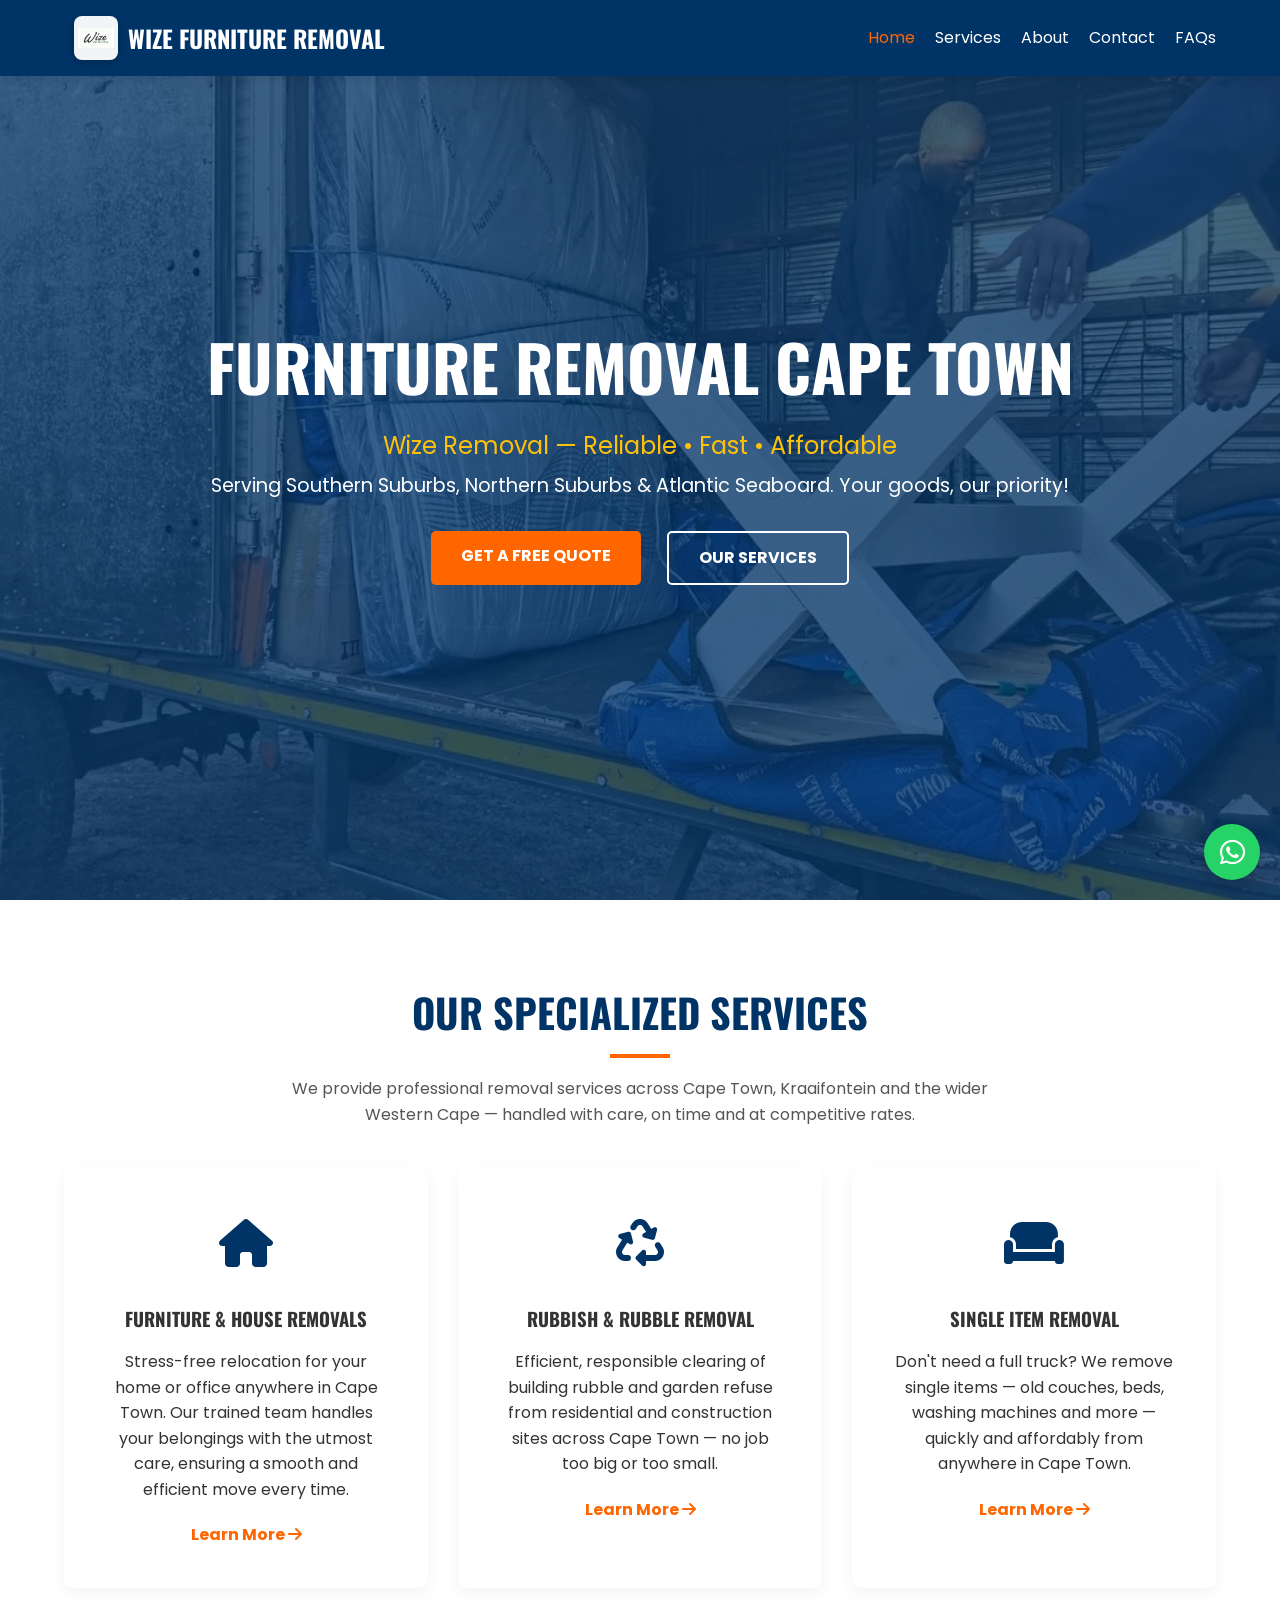
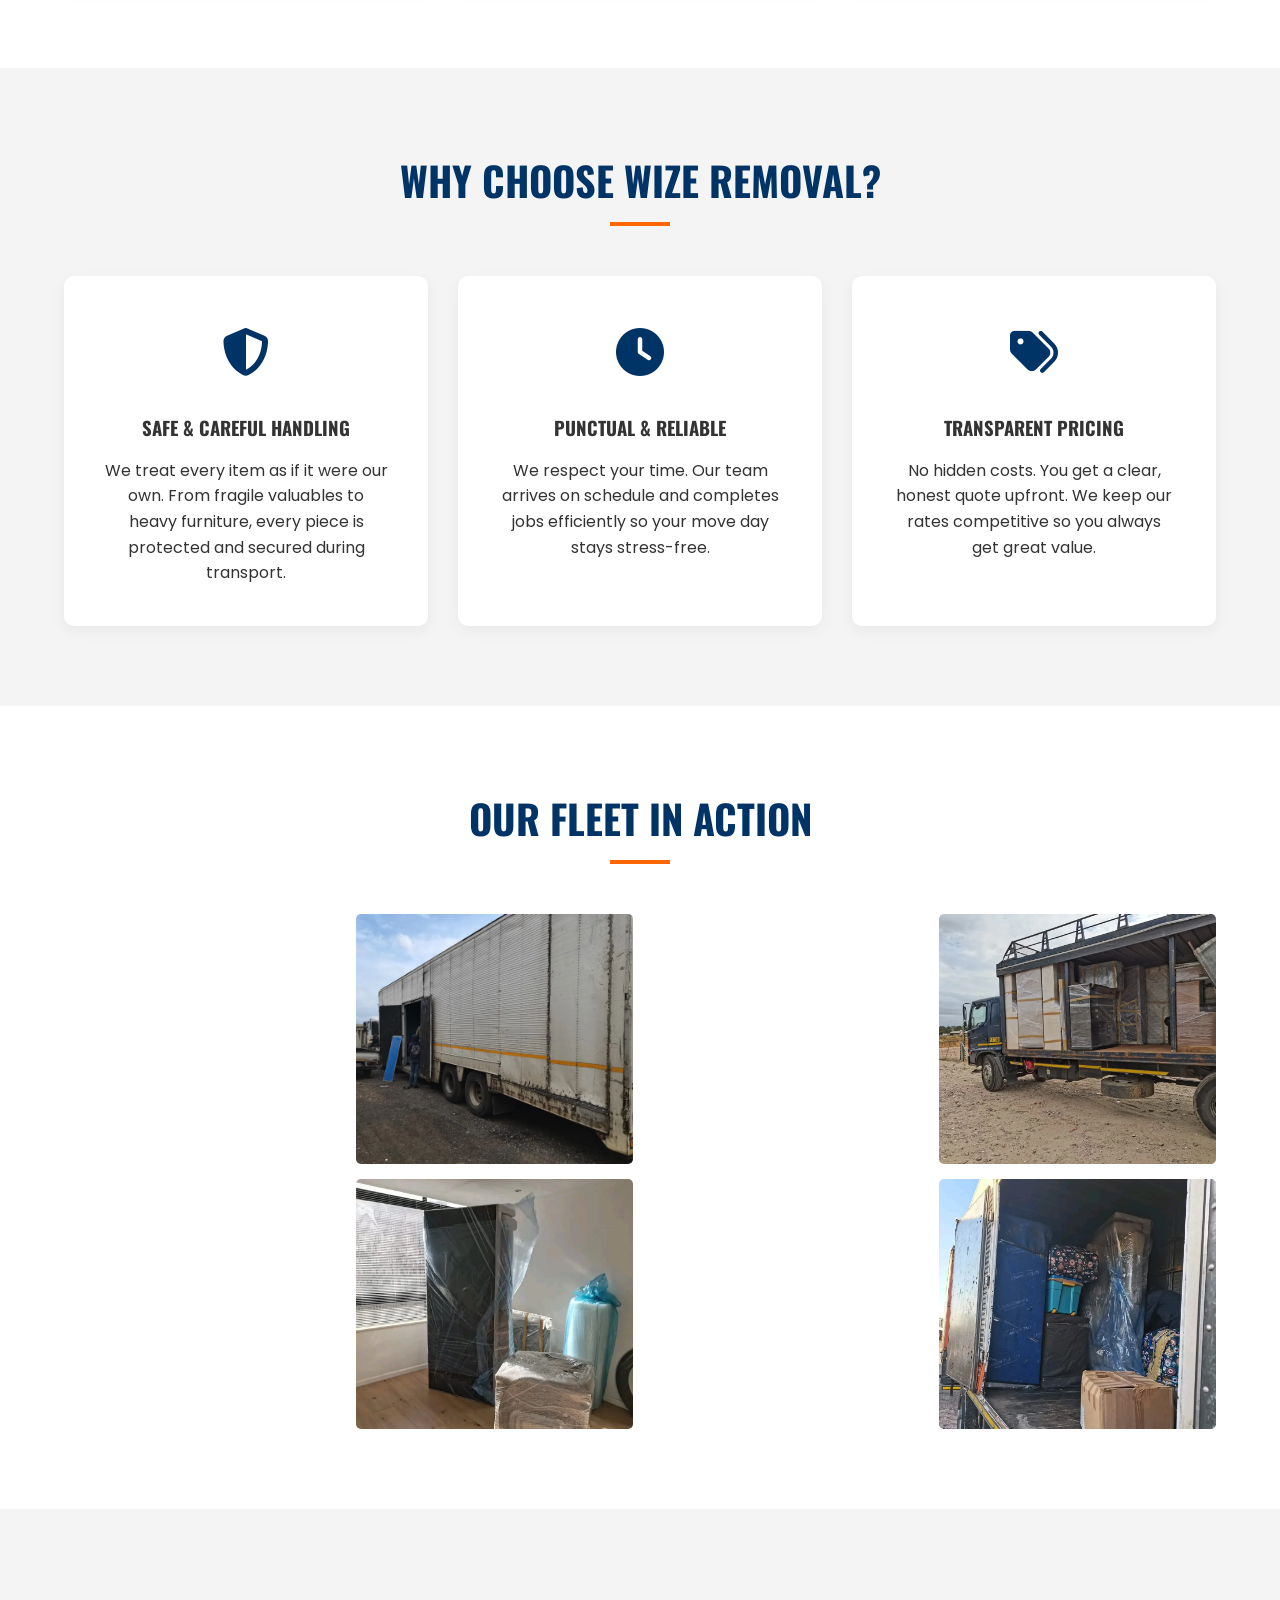
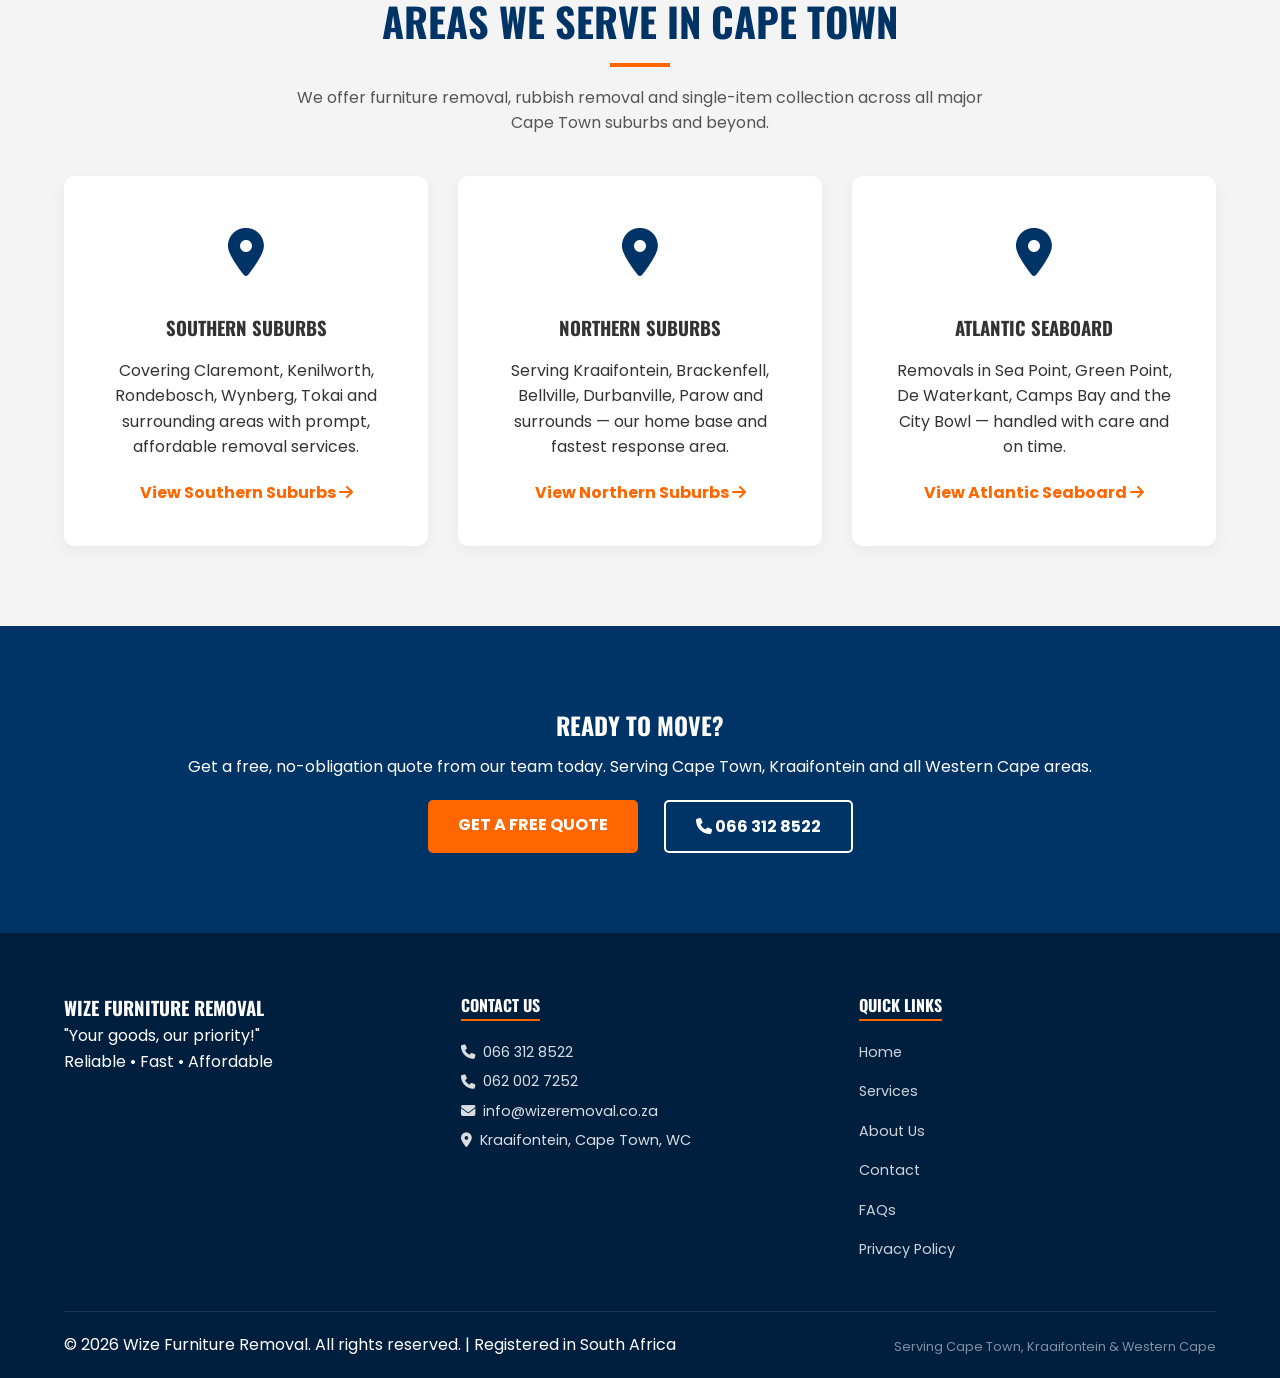
<file: index.html>
<!DOCTYPE html>
<html lang="en-ZA">
<head>
  <meta charset="UTF-8">
  <meta name="viewport" content="width=device-width, initial-scale=1.0">
  <title>Affordable Furniture Removal Cape Town | Free Quote | Wize Removal</title>
  <meta name="description" content="Cape Town's trusted furniture &amp; rubbish removal team. Serving Southern Suburbs, Northern Suburbs &amp; Atlantic Seaboard. Free quotes — call 066 312 8522 today.">
  <meta name="keywords" content="furniture removal Cape Town, furniture movers Cape Town, house removals Cape Town, rubble removal Cape Town, Kraaifontein movers, Western Cape removals, cheap furniture removal, affordable removals Cape Town">
  <meta name="robots" content="index,follow,max-image-preview:large,max-snippet:-1,max-video-preview:-1">
  <meta name="author" content="Wize Furniture Removal">
  <meta name="geo.region" content="ZA-WC">
  <meta name="geo.placename" content="Cape Town, Western Cape">
  <meta name="geo.position" content="-33.844392;18.700144">
  <meta name="ICBM" content="-33.844392,18.700144">
  <meta name="theme-color" content="#003366">
  <link rel="canonical" href="https://wizeremoval.co.za/">

  <!-- Open Graph -->
  <meta property="og:type" content="website">
  <meta property="og:locale" content="en_ZA">
  <meta property="og:url" content="https://wizeremoval.co.za/">
  <meta property="og:site_name" content="Wize Furniture Removal">
  <meta property="og:title" content="Affordable Furniture Removal Cape Town | Free Quote | Wize Removal">
  <meta property="og:description" content="Cape Town's trusted furniture &amp; rubbish removal team. Serving Southern Suburbs, Northern Suburbs &amp; Atlantic Seaboard. Free quotes — call 066 312 8522.">
  <meta property="og:image" content="https://wizeremoval.co.za/images/truck8.jpg">
  <meta property="og:image:width" content="1200">
  <meta property="og:image:height" content="630">
  <meta property="og:image:alt" content="Wize Furniture Removal truck Cape Town">

  <!-- Twitter Card -->
  <meta name="twitter:card" content="summary_large_image">
  <meta name="twitter:title" content="Wize Furniture Removal | Cape Town Movers">
  <meta name="twitter:description" content="Professional furniture removals and rubble removal in Cape Town. Call 066 312 8522 for a free quote.">
  <meta name="twitter:image" content="https://wizeremoval.co.za/images/truck8.jpg">

  <!-- Google Search Console Verification — replace with your token -->
  
  <meta name="google-site-verification" content="wEAX7gDLoWBbUNdfz9xDv3rqmya9p2ujogTUGRFgFiE" />

  <!-- Google Analytics GA4 — replace G-XXXXXXXXXX with your Measurement ID -->
  <script async src="https://www.googletagmanager.com/gtag/js?id=G-5G2N9NBVSQ"></script>
  <script>
    window.dataLayer = window.dataLayer || [];
    function gtag(){dataLayer.push(arguments);}
    gtag('js', new Date());
    gtag('config', 'G-5G2N9NBVSQ');
  </script>

  <!-- Structured Data: MovingCompany + LocalBusiness -->
  <script type="application/ld+json">
  {
    "@context": "https://schema.org",
    "@type": ["MovingCompany","LocalBusiness"],
    "@id": "https://wizeremoval.co.za/#business",
    "name": "Wize Furniture Removal",
    "url": "https://wizeremoval.co.za/",
    "logo": "https://wizeremoval.co.za/images/logo.png",
    "image": "https://wizeremoval.co.za/images/truck8.jpg",
    "description": "Reliable, fast and affordable furniture removals, house moves and rubble removal in Cape Town and Kraaifontein, Western Cape.",
    "telephone": "+27-66-312-8522",
    "email": "info@wizeremoval.co.za",
    "address": {
      "@type": "PostalAddress",
      "addressLocality": "Kraaifontein",
      "addressRegion": "Western Cape",
      "addressCountry": "ZA"
    },
    "geo": {
      "@type": "GeoCoordinates",
      "latitude": -33.844392,
      "longitude": 18.700144
    },
    "areaServed": [
      {"@type": "City", "name": "Cape Town"},
      {"@type": "City", "name": "Kraaifontein"},
      {"@type": "AdministrativeArea", "name": "Western Cape"},
      {"@type": "Neighborhood", "name": "Southern Suburbs, Cape Town"},
      {"@type": "Neighborhood", "name": "Northern Suburbs, Cape Town"},
      {"@type": "Neighborhood", "name": "Atlantic Seaboard, Cape Town"},
      {"@type": "City", "name": "Bellville"},
      {"@type": "City", "name": "Brackenfell"},
      {"@type": "City", "name": "Claremont"},
      {"@type": "City", "name": "Sea Point"}
    ],
    "priceRange": "$$",
    "currenciesAccepted": "ZAR",
    "paymentAccepted": "Cash, EFT",
    "openingHours": "Mo-Sa 07:00-18:00",
    "sameAs": ["https://wa.me/27663128522"],
    "hasOfferCatalog": {
      "@type": "OfferCatalog",
      "name": "Removal Services",
      "itemListElement": [
        {
          "@type": "Offer",
          "itemOffered": {
            "@type": "Service",
            "name": "Furniture & House Removals",
            "description": "Stress-free local and long-distance furniture and house moves across Cape Town and Western Cape."
          }
        },
        {
          "@type": "Offer",
          "itemOffered": {
            "@type": "Service",
            "name": "Rubble & Garden Refuse Removal",
            "description": "Fast and responsible removal of building rubble and garden refuse for homes and construction sites."
          }
        }
      ]
    }
  }
  </script>

  <!-- Structured Data: WebSite + Sitelinks Searchbox -->
  <script type="application/ld+json">
  {
    "@context": "https://schema.org",
    "@type": "WebSite",
    "@id": "https://wizeremoval.co.za/#website",
    "url": "https://wizeremoval.co.za/",
    "name": "Wize Furniture Removal",
    "description": "Professional furniture removals and rubble removal in Cape Town",
    "inLanguage": "en-ZA"
  }
  </script>

  <!-- Preload critical resources -->
  <link rel="preload" href="style.css" as="style">
  <link rel="preload" href="images/truck8.webp" as="image" type="image/webp">
  <link rel="preload" href="https://fonts.googleapis.com/css2?family=Oswald:wght@400;700&family=Poppins:wght@300;400;600&display=swap" as="style">

  <link rel="preconnect" href="https://fonts.googleapis.com">
  <link rel="preconnect" href="https://fonts.gstatic.com" crossorigin>
  <link href="https://fonts.googleapis.com/css2?family=Oswald:wght@400;700&family=Poppins:wght@300;400;600&display=swap" rel="stylesheet">
  <link rel="stylesheet" href="https://cdnjs.cloudflare.com/ajax/libs/font-awesome/6.4.0/css/all.min.css">
  <link rel="stylesheet" href="style.css">
</head>
<body>

  <header class="navbar">
    <div class="container">
      <a href="index.html" class="logo">
        <picture>
          <source srcset="images/logo.webp" type="image/webp" />
          <img src="images/logo.png" alt="Wize Furniture Removal logo" class="logo-image" width="50" height="50" loading="eager" decoding="async" fetchpriority="high">
        </picture>
        <span>Wize Furniture Removal</span>
      </a>
      <nav class="nav-links" aria-label="Main navigation">
        <a href="index.html" class="active" aria-current="page">Home</a>
        <a href="services.html">Services</a>
        <a href="about.html">About</a>
        <a href="contact.html">Contact</a>
        <a href="faqs.html">FAQs</a>
      </nav>
      <button class="mobile-menu-btn" type="button" aria-label="Toggle navigation menu" aria-expanded="false" aria-controls="nav-links">
        <i class="fas fa-bars" aria-hidden="true"></i>
      </button>
    </div>
  </header>

  <main id="main-content">

    <section class="hero" style="background-image: linear-gradient(rgba(0,51,102,0.75), rgba(0,51,102,0.75)), url('images/truck8.webp');" aria-label="Hero banner">
      <div class="container">
        <div class="hero-content" data-animate="fade-up">
          <h1>Furniture Removal Cape Town</h1>
          <p class="slogan">Wize Removal &mdash; Reliable &bull; Fast &bull; Affordable</p>
          <p class="tagline">Serving Southern Suburbs, Northern Suburbs &amp; Atlantic Seaboard. Your goods, our priority!</p>
          <div class="cta-group">
            <a href="contact.html" class="btn btn-primary">Get a Free Quote</a>
            <a href="services.html" class="btn btn-secondary">Our Services</a>
          </div>
        </div>
      </div>
    </section>

    <section class="services-teaser section-padding" aria-labelledby="services-heading">
      <div class="container">
        <h2 class="section-title text-center" id="services-heading">Our Specialized Services</h2>
        <p class="section-intro text-center">We provide professional removal services across Cape Town, Kraaifontein and the wider Western Cape — handled with care, on time and at competitive rates.</p>
        <div class="services-grid">
          <article class="service-card" data-animate="fade-up">
            <div class="card-icon"><i class="fas fa-home" aria-hidden="true"></i></div>
            <h3>Furniture &amp; House Removals</h3>
            <p>Stress-free relocation for your home or office anywhere in Cape Town. Our trained team handles your belongings with the utmost care, ensuring a smooth and efficient move every time.</p>
            <a href="services.html" class="learn-more">Learn More <i class="fas fa-arrow-right" aria-hidden="true"></i></a>
          </article>
          <article class="service-card" data-animate="fade-up" data-delay="100">
            <div class="card-icon"><i class="fas fa-recycle" aria-hidden="true"></i></div>
            <h3>Rubbish &amp; Rubble Removal</h3>
            <p>Efficient, responsible clearing of building rubble and garden refuse from residential and construction sites across Cape Town — no job too big or too small.</p>
            <a href="services.html" class="learn-more">Learn More <i class="fas fa-arrow-right" aria-hidden="true"></i></a>
          </article>
          <article class="service-card" data-animate="fade-up" data-delay="200">
            <div class="card-icon"><i class="fas fa-couch" aria-hidden="true"></i></div>
            <h3>Single Item Removal</h3>
            <p>Don't need a full truck? We remove single items — old couches, beds, washing machines and more — quickly and affordably from anywhere in Cape Town.</p>
            <a href="single-item-removal.html" class="learn-more">Learn More <i class="fas fa-arrow-right" aria-hidden="true"></i></a>
          </article>
        </div>
      </div>
    </section>

    <section class="why-us section-padding bg-grey" aria-labelledby="why-heading">
      <div class="container">
        <h2 class="section-title text-center" id="why-heading">Why Choose Wize Removal?</h2>
        <div class="services-grid">
          <article class="service-card" data-animate="fade-up">
            <div class="card-icon"><i class="fas fa-shield-alt" aria-hidden="true"></i></div>
            <h3>Safe &amp; Careful Handling</h3>
            <p>We treat every item as if it were our own. From fragile valuables to heavy furniture, every piece is protected and secured during transport.</p>
          </article>
          <article class="service-card" data-animate="fade-up" data-delay="100">
            <div class="card-icon"><i class="fas fa-clock" aria-hidden="true"></i></div>
            <h3>Punctual &amp; Reliable</h3>
            <p>We respect your time. Our team arrives on schedule and completes jobs efficiently so your move day stays stress-free.</p>
          </article>
          <article class="service-card" data-animate="fade-up" data-delay="200">
            <div class="card-icon"><i class="fas fa-tags" aria-hidden="true"></i></div>
            <h3>Transparent Pricing</h3>
            <p>No hidden costs. You get a clear, honest quote upfront. We keep our rates competitive so you always get great value.</p>
          </article>
        </div>
      </div>
    </section>

    <section class="gallery-section section-padding" aria-labelledby="gallery-heading">
      <div class="container">
        <h2 class="section-title text-center" id="gallery-heading">Our Fleet in Action</h2>
        <div class="gallery-grid" id="gallery">
          <picture>
            <source srcset="images/truck1.webp" type="image/webp" />
            <img src="images/truck1.jpg" alt="Wize Furniture Removal truck ready for a Cape Town move" class="gallery-img" loading="lazy" decoding="async">
          </picture>
          <picture>
            <source srcset="images/truck3.webp" type="image/webp" />
            <img src="images/truck3.jpg" alt="Wize Removal truck on the road in Western Cape" class="gallery-img" loading="lazy" decoding="async">
          </picture>
          <picture>
            <source srcset="images/furniture4.webp" type="image/webp" />
            <img src="images/furniture4.jpg" alt="Furniture carefully prepared and wrapped for safe moving" class="gallery-img" loading="lazy" decoding="async">
          </picture>
          <picture>
            <source srcset="images/removal2.webp" type="image/webp" />
            <img src="images/removal2.jpg" alt="Home furniture removal service in Cape Town" class="gallery-img" loading="lazy" decoding="async">
          </picture>
        </div>
      </div>
    </section>

    <section class="areas-section section-padding bg-grey" aria-labelledby="areas-heading">
      <div class="container">
        <h2 class="section-title text-center" id="areas-heading">Areas We Serve in Cape Town</h2>
        <p class="section-intro text-center">We offer furniture removal, rubbish removal and single-item collection across all major Cape Town suburbs and beyond.</p>
        <div class="services-grid">
          <article class="service-card" data-animate="fade-up">
            <div class="card-icon"><i class="fas fa-map-marker-alt" aria-hidden="true"></i></div>
            <h3>Southern Suburbs</h3>
            <p>Covering Claremont, Kenilworth, Rondebosch, Wynberg, Tokai and surrounding areas with prompt, affordable removal services.</p>
            <a href="southern-suburbs.html" class="learn-more">View Southern Suburbs <i class="fas fa-arrow-right" aria-hidden="true"></i></a>
          </article>
          <article class="service-card" data-animate="fade-up" data-delay="100">
            <div class="card-icon"><i class="fas fa-map-marker-alt" aria-hidden="true"></i></div>
            <h3>Northern Suburbs</h3>
            <p>Serving Kraaifontein, Brackenfell, Bellville, Durbanville, Parow and surrounds — our home base and fastest response area.</p>
            <a href="northern-suburbs.html" class="learn-more">View Northern Suburbs <i class="fas fa-arrow-right" aria-hidden="true"></i></a>
          </article>
          <article class="service-card" data-animate="fade-up" data-delay="200">
            <div class="card-icon"><i class="fas fa-map-marker-alt" aria-hidden="true"></i></div>
            <h3>Atlantic Seaboard</h3>
            <p>Removals in Sea Point, Green Point, De Waterkant, Camps Bay and the City Bowl — handled with care and on time.</p>
            <a href="atlantic-seaboard.html" class="learn-more">View Atlantic Seaboard <i class="fas fa-arrow-right" aria-hidden="true"></i></a>
          </article>
        </div>
      </div>
    </section>

    <section class="cta-bar section-padding" aria-labelledby="cta-heading">
      <div class="container text-center">
        <h2 id="cta-heading">Ready to move?</h2>
        <p>Get a free, no-obligation quote from our team today. Serving Cape Town, Kraaifontein and all Western Cape areas.</p>
        <div class="cta-group">
          <a href="contact.html" class="btn btn-primary">Get a Free Quote</a>
          <a href="tel:0663128522" class="btn btn-secondary"><i class="fas fa-phone" aria-hidden="true"></i> 066 312 8522</a>
        </div>
      </div>
    </section>

  </main>

  <footer class="footer">
    <div class="container">
      <div class="footer-grid">
        <div class="footer-info">
          <h3 class="logo-text">Wize Furniture Removal</h3>
          <p class="footer-tagline">"Your goods, our priority!"</p>
          <p class="footer-slogan">Reliable &bull; Fast &bull; Affordable</p>
        </div>
        <div class="footer-contact">
          <h4>Contact Us</h4>
          <a href="tel:0663128522"><i class="fas fa-phone" aria-hidden="true"></i> 066 312 8522</a>
          <a href="tel:0620027252"><i class="fas fa-phone" aria-hidden="true"></i> 062 002 7252</a>
          <a href="mailto:info@wizeremoval.co.za"><i class="fas fa-envelope" aria-hidden="true"></i> info@wizeremoval.co.za</a>
          <p><i class="fas fa-map-marker-alt" aria-hidden="true"></i> Kraaifontein, Cape Town, WC</p>
        </div>
        <div class="footer-links">
          <h4>Quick Links</h4>
          <nav aria-label="Footer navigation">
            <a href="index.html">Home</a>
            <a href="services.html">Services</a>
            <a href="about.html">About Us</a>
            <a href="contact.html">Contact</a>
            <a href="faqs.html">FAQs</a>
            <a href="privacy-policy.html">Privacy Policy</a>
          </nav>
        </div>
      </div>
      <div class="footer-bottom">
        <p>&copy; 2026 Wize Furniture Removal. All rights reserved. | Registered in South Africa</p>
        <p class="footer-credit">Serving Cape Town, Kraaifontein &amp; Western Cape</p>
      </div>
    </div>
  </footer>

  <script src="script.js"></script>
</body>
</html>
</file>
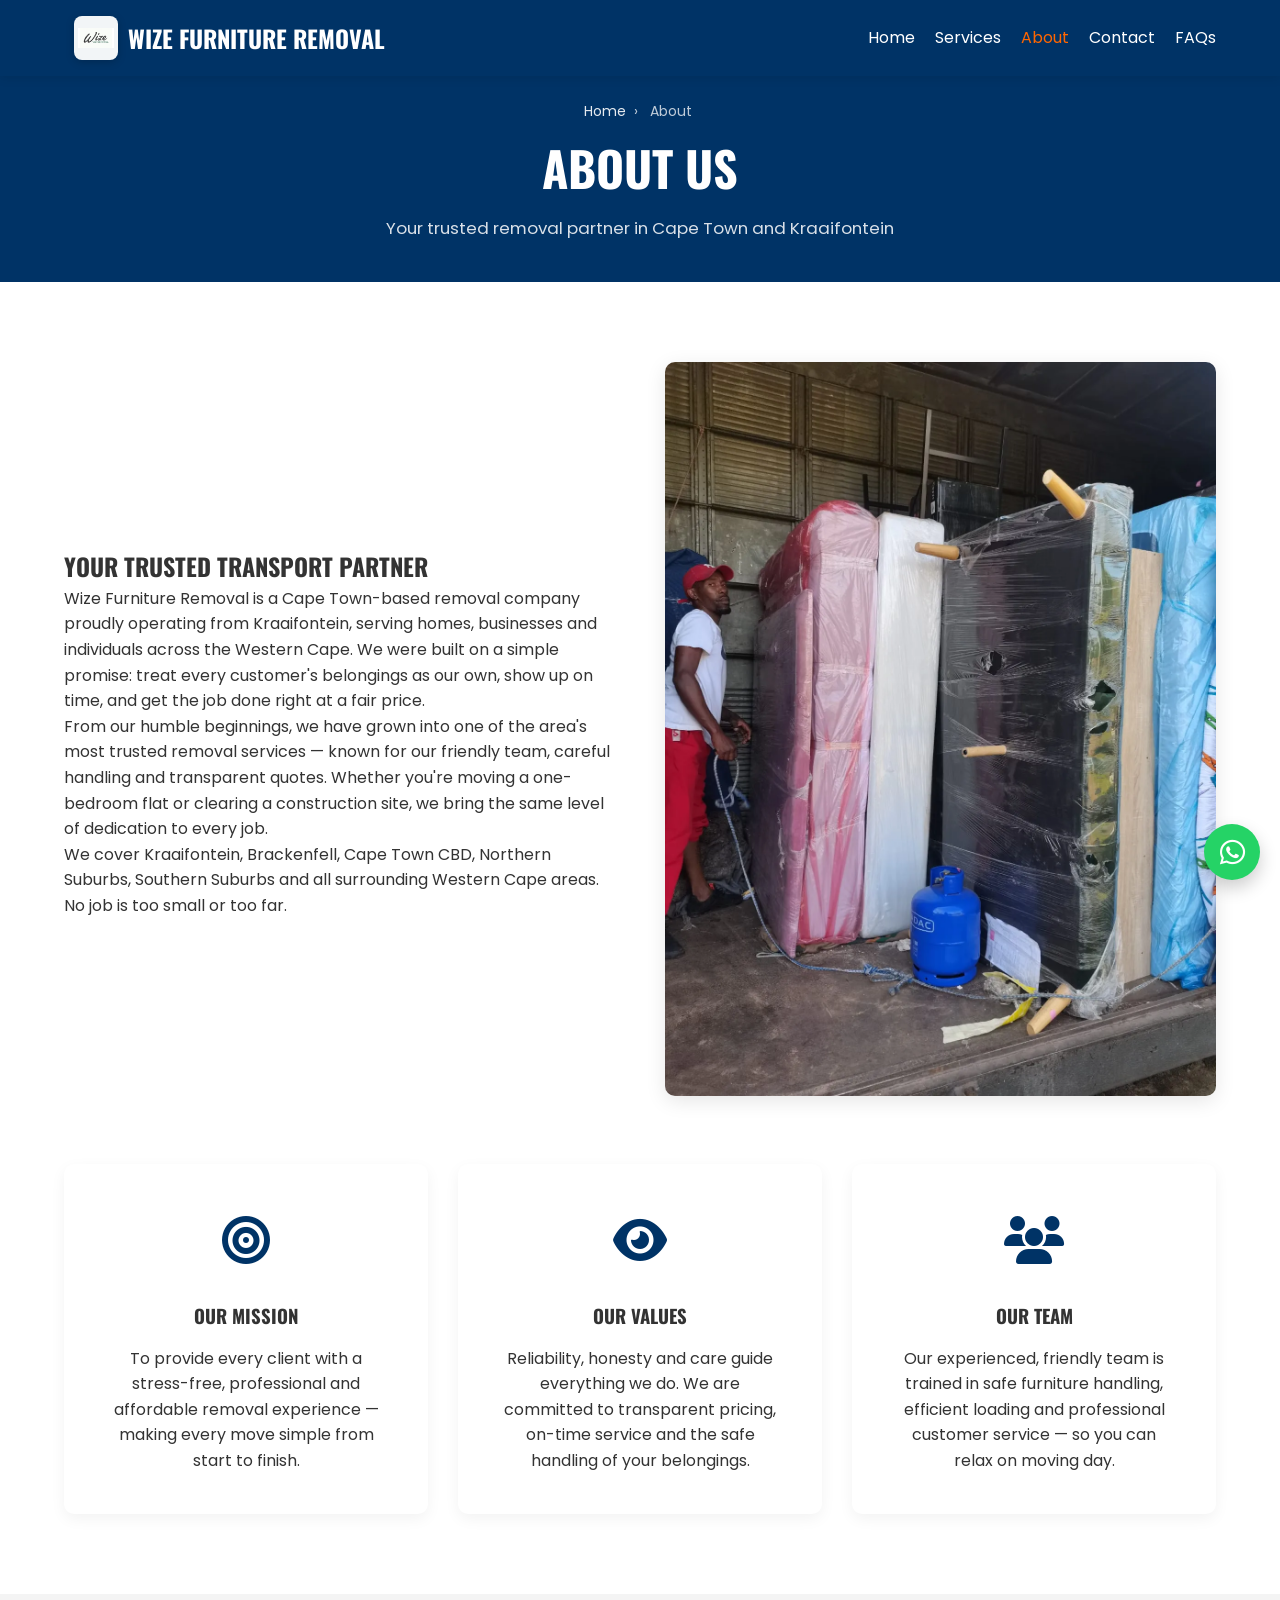
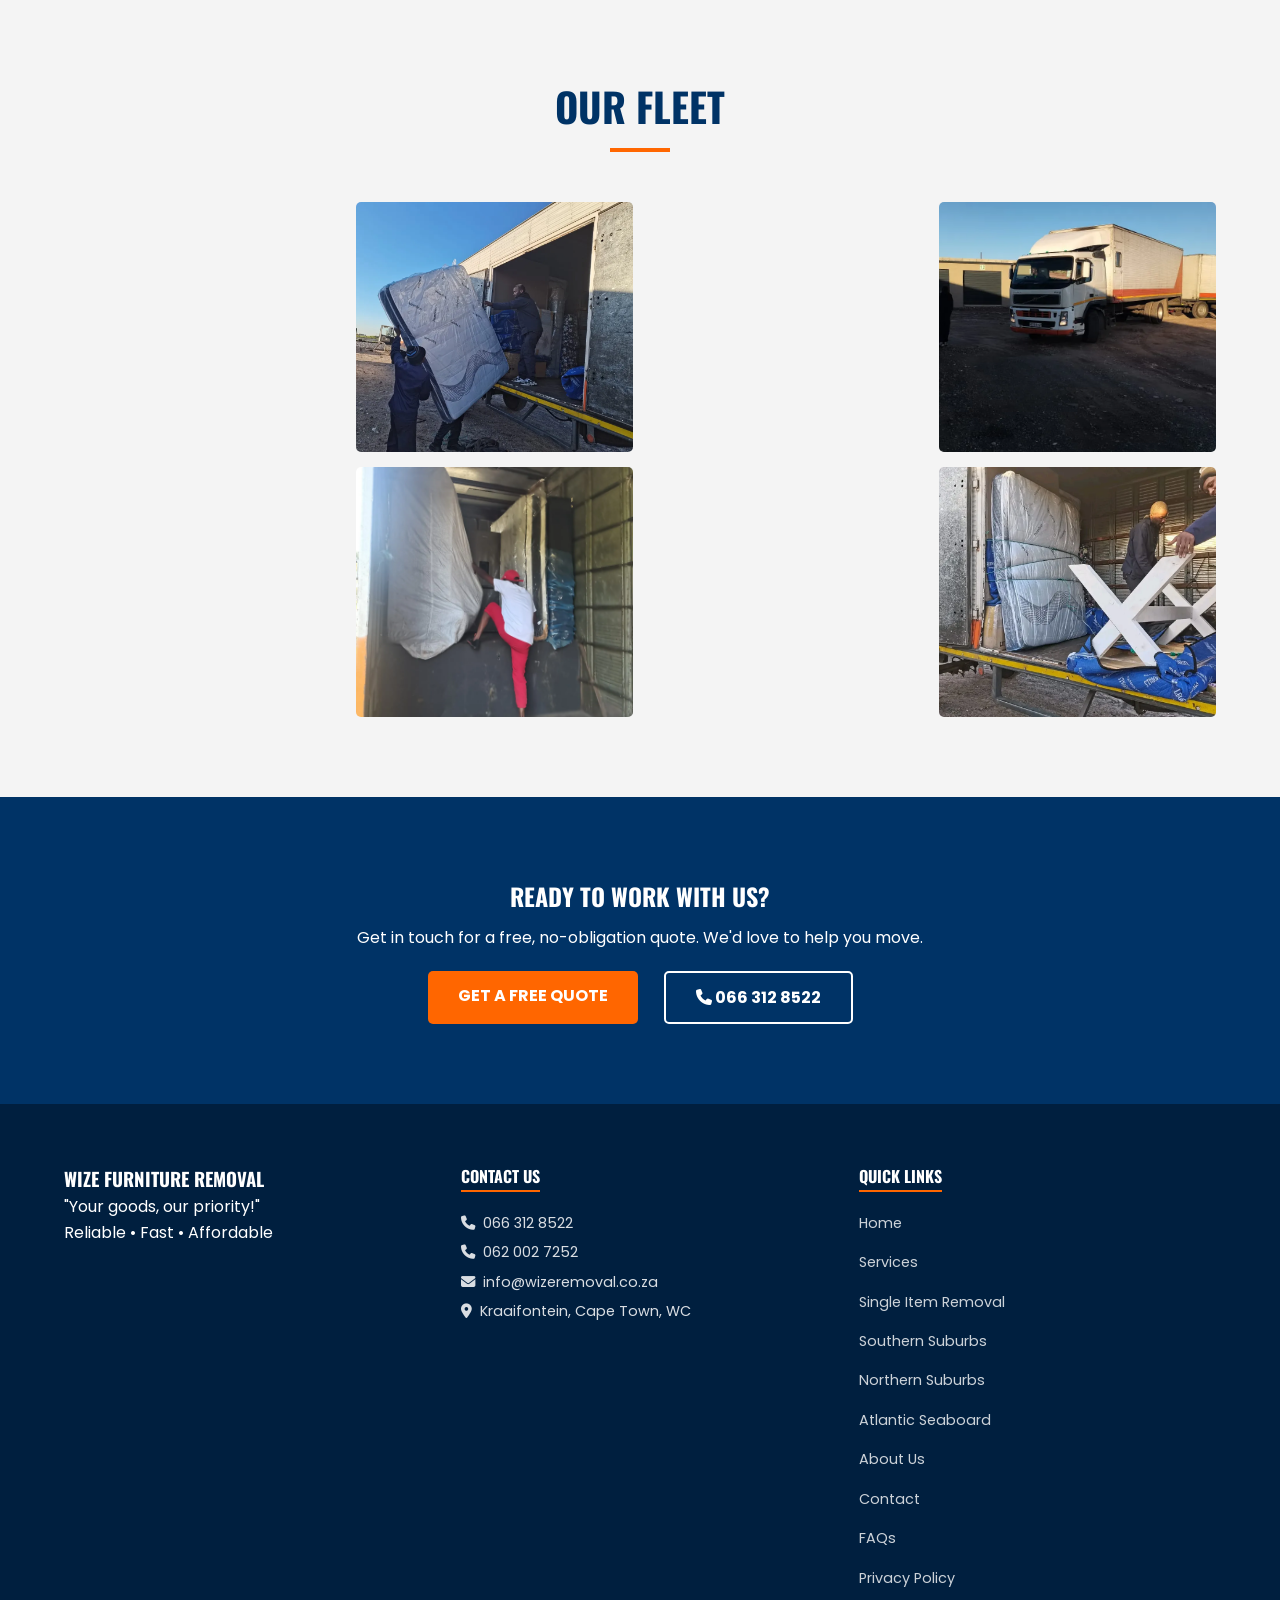
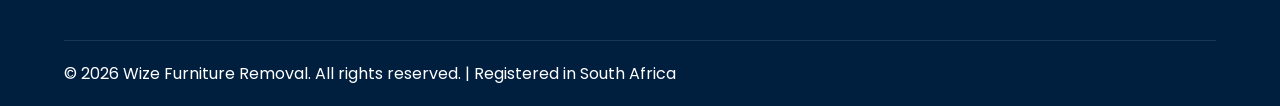
<file: about.html>
<!DOCTYPE html>
<html lang="en-ZA">
<head>
  <meta charset="UTF-8">
  <meta name="viewport" content="width=device-width, initial-scale=1.0">
  <title>About Us | Wize Furniture Removal Cape Town &amp; Kraaifontein</title>
  <meta name="description" content="Wize Furniture Removal is a trusted Cape Town-based moving company serving Kraaifontein and all Western Cape areas. Learn about our mission, values and professional team.">
  <meta name="keywords" content="about Wize Furniture Removal, Cape Town moving company, Kraaifontein removals company, trusted movers Cape Town, professional furniture removers Western Cape">
  <meta name="robots" content="index,follow,max-image-preview:large,max-snippet:-1">
  <meta name="author" content="Wize Furniture Removal">
  <meta name="theme-color" content="#003366">
  <link rel="canonical" href="https://wizeremoval.co.za/about.html">

  <!-- Open Graph -->
  <meta property="og:type" content="website">
  <meta property="og:locale" content="en_ZA">
  <meta property="og:url" content="https://wizeremoval.co.za/about.html">
  <meta property="og:site_name" content="Wize Furniture Removal">
  <meta property="og:title" content="About Wize Furniture Removal | Cape Town Movers">
  <meta property="og:description" content="Trusted Cape Town furniture removal company based in Kraaifontein. Professional, reliable, and affordable removals across Western Cape.">
  <meta property="og:image" content="https://wizeremoval.co.za/images/truck6.jpg">
  <meta property="og:image:width" content="1200">
  <meta property="og:image:height" content="630">
  <meta property="og:image:alt" content="Wize Furniture Removal team and truck Cape Town">

  <!-- Twitter Card -->
  <meta name="twitter:card" content="summary_large_image">
  <meta name="twitter:title" content="About Wize Furniture Removal | Cape Town Movers">
  <meta name="twitter:description" content="Trusted Cape Town furniture removals company serving Kraaifontein and all Western Cape.">
  <meta name="twitter:image" content="https://wizeremoval.co.za/images/truck6.jpg">

  <!-- Google Search Console -->
<meta name="google-site-verification" content="wEAX7gDLoWBbUNdfz9xDv3rqmya9p2ujogTUGRFgFiE" />
  <!-- Google Analytics GA4 -->
  <script async src="https://www.googletagmanager.com/gtag/js?id=G-5G2N9NBVSQ"></script>
  <script>
    window.dataLayer = window.dataLayer || [];
    function gtag(){dataLayer.push(arguments);}
    gtag('js', new Date());
    gtag('config', 'G-5G2N9NBVSQ  ' );
  </script>

  <!-- Structured Data: About Page -->
  <script type="application/ld+json">
  {
    "@context": "https://schema.org",
    "@type": "AboutPage",
    "url": "https://wizeremoval.co.za/about.html",
    "name": "About Wize Furniture Removal",
    "description": "Wize Furniture Removal is a trusted Cape Town-based moving company serving Kraaifontein and all Western Cape areas with professional, reliable and affordable removal services.",
    "mainEntity": {
      "@type": "MovingCompany",
      "@id": "https://wizeremoval.co.za/#business",
      "name": "Wize Furniture Removal",
      "url": "https://wizeremoval.co.za/",
      "telephone": "+27-66-312-8522",
      "address": {
        "@type": "PostalAddress",
        "addressLocality": "Kraaifontein",
        "addressRegion": "Western Cape",
        "addressCountry": "ZA"
      }
    }
  }
  </script>

  <!-- Breadcrumb Schema -->
  <script type="application/ld+json">
  {
    "@context": "https://schema.org",
    "@type": "BreadcrumbList",
    "itemListElement": [
      {"@type": "ListItem", "position": 1, "name": "Home", "item": "https://wizeremoval.co.za/"},
      {"@type": "ListItem", "position": 2, "name": "About", "item": "https://wizeremoval.co.za/about.html"}
    ]
  }
  </script>

  <link rel="preconnect" href="https://fonts.googleapis.com">
  <link rel="preconnect" href="https://fonts.gstatic.com" crossorigin>
  <link href="https://fonts.googleapis.com/css2?family=Oswald:wght@400;700&family=Poppins:wght@300;400;600&display=swap" rel="stylesheet">
  <link rel="stylesheet" href="https://cdnjs.cloudflare.com/ajax/libs/font-awesome/6.4.0/css/all.min.css">
  <link rel="stylesheet" href="style.css">
</head>
<body>

  <header class="navbar">
    <div class="container">
      <a href="index.html" class="logo">
        <picture>
          <source srcset="images/logo.webp" type="image/webp" />
          <img src="images/logo.png" alt="Wize Furniture Removal logo" class="logo-image" width="50" height="50" loading="eager" decoding="async" fetchpriority="high">
        </picture>
        <span>Wize Furniture Removal</span>
      </a>
      <nav class="nav-links" aria-label="Main navigation">
        <a href="index.html">Home</a>
        <a href="services.html">Services</a>
        <a href="about.html" class="active" aria-current="page">About</a>
        <a href="contact.html">Contact</a>
        <a href="faqs.html">FAQs</a>
      </nav>
      <button class="mobile-menu-btn" type="button" aria-label="Toggle navigation menu" aria-expanded="false">
        <i class="fas fa-bars" aria-hidden="true"></i>
      </button>
    </div>
  </header>

  <main id="main-content">

    <div class="page-header">
      <div class="container">
        <nav aria-label="Breadcrumb" class="breadcrumb">
          <a href="index.html">Home</a> <span aria-hidden="true">&rsaquo;</span> <span>About</span>
        </nav>
        <h1>About Us</h1>
        <p>Your trusted removal partner in Cape Town and Kraaifontein</p>
      </div>
    </div>

    <section class="about-content section-padding" aria-labelledby="about-heading">
      <div class="container">

        <div class="service-detail-section" data-animate="fade-up">
          <div class="service-text">
            <h2 id="about-heading">Your Trusted Transport Partner</h2>
            <p>Wize Furniture Removal is a Cape Town-based removal company proudly operating from Kraaifontein, serving homes, businesses and individuals across the Western Cape. We were built on a simple promise: treat every customer's belongings as our own, show up on time, and get the job done right at a fair price.</p>
            <p>From our humble beginnings, we have grown into one of the area's most trusted removal services — known for our friendly team, careful handling and transparent quotes. Whether you're moving a one-bedroom flat or clearing a construction site, we bring the same level of dedication to every job.</p>
            <p>We cover Kraaifontein, Brackenfell, Cape Town CBD, Northern Suburbs, Southern Suburbs and all surrounding Western Cape areas. No job is too small or too far.</p>
          </div>
          <div class="service-image">
            <picture>
              <source srcset="images/truck6.webp" type="image/webp" />
              <img src="images/truck6.jpg" alt="Wize Furniture Removal team member and truck in Cape Town" loading="lazy" decoding="async">
            </picture>
          </div>
        </div>

        <div class="services-grid" style="margin-top:60px;">
          <article class="service-card" data-animate="fade-up">
            <div class="card-icon"><i class="fas fa-bullseye" aria-hidden="true"></i></div>
            <h3>Our Mission</h3>
            <p>To provide every client with a stress-free, professional and affordable removal experience — making every move simple from start to finish.</p>
          </article>
          <article class="service-card" data-animate="fade-up" data-delay="100">
            <div class="card-icon"><i class="fas fa-eye" aria-hidden="true"></i></div>
            <h3>Our Values</h3>
            <p>Reliability, honesty and care guide everything we do. We are committed to transparent pricing, on-time service and the safe handling of your belongings.</p>
          </article>
          <article class="service-card" data-animate="fade-up" data-delay="200">
            <div class="card-icon"><i class="fas fa-users" aria-hidden="true"></i></div>
            <h3>Our Team</h3>
            <p>Our experienced, friendly team is trained in safe furniture handling, efficient loading and professional customer service — so you can relax on moving day.</p>
          </article>
        </div>

      </div>
    </section>

    <section class="gallery-section section-padding bg-grey" aria-labelledby="fleet-heading">
      <div class="container">
        <h2 class="section-title text-center" id="fleet-heading">Our Fleet</h2>
        <div class="gallery-grid">
          <picture>
            <source srcset="images/truck2.webp" type="image/webp" />
            <img src="images/truck2.jpg" alt="Wize Furniture Removal truck loaded and ready for move" loading="lazy" decoding="async" class="gallery-img">
          </picture>
          <picture>
            <source srcset="images/truck4.webp" type="image/webp" />
            <img src="images/truck4.jpg" alt="Wize Removal truck parked at client location Cape Town" loading="lazy" decoding="async" class="gallery-img">
          </picture>
          <picture>
            <source srcset="images/truck5.webp" type="image/webp" />
            <img src="images/truck5.jpg" alt="Wize Removal fleet truck in Kraaifontein Western Cape" loading="lazy" decoding="async" class="gallery-img">
          </picture>
          <picture>
            <source srcset="images/truck8.webp" type="image/webp" />
            <img src="images/truck8.jpg" alt="Wize Furniture Removal branded truck in Cape Town" loading="lazy" decoding="async" class="gallery-img">
          </picture>
        </div>
      </div>
    </section>

    <section class="cta-bar section-padding" aria-labelledby="about-cta">
      <div class="container text-center">
        <h2 id="about-cta">Ready to Work With Us?</h2>
        <p>Get in touch for a free, no-obligation quote. We'd love to help you move.</p>
        <div class="cta-group">
          <a href="contact.html" class="btn btn-primary">Get a Free Quote</a>
          <a href="tel:0663128522" class="btn btn-secondary"><i class="fas fa-phone" aria-hidden="true"></i> 066 312 8522</a>
        </div>
      </div>
    </section>

  </main>

  <footer class="footer">
    <div class="container">
      <div class="footer-grid">
        <div class="footer-info">
          <h3 class="logo-text">Wize Furniture Removal</h3>
          <p class="footer-tagline">"Your goods, our priority!"</p>
          <p class="footer-slogan">Reliable &bull; Fast &bull; Affordable</p>
        </div>
        <div class="footer-contact">
          <h4>Contact Us</h4>
          <a href="tel:0663128522"><i class="fas fa-phone" aria-hidden="true"></i> 066 312 8522</a>
          <a href="tel:0620027252"><i class="fas fa-phone" aria-hidden="true"></i> 062 002 7252</a>
          <a href="mailto:info@wizeremoval.co.za"><i class="fas fa-envelope" aria-hidden="true"></i> info@wizeremoval.co.za</a>
          <p><i class="fas fa-map-marker-alt" aria-hidden="true"></i> Kraaifontein, Cape Town, WC</p>
        </div>
        <div class="footer-links">
          <h4>Quick Links</h4>
          <nav aria-label="Footer navigation">
            <a href="index.html">Home</a>
            <a href="services.html">Services</a>
            <a href="single-item-removal.html">Single Item Removal</a>
            <a href="southern-suburbs.html">Southern Suburbs</a>
            <a href="northern-suburbs.html">Northern Suburbs</a>
            <a href="atlantic-seaboard.html">Atlantic Seaboard</a>
            <a href="about.html">About Us</a>
            <a href="contact.html">Contact</a>
            <a href="faqs.html">FAQs</a>
            <a href="privacy-policy.html">Privacy Policy</a>
          </nav>
        </div>
      </div>
      <div class="footer-bottom">
        <p>&copy; 2026 Wize Furniture Removal. All rights reserved. | Registered in South Africa</p>
      </div>
    </div>
  </footer>

  <script src="script.js"></script>
</body>
</html>
</file>
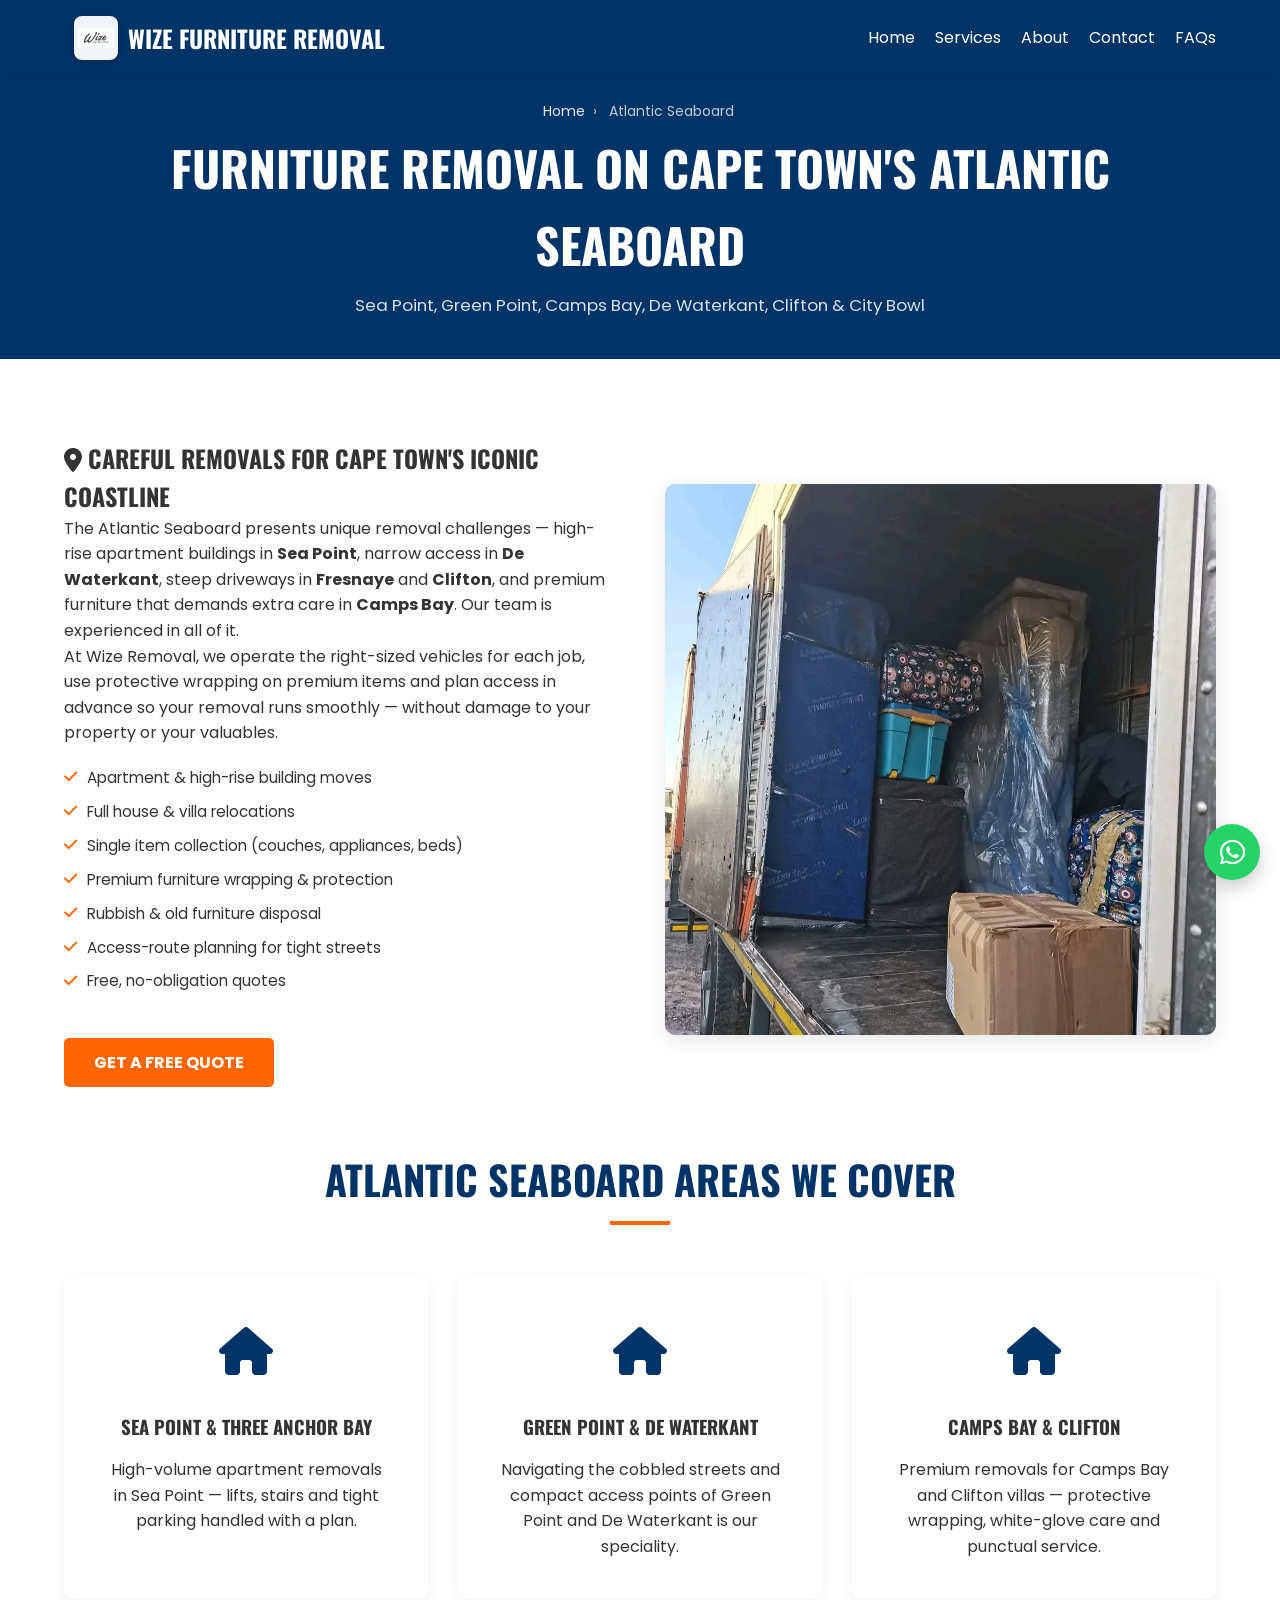
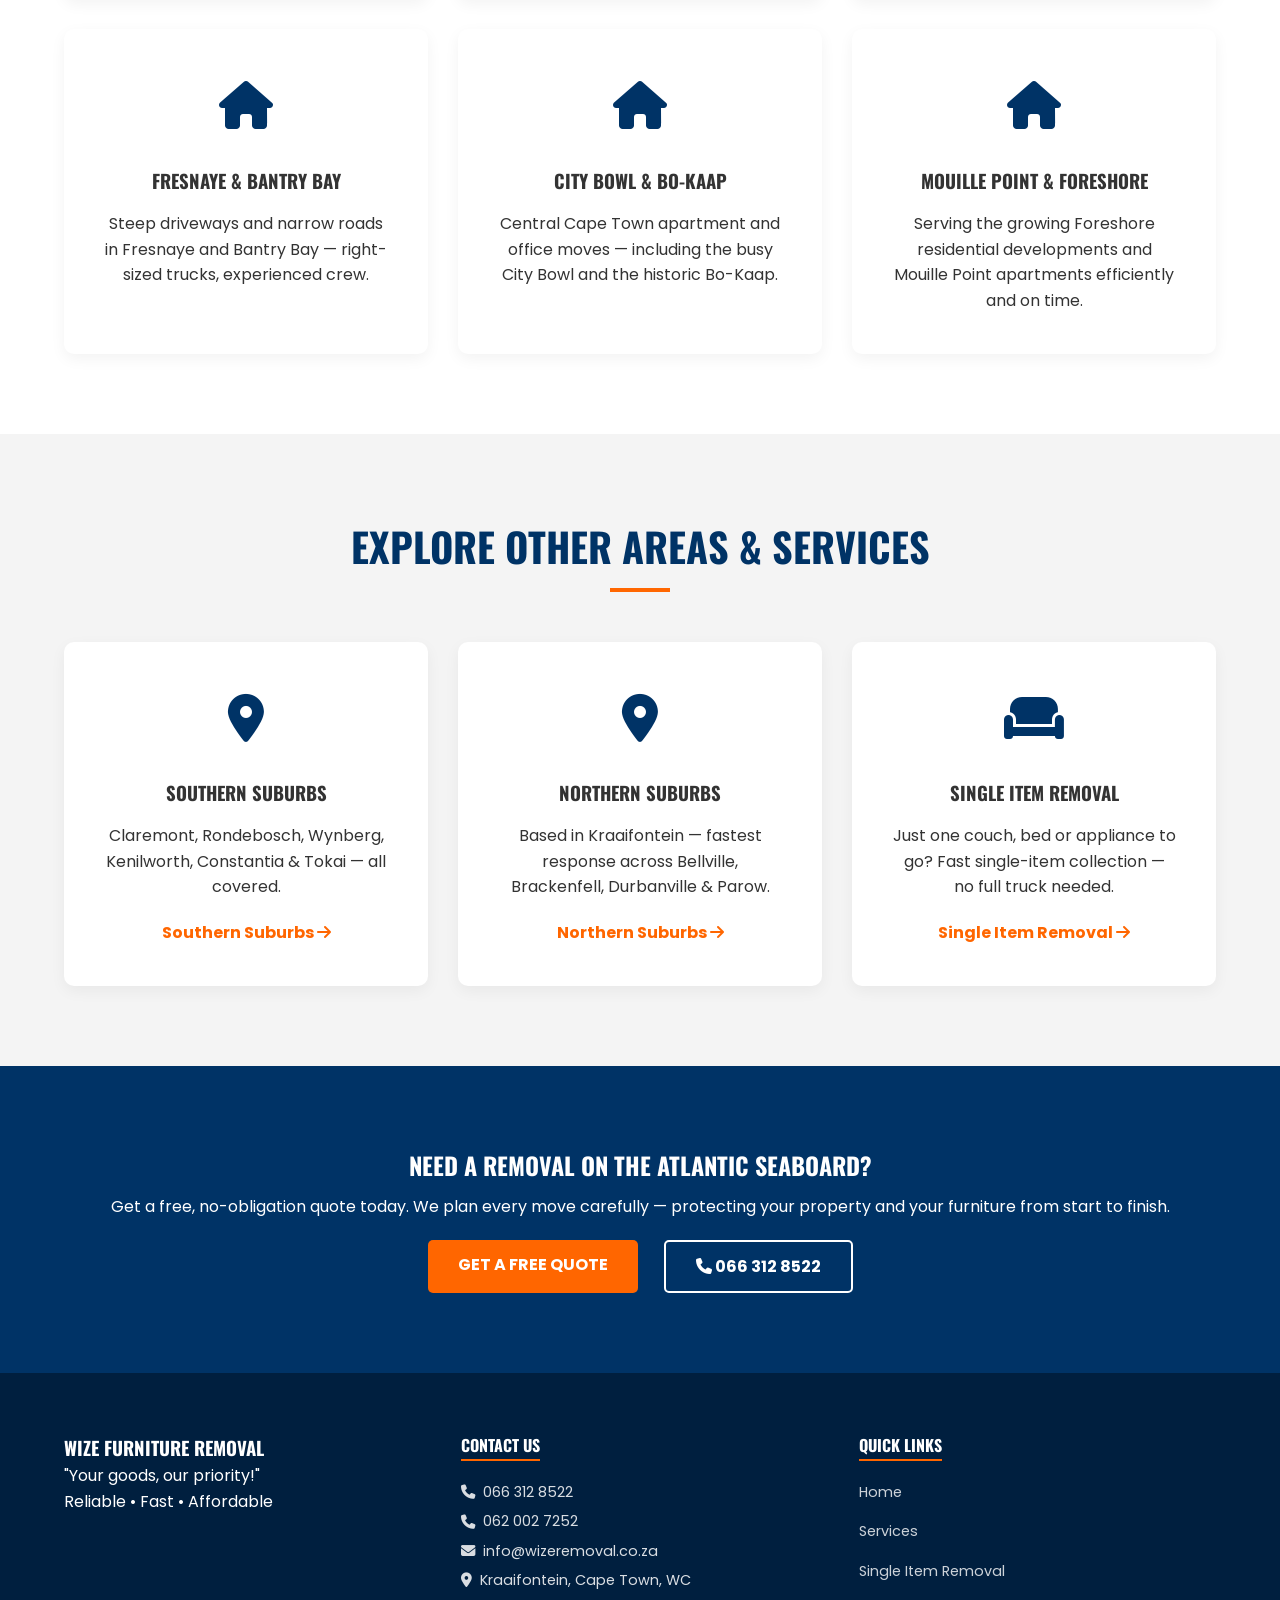
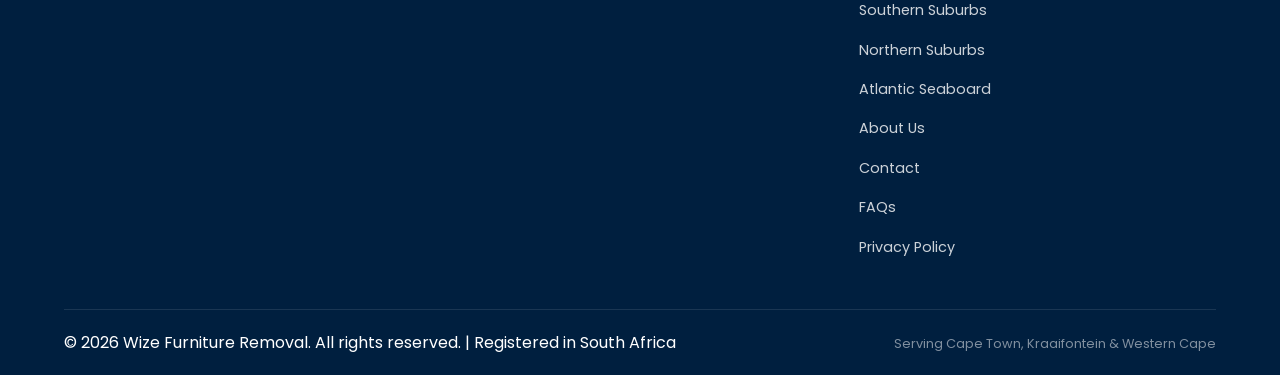
<file: atlantic-seaboard.html>
<!DOCTYPE html>
<html lang="en-ZA">
<head>
  <meta charset="UTF-8">
  <meta name="viewport" content="width=device-width, initial-scale=1.0">
  <title>Furniture Removal Atlantic Seaboard Cape Town | Sea Point, Camps Bay & City Bowl | Wize Removal</title>
  <meta name="description" content="Professional furniture & rubbish removal on Cape Town's Atlantic Seaboard — Sea Point, Green Point, Camps Bay, De Waterkant & City Bowl. Free quote: 066 312 8522.">
  <meta name="keywords" content="furniture removal Atlantic Seaboard, furniture removal Sea Point, furniture removal Camps Bay, furniture removal Green Point, furniture removal City Bowl, furniture removal De Waterkant, removal Cape Town Atlantic Seaboard">
  <meta name="robots" content="index,follow,max-image-preview:large,max-snippet:-1,max-video-preview:-1">
  <meta name="author" content="Wize Furniture Removal">
  <meta name="geo.region" content="ZA-WC">
  <meta name="geo.placename" content="Atlantic Seaboard, Cape Town">
  <meta name="theme-color" content="#003366">
  <link rel="canonical" href="https://wizeremoval.co.za/atlantic-seaboard.html">

  <meta property="og:type" content="website">
  <meta property="og:locale" content="en_ZA">
  <meta property="og:url" content="https://wizeremoval.co.za/atlantic-seaboard.html">
  <meta property="og:site_name" content="Wize Furniture Removal">
  <meta property="og:title" content="Furniture Removal Atlantic Seaboard Cape Town | Wize Removal">
  <meta property="og:description" content="Careful, professional furniture removal across Cape Town's Atlantic Seaboard. Sea Point, Green Point, Camps Bay, De Waterkant & City Bowl. Call 066 312 8522.">
  <meta property="og:image" content="https://wizeremoval.co.za/images/truck4.jpg">
  <meta property="og:image:width" content="1200">
  <meta property="og:image:height" content="630">
  <meta property="og:image:alt" content="Furniture removal in Cape Town Atlantic Seaboard">

  <meta name="twitter:card" content="summary_large_image">
  <meta name="twitter:title" content="Furniture Removal Atlantic Seaboard | Wize Removal Cape Town">
  <meta name="twitter:description" content="Careful furniture removal across Sea Point, Camps Bay, Green Point & City Bowl. Call 066 312 8522 for a free quote.">
  <meta name="twitter:image" content="https://wizeremoval.co.za/images/truck4.jpg">

  <meta name="google-site-verification" content="wEAX7gDLoWBbUNdfz9xDv3rqmya9p2ujogTUGRFgFiE" />

  <script async src="https://www.googletagmanager.com/gtag/js?id=G-5G2N9NBVSQ"></script>
  <script>
    window.dataLayer = window.dataLayer || [];
    function gtag(){dataLayer.push(arguments);}
    gtag('js', new Date());
    gtag('config', 'G-5G2N9NBVSQ');
  </script>

  <script type="application/ld+json">
  {
    "@context": "https://schema.org",
    "@type": "Service",
    "name": "Furniture Removal Atlantic Seaboard Cape Town",
    "description": "Professional furniture removal, apartment moves, single item collection and rubbish removal across Cape Town's Atlantic Seaboard including Sea Point, Green Point, Camps Bay, De Waterkant and the City Bowl.",
    "provider": {
      "@type": "MovingCompany",
      "@id": "https://wizeremoval.co.za/#business",
      "name": "Wize Furniture Removal",
      "url": "https://wizeremoval.co.za/",
      "telephone": "+27-66-312-8522"
    },
    "areaServed": [
      {"@type": "Neighborhood", "name": "Sea Point, Cape Town"},
      {"@type": "Neighborhood", "name": "Green Point, Cape Town"},
      {"@type": "Neighborhood", "name": "Camps Bay, Cape Town"},
      {"@type": "Neighborhood", "name": "De Waterkant, Cape Town"},
      {"@type": "Neighborhood", "name": "City Bowl, Cape Town"},
      {"@type": "Neighborhood", "name": "Fresnaye, Cape Town"},
      {"@type": "Neighborhood", "name": "Clifton, Cape Town"},
      {"@type": "Neighborhood", "name": "Three Anchor Bay, Cape Town"}
    ],
    "serviceType": "Furniture Removal",
    "url": "https://wizeremoval.co.za/atlantic-seaboard.html"
  }
  </script>

  <script type="application/ld+json">
  {
    "@context": "https://schema.org",
    "@type": "BreadcrumbList",
    "itemListElement": [
      {"@type": "ListItem", "position": 1, "name": "Home", "item": "https://wizeremoval.co.za/"},
      {"@type": "ListItem", "position": 2, "name": "Areas Served", "item": "https://wizeremoval.co.za/"},
      {"@type": "ListItem", "position": 3, "name": "Atlantic Seaboard", "item": "https://wizeremoval.co.za/atlantic-seaboard.html"}
    ]
  }
  </script>

  <link rel="preconnect" href="https://fonts.googleapis.com">
  <link rel="preconnect" href="https://fonts.gstatic.com" crossorigin>
  <link href="https://fonts.googleapis.com/css2?family=Oswald:wght@400;700&family=Poppins:wght@300;400;600&display=swap" rel="stylesheet">
  <link rel="stylesheet" href="https://cdnjs.cloudflare.com/ajax/libs/font-awesome/6.4.0/css/all.min.css">
  <link rel="stylesheet" href="style.css">
</head>
<body>

  <header class="navbar">
    <div class="container">
      <a href="index.html" class="logo">
        <picture>
          <source srcset="images/logo.webp" type="image/webp" />
          <img src="images/logo.png" alt="Wize Furniture Removal logo" class="logo-image" width="50" height="50" loading="eager" decoding="async" fetchpriority="high">
        </picture>
        <span>Wize Furniture Removal</span>
      </a>
      <nav class="nav-links" aria-label="Main navigation">
        <a href="index.html">Home</a>
        <a href="services.html">Services</a>
        <a href="about.html">About</a>
        <a href="contact.html">Contact</a>
        <a href="faqs.html">FAQs</a>
      </nav>
      <button class="mobile-menu-btn" type="button" aria-label="Toggle navigation menu" aria-expanded="false">
        <i class="fas fa-bars" aria-hidden="true"></i>
      </button>
    </div>
  </header>

  <main id="main-content">

    <div class="page-header">
      <div class="container">
        <nav aria-label="Breadcrumb" class="breadcrumb">
          <a href="index.html">Home</a> <span aria-hidden="true">&rsaquo;</span> <span>Atlantic Seaboard</span>
        </nav>
        <h1>Furniture Removal on Cape Town's Atlantic Seaboard</h1>
        <p>Sea Point, Green Point, Camps Bay, De Waterkant, Clifton &amp; City Bowl</p>
      </div>
    </div>

    <section class="services-detail section-padding" aria-labelledby="as-heading">
      <div class="container">
        <div class="service-detail-section" data-animate="fade-up">
          <div class="service-text">
            <h2 id="as-heading"><i class="fas fa-map-marker-alt" aria-hidden="true"></i> Careful Removals for Cape Town's Iconic Coastline</h2>
            <p>The Atlantic Seaboard presents unique removal challenges — high-rise apartment buildings in <strong>Sea Point</strong>, narrow access in <strong>De Waterkant</strong>, steep driveways in <strong>Fresnaye</strong> and <strong>Clifton</strong>, and premium furniture that demands extra care in <strong>Camps Bay</strong>. Our team is experienced in all of it.</p>
            <p>At Wize Removal, we operate the right-sized vehicles for each job, use protective wrapping on premium items and plan access in advance so your removal runs smoothly — without damage to your property or your valuables.</p>
            <ul class="service-list">
              <li><i class="fas fa-check" aria-hidden="true"></i> Apartment &amp; high-rise building moves</li>
              <li><i class="fas fa-check" aria-hidden="true"></i> Full house &amp; villa relocations</li>
              <li><i class="fas fa-check" aria-hidden="true"></i> Single item collection (couches, appliances, beds)</li>
              <li><i class="fas fa-check" aria-hidden="true"></i> Premium furniture wrapping &amp; protection</li>
              <li><i class="fas fa-check" aria-hidden="true"></i> Rubbish &amp; old furniture disposal</li>
              <li><i class="fas fa-check" aria-hidden="true"></i> Access-route planning for tight streets</li>
              <li><i class="fas fa-check" aria-hidden="true"></i> Free, no-obligation quotes</li>
            </ul>
            <a href="contact.html" class="btn btn-primary" style="margin-top:1.5rem;display:inline-block;">Get a Free Quote</a>
          </div>
          <div class="service-image">
            <picture>
              <source srcset="images/removal2.webp" type="image/webp" />
              <img src="images/removal2.jpg" alt="Professional furniture removal on Cape Town's Atlantic Seaboard" loading="lazy" decoding="async">
            </picture>
          </div>
        </div>

        <h2 class="section-title text-center" style="margin-top:3rem;">Atlantic Seaboard Areas We Cover</h2>
        <div class="services-grid">
          <article class="service-card" data-animate="fade-up">
            <div class="card-icon"><i class="fas fa-home" aria-hidden="true"></i></div>
            <h3>Sea Point &amp; Three Anchor Bay</h3>
            <p>High-volume apartment removals in Sea Point — lifts, stairs and tight parking handled with a plan.</p>
          </article>
          <article class="service-card" data-animate="fade-up" data-delay="100">
            <div class="card-icon"><i class="fas fa-home" aria-hidden="true"></i></div>
            <h3>Green Point &amp; De Waterkant</h3>
            <p>Navigating the cobbled streets and compact access points of Green Point and De Waterkant is our speciality.</p>
          </article>
          <article class="service-card" data-animate="fade-up" data-delay="200">
            <div class="card-icon"><i class="fas fa-home" aria-hidden="true"></i></div>
            <h3>Camps Bay &amp; Clifton</h3>
            <p>Premium removals for Camps Bay and Clifton villas — protective wrapping, white-glove care and punctual service.</p>
          </article>
          <article class="service-card" data-animate="fade-up">
            <div class="card-icon"><i class="fas fa-home" aria-hidden="true"></i></div>
            <h3>Fresnaye &amp; Bantry Bay</h3>
            <p>Steep driveways and narrow roads in Fresnaye and Bantry Bay — right-sized trucks, experienced crew.</p>
          </article>
          <article class="service-card" data-animate="fade-up" data-delay="100">
            <div class="card-icon"><i class="fas fa-home" aria-hidden="true"></i></div>
            <h3>City Bowl &amp; Bo-Kaap</h3>
            <p>Central Cape Town apartment and office moves — including the busy City Bowl and the historic Bo-Kaap.</p>
          </article>
          <article class="service-card" data-animate="fade-up" data-delay="200">
            <div class="card-icon"><i class="fas fa-home" aria-hidden="true"></i></div>
            <h3>Mouille Point &amp; Foreshore</h3>
            <p>Serving the growing Foreshore residential developments and Mouille Point apartments efficiently and on time.</p>
          </article>
        </div>
      </div>
    </section>

    <section class="section-padding bg-grey" aria-labelledby="related-as-heading">
      <div class="container">
        <h2 class="section-title text-center" id="related-as-heading">Explore Other Areas &amp; Services</h2>
        <div class="services-grid">
          <article class="service-card" data-animate="fade-up">
            <div class="card-icon"><i class="fas fa-map-marker-alt" aria-hidden="true"></i></div>
            <h3>Southern Suburbs</h3>
            <p>Claremont, Rondebosch, Wynberg, Kenilworth, Constantia &amp; Tokai — all covered.</p>
            <a href="southern-suburbs.html" class="learn-more">Southern Suburbs <i class="fas fa-arrow-right" aria-hidden="true"></i></a>
          </article>
          <article class="service-card" data-animate="fade-up" data-delay="100">
            <div class="card-icon"><i class="fas fa-map-marker-alt" aria-hidden="true"></i></div>
            <h3>Northern Suburbs</h3>
            <p>Based in Kraaifontein — fastest response across Bellville, Brackenfell, Durbanville &amp; Parow.</p>
            <a href="northern-suburbs.html" class="learn-more">Northern Suburbs <i class="fas fa-arrow-right" aria-hidden="true"></i></a>
          </article>
          <article class="service-card" data-animate="fade-up" data-delay="200">
            <div class="card-icon"><i class="fas fa-couch" aria-hidden="true"></i></div>
            <h3>Single Item Removal</h3>
            <p>Just one couch, bed or appliance to go? Fast single-item collection — no full truck needed.</p>
            <a href="single-item-removal.html" class="learn-more">Single Item Removal <i class="fas fa-arrow-right" aria-hidden="true"></i></a>
          </article>
        </div>
      </div>
    </section>

    <section class="cta-bar section-padding" aria-labelledby="as-cta-heading">
      <div class="container text-center">
        <h2 id="as-cta-heading">Need a Removal on the Atlantic Seaboard?</h2>
        <p>Get a free, no-obligation quote today. We plan every move carefully — protecting your property and your furniture from start to finish.</p>
        <div class="cta-group">
          <a href="contact.html" class="btn btn-primary">Get a Free Quote</a>
          <a href="tel:0663128522" class="btn btn-secondary"><i class="fas fa-phone" aria-hidden="true"></i> 066 312 8522</a>
        </div>
      </div>
    </section>

  </main>

  <footer class="footer">
    <div class="container">
      <div class="footer-grid">
        <div class="footer-info">
          <h3 class="logo-text">Wize Furniture Removal</h3>
          <p class="footer-tagline">"Your goods, our priority!"</p>
          <p class="footer-slogan">Reliable &bull; Fast &bull; Affordable</p>
        </div>
        <div class="footer-contact">
          <h4>Contact Us</h4>
          <a href="tel:0663128522"><i class="fas fa-phone" aria-hidden="true"></i> 066 312 8522</a>
          <a href="tel:0620027252"><i class="fas fa-phone" aria-hidden="true"></i> 062 002 7252</a>
          <a href="mailto:info@wizeremoval.co.za"><i class="fas fa-envelope" aria-hidden="true"></i> info@wizeremoval.co.za</a>
          <p><i class="fas fa-map-marker-alt" aria-hidden="true"></i> Kraaifontein, Cape Town, WC</p>
        </div>
        <div class="footer-links">
          <h4>Quick Links</h4>
          <nav aria-label="Footer navigation">
            <a href="index.html">Home</a>
            <a href="services.html">Services</a>
            <a href="single-item-removal.html">Single Item Removal</a>
            <a href="southern-suburbs.html">Southern Suburbs</a>
            <a href="northern-suburbs.html">Northern Suburbs</a>
            <a href="atlantic-seaboard.html">Atlantic Seaboard</a>
            <a href="about.html">About Us</a>
            <a href="contact.html">Contact</a>
            <a href="faqs.html">FAQs</a>
            <a href="privacy-policy.html">Privacy Policy</a>
          </nav>
        </div>
      </div>
      <div class="footer-bottom">
        <p>&copy; 2026 Wize Furniture Removal. All rights reserved. | Registered in South Africa</p>
        <p class="footer-credit">Serving Cape Town, Kraaifontein &amp; Western Cape</p>
      </div>
    </div>
  </footer>

  <script src="script.js"></script>
</body>
</html>
</file>
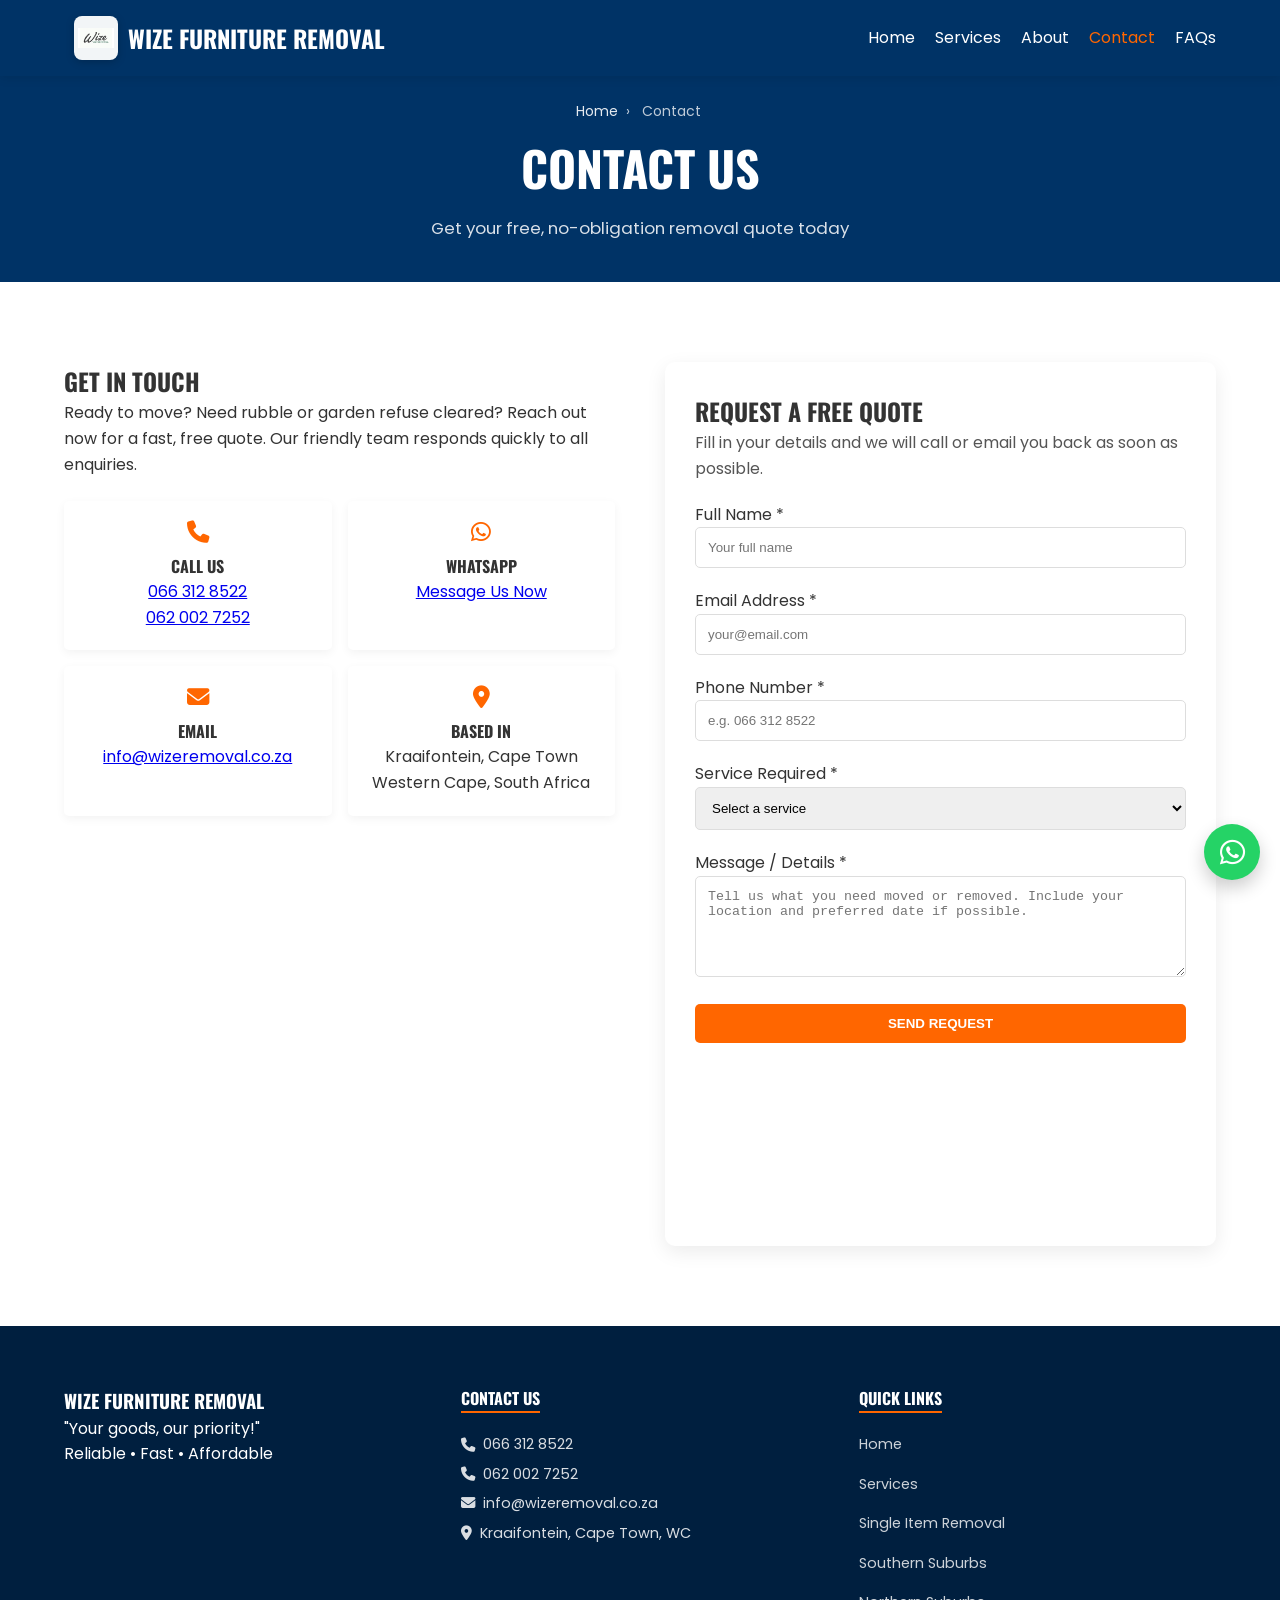
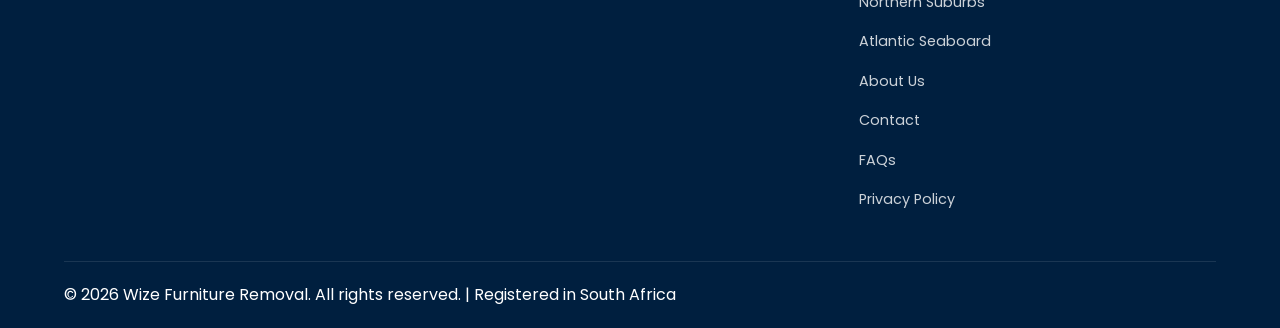
<file: contact.html>
<!DOCTYPE html>
<html lang="en-ZA">
<head>
  <meta charset="UTF-8">
  <meta name="viewport" content="width=device-width, initial-scale=1.0">
  <title>Contact Wize Furniture Removal | Get a Free Quote Cape Town</title>
  <meta name="description" content="Contact Wize Furniture Removal for a free, no-obligation quote on furniture removals or rubble removal in Cape Town, Kraaifontein and Western Cape. Call 066 312 8522 or WhatsApp us.">
  <meta name="keywords" content="contact Wize Furniture Removal, furniture removal quote Cape Town, moving quote Cape Town, rubble removal quote, call furniture movers Cape Town">
  <meta name="robots" content="index,follow,max-image-preview:large,max-snippet:-1">
  <meta name="author" content="Wize Furniture Removal">
  <meta name="theme-color" content="#003366">
  <link rel="canonical" href="https://wizeremoval.co.za/contact.html">

  <!-- Open Graph -->
  <meta property="og:type" content="website">
  <meta property="og:locale" content="en_ZA">
  <meta property="og:url" content="https://wizeremoval.co.za/contact.html">
  <meta property="og:site_name" content="Wize Furniture Removal">
  <meta property="og:title" content="Contact Us | Wize Furniture Removal Cape Town">
  <meta property="og:description" content="Get a free quote for furniture removals or rubble removal in Cape Town. Call 066 312 8522 or fill in our contact form.">
  <meta property="og:image" content="https://wizeremoval.co.za/images/truck8.jpg">
  <meta property="og:image:width" content="1200">
  <meta property="og:image:height" content="630">
  <meta property="og:image:alt" content="Wize Furniture Removal contact Cape Town">

  <!-- Twitter Card -->
  <meta name="twitter:card" content="summary_large_image">
  <meta name="twitter:title" content="Contact Wize Furniture Removal Cape Town">
  <meta name="twitter:description" content="Get a free quote for furniture or rubble removal in Cape Town. Call 066 312 8522.">
  <meta name="twitter:image" content="https://wizeremoval.co.za/images/truck8.jpg">

  <!-- Google Search Console -->
  <meta name="google-site-verification" content="wEAX7gDLoWBbUNdfz9xDv3rqmya9p2ujogTUGRFgFiE" />

  <!-- Google Analytics GA4 -->
  <script async src="https://www.googletagmanager.com/gtag/js?id=G-5G2N9NBVSQ"></script>
  <script>
    window.dataLayer = window.dataLayer || [];
    function gtag(){dataLayer.push(arguments);}
    gtag('js', new Date());
    gtag('config', 'G-5G2N9NBVSQ' );
  </script>

  <!-- Structured Data: Contact Page -->
  <script type="application/ld+json">
  {
    "@context": "https://schema.org",
    "@type": "ContactPage",
    "url": "https://wizeremoval.co.za/contact.html",
    "name": "Contact Wize Furniture Removal",
    "description": "Contact Wize Furniture Removal for a free quote on furniture removals or rubble removal in Cape Town, Kraaifontein and Western Cape.",
    "mainEntity": {
      "@type": "MovingCompany",
      "@id": "https://wizeremoval.co.za/#business",
      "name": "Wize Furniture Removal",
      "telephone": "+27-66-312-8522",
      "email": "info@wizeremoval.co.za",
      "address": {
        "@type": "PostalAddress",
        "addressLocality": "Kraaifontein",
        "addressRegion": "Western Cape",
        "addressCountry": "ZA"
      },
      "contactPoint": [
        {
          "@type": "ContactPoint",
          "telephone": "+27-66-312-8522",
          "contactType": "customer service",
          "areaServed": "ZA",
          "availableLanguage": "English"
        },
        {
          "@type": "ContactPoint",
          "telephone": "+27-62-002-7252",
          "contactType": "customer service",
          "areaServed": "ZA",
          "availableLanguage": "English"
        }
      ]
    }
  }
  </script>

  <!-- Breadcrumb Schema -->
  <script type="application/ld+json">
  {
    "@context": "https://schema.org",
    "@type": "BreadcrumbList",
    "itemListElement": [
      {"@type": "ListItem", "position": 1, "name": "Home", "item": "https://wizeremoval.co.za/"},
      {"@type": "ListItem", "position": 2, "name": "Contact", "item": "https://wizeremoval.co.za/contact.html"}
    ]
  }
  </script>

  <link rel="preconnect" href="https://fonts.googleapis.com">
  <link rel="preconnect" href="https://fonts.gstatic.com" crossorigin>
  <link href="https://fonts.googleapis.com/css2?family=Oswald:wght@400;700&family=Poppins:wght@300;400;600&display=swap" rel="stylesheet">
  <link rel="stylesheet" href="https://cdnjs.cloudflare.com/ajax/libs/font-awesome/6.4.0/css/all.min.css">
  <link rel="stylesheet" href="style.css">
</head>
<body>

  <header class="navbar">
    <div class="container">
      <a href="index.html" class="logo">
        <picture>
          <source srcset="images/logo.webp" type="image/webp" />
          <img src="images/logo.png" alt="Wize Furniture Removal logo" class="logo-image" width="50" height="50" loading="eager" decoding="async" fetchpriority="high">
        </picture>
        <span>Wize Furniture Removal</span>
      </a>
      <nav class="nav-links" aria-label="Main navigation">
        <a href="index.html">Home</a>
        <a href="services.html">Services</a>
        <a href="about.html">About</a>
        <a href="contact.html" class="active" aria-current="page">Contact</a>
        <a href="faqs.html">FAQs</a>
      </nav>
      <button class="mobile-menu-btn" type="button" aria-label="Toggle navigation menu" aria-expanded="false">
        <i class="fas fa-bars" aria-hidden="true"></i>
      </button>
    </div>
  </header>

  <main id="main-content">

    <div class="page-header">
      <div class="container">
        <nav aria-label="Breadcrumb" class="breadcrumb">
          <a href="index.html">Home</a> <span aria-hidden="true">&rsaquo;</span> <span>Contact</span>
        </nav>
        <h1>Contact Us</h1>
        <p>Get your free, no-obligation removal quote today</p>
      </div>
    </div>

    <section class="contact-section section-padding" aria-labelledby="contact-heading">
      <div class="container">
        <div class="contact-container">

          <div class="contact-info" data-animate="fade-up">
            <h2 id="contact-heading">Get In Touch</h2>
            <p>Ready to move? Need rubble or garden refuse cleared? Reach out now for a fast, free quote. Our friendly team responds quickly to all enquiries.</p>

            <div class="contact-info-boxes">
              <div class="info-box">
                <i class="fas fa-phone" aria-hidden="true"></i>
                <h4>Call Us</h4>
                <a href="tel:0663128522">066 312 8522</a><br>
                <a href="tel:0620027252">062 002 7252</a>
              </div>
              <div class="info-box">
                <i class="fab fa-whatsapp" aria-hidden="true"></i>
                <h4>WhatsApp</h4>
                <a href="https://wa.me/27663128522" target="_blank" rel="noopener noreferrer">Message Us Now</a>
              </div>
              <div class="info-box">
                <i class="fas fa-envelope" aria-hidden="true"></i>
                <h4>Email</h4>
                <a href="mailto:info@wizeremoval.co.za">info@wizeremoval.co.za</a>
              </div>
              <div class="info-box">
                <i class="fas fa-map-marker-alt" aria-hidden="true"></i>
                <h4>Based In</h4>
                <p>Kraaifontein, Cape Town<br>Western Cape, South Africa</p>
              </div>
            </div>

            <div class="map-container" aria-label="Map showing Kraaifontein, Cape Town location">
              <iframe
                src="https://www.google.com/maps/embed?pb=!1m18!1m12!1m3!1d13254.436578051684!2d18.70014385!3d-33.84439165!2m3!1f0!2f0!3f0!3m2!1i1024!2i768!4f13.1!3m3!1m2!1s0x1dcc53f65e263d9d%3A0x6e26715b74100c6!2sKraaifontein%2C%20Cape%20Town!5e0!3m2!1sen!2sza!4v1709456789012!5m2!1sen!2sza"
                width="100%"
                height="100%"
                style="border:0;"
                loading="lazy"
                referrerpolicy="no-referrer-when-downgrade"
                title="Wize Furniture Removal location — Kraaifontein, Cape Town">
              </iframe>
            </div>
          </div>

          <div class="contact-form-container" data-animate="fade-up">
            <h2>Request a Free Quote</h2>
            <p class="form-helper">Fill in your details and we will call or email you back as soon as possible.</p>

            <form id="contactForm"
              class="contact-form"
              name="contact"
              method="POST"
              action="thank-you.html"
              data-netlify="true"
              data-netlify-honeypot="bot-field">

  <!-- Netlify form identifier -->
  <input type="hidden" name="form-name" value="contact">
  <input type="hidden" name="subject" value="Website contact form submission">

  <!-- Honeypot spam protection -->
  <p style="display:none;">
    <label>Don’t fill this out if you're human:
      <input name="bot-field">
    </label>
  </p>

  <div class="form-group">
    <label for="name">Full Name <span aria-hidden="true">*</span></label>
    <input type="text" id="name" name="name" required autocomplete="name" placeholder="Your full name">
  </div>

  <div class="form-group">
    <label for="email">Email Address <span aria-hidden="true">*</span></label>
    <input type="email" id="email" name="email" required autocomplete="email" placeholder="your@email.com">
  </div>

  <div class="form-group">
    <label for="phone">Phone Number <span aria-hidden="true">*</span></label>
    <input type="tel" id="phone" name="phone" required autocomplete="tel" placeholder="e.g. 066 312 8522">
  </div>

  <div class="form-group">
    <label for="service">Service Required <span aria-hidden="true">*</span></label>
    <select id="service" name="service" required>
      <option value="">Select a service</option>
      <option value="Furniture & House Removals">Furniture & House Removals</option>
      <option value="Rubble & Garden Removal">Rubble & Garden Removal</option>
      <option value="Other">Other — please describe below</option>
    </select>
  </div>

  <div class="form-group">
    <label for="message">Message / Details <span aria-hidden="true">*</span></label>
    <textarea id="message" name="message" rows="5" required placeholder="Tell us what you need moved or removed. Include your location and preferred date if possible."></textarea>
  </div>

  <button type="submit" class="btn btn-primary">Send Request</button>

</form>
          </div>

        </div>
      </div>
    </section>

  </main>

  <footer class="footer">
    <div class="container">
      <div class="footer-grid">
        <div class="footer-info">
          <h3 class="logo-text">Wize Furniture Removal</h3>
          <p class="footer-tagline">"Your goods, our priority!"</p>
          <p class="footer-slogan">Reliable &bull; Fast &bull; Affordable</p>
        </div>
        <div class="footer-contact">
          <h4>Contact Us</h4>
          <a href="tel:0663128522"><i class="fas fa-phone" aria-hidden="true"></i> 066 312 8522</a>
          <a href="tel:0620027252"><i class="fas fa-phone" aria-hidden="true"></i> 062 002 7252</a>
          <a href="mailto:info@wizeremoval.co.za"><i class="fas fa-envelope" aria-hidden="true"></i> info@wizeremoval.co.za</a>
          <p><i class="fas fa-map-marker-alt" aria-hidden="true"></i> Kraaifontein, Cape Town, WC</p>
        </div>
        <div class="footer-links">
          <h4>Quick Links</h4>
          <nav aria-label="Footer navigation">
            <a href="index.html">Home</a>
            <a href="services.html">Services</a>
            <a href="single-item-removal.html">Single Item Removal</a>
            <a href="southern-suburbs.html">Southern Suburbs</a>
            <a href="northern-suburbs.html">Northern Suburbs</a>
            <a href="atlantic-seaboard.html">Atlantic Seaboard</a>
            <a href="about.html">About Us</a>
            <a href="contact.html">Contact</a>
            <a href="faqs.html">FAQs</a>
            <a href="privacy-policy.html">Privacy Policy</a>
          </nav>
        </div>
      </div>
      <div class="footer-bottom">
        <p>&copy; 2026 Wize Furniture Removal. All rights reserved. | Registered in South Africa</p>
      </div>
    </div>
  </footer>

  <script src="script.js"></script>
</body>
</html>
</file>
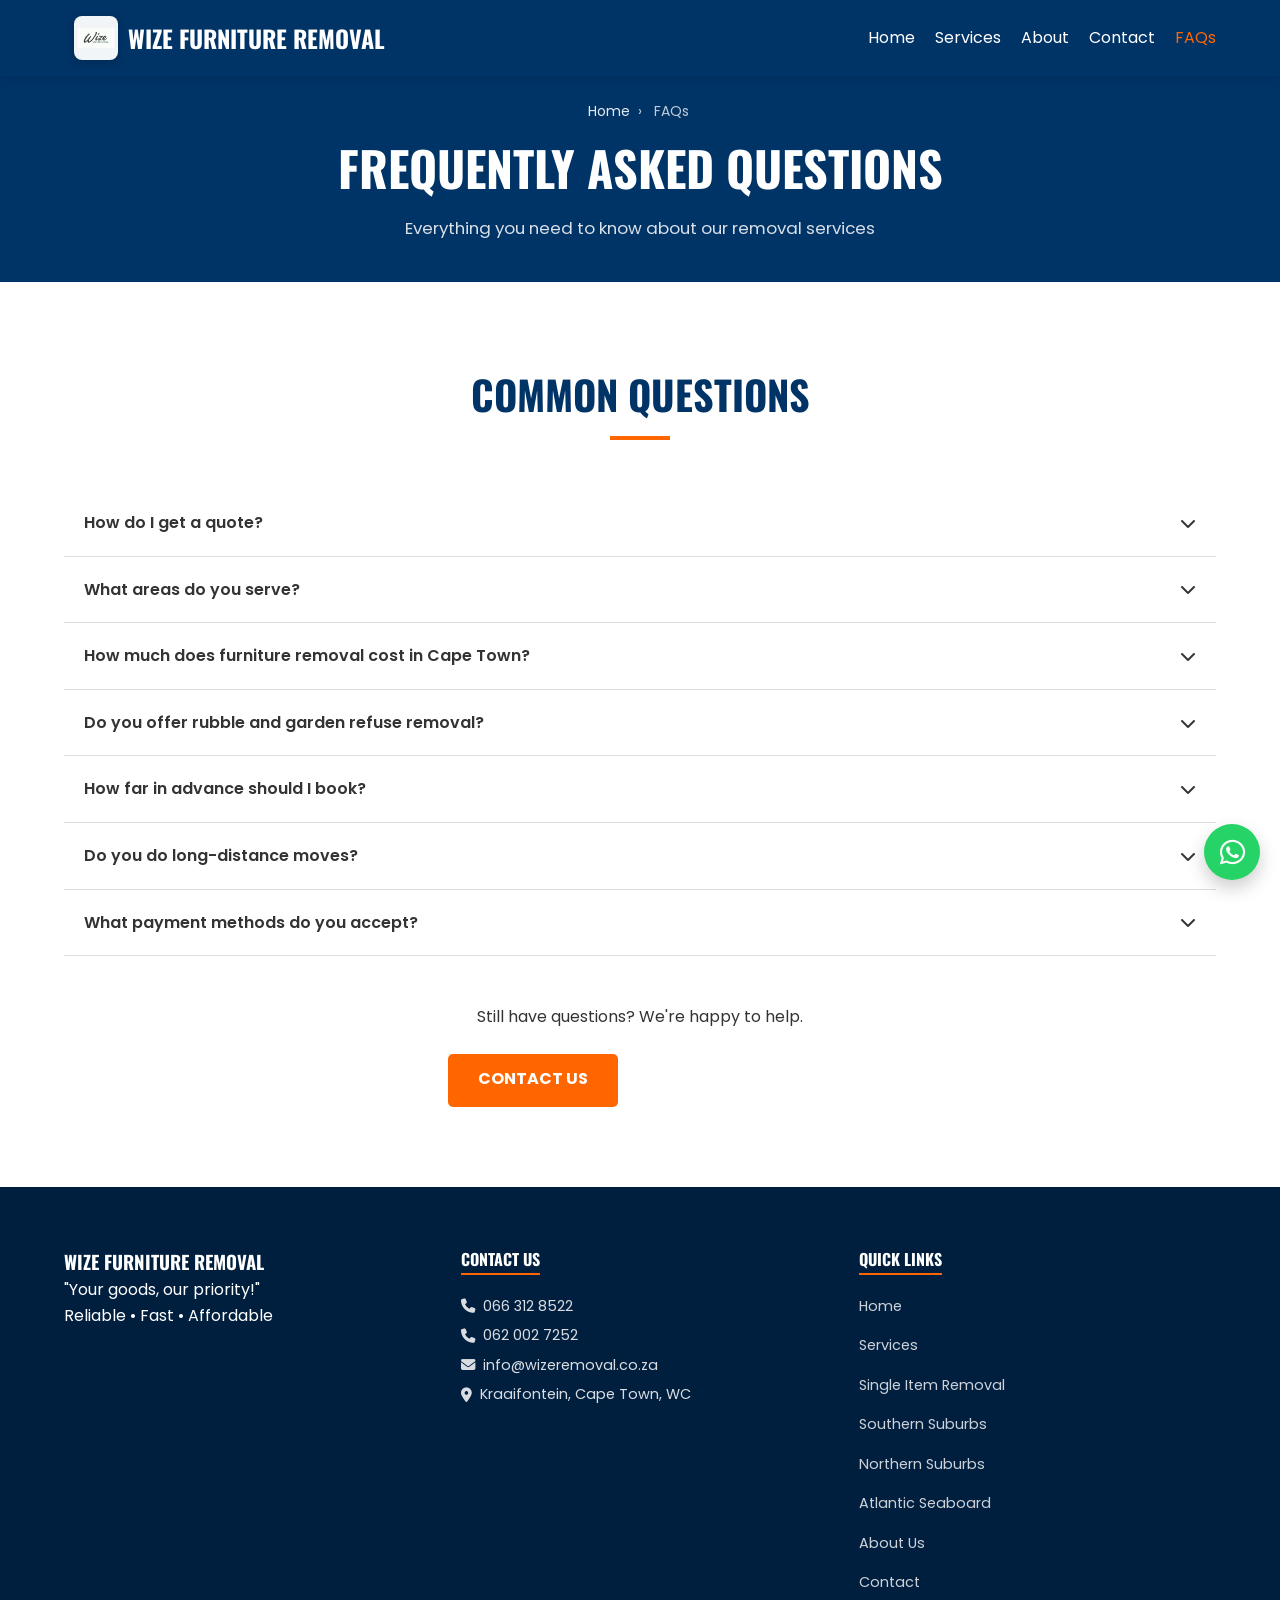
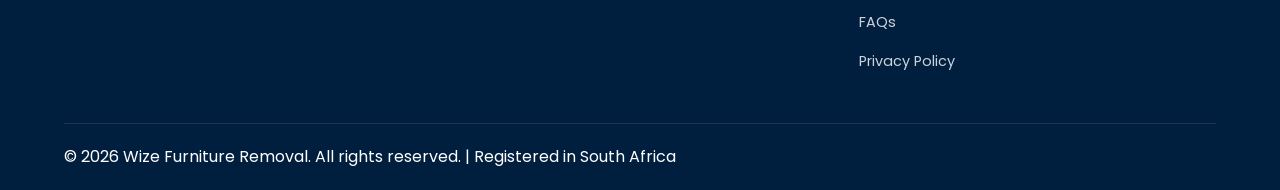
<file: faqs.html>
<!DOCTYPE html>
<html lang="en-ZA">
<head>
  <meta charset="UTF-8">
  <meta name="viewport" content="width=device-width, initial-scale=1.0">
  <title>FAQs | Wize Furniture Removal Cape Town — Common Questions Answered</title>
  <meta name="description" content="Frequently asked questions about Wize Furniture Removal services in Cape Town and Kraaifontein. Learn about our pricing, areas served, how to book and what to expect on moving day.">
  <meta name="keywords" content="furniture removal FAQs Cape Town, moving company questions, how much does furniture removal cost Cape Town, Kraaifontein movers FAQ, rubble removal questions">
  <meta name="robots" content="index,follow,max-image-preview:large,max-snippet:-1">
  <meta name="author" content="Wize Furniture Removal">
  <meta name="theme-color" content="#003366">
  <link rel="canonical" href="https://wizeremoval.co.za/faqs.html">

  <!-- Open Graph -->
  <meta property="og:type" content="website">
  <meta property="og:locale" content="en_ZA">
  <meta property="og:url" content="https://wizeremoval.co.za/faqs.html">
  <meta property="og:site_name" content="Wize Furniture Removal">
  <meta property="og:title" content="FAQs | Wize Furniture Removal Cape Town">
  <meta property="og:description" content="Got questions about furniture removals or rubble removal in Cape Town? Find the answers here.">
  <meta property="og:image" content="https://wizeremoval.co.za/images/truck8.jpg">
  <meta property="og:image:alt" content="Wize Furniture Removal FAQs">

  <!-- Twitter Card -->
  <meta name="twitter:card" content="summary_large_image">
  <meta name="twitter:title" content="FAQs | Wize Furniture Removal Cape Town">
  <meta name="twitter:description" content="Common questions about furniture removals and rubble removal in Cape Town answered.">
  <meta name="twitter:image" content="https://wizeremoval.co.za/images/truck8.jpg">

  <!-- Google Search Console -->

<meta name="google-site-verification" content="wEAX7gDLoWBbUNdfz9xDv3rqmya9p2ujogTUGRFgFiE" />
  <!-- Google Analytics GA4 -->
  <script async src="https://www.googletagmanager.com/gtag/js?id=G-5G2N9NBVSQ"></script>
  <script>
    window.dataLayer = window.dataLayer || [];
    function gtag(){dataLayer.push(arguments);}
    gtag('js', new Date());
    gtag('config', 'G-5G2N9NBVSQ');
  </script>

  <!-- FAQ Structured Data (Google rich results) -->
  <script type="application/ld+json">
  {
    "@context": "https://schema.org",
    "@type": "FAQPage",
    "url": "https://wizeremoval.co.za/faqs.html",
    "mainEntity": [
      {
        "@type": "Question",
        "name": "How do I get a quote from Wize Furniture Removal?",
        "acceptedAnswer": {
          "@type": "Answer",
          "text": "Getting a quote is easy. You can call us on 066 312 8522 or 062 002 7252, send us a WhatsApp message, or fill in our online contact form and we will reply quickly with a free, no-obligation quote."
        }
      },
      {
        "@type": "Question",
        "name": "What areas do you serve?",
        "acceptedAnswer": {
          "@type": "Answer",
          "text": "We cover Kraaifontein, Cape Town CBD, Northern Suburbs (Brackenfell, Bellville, Parow), Southern Suburbs, and the wider Western Cape. Contact us to confirm if we cover your specific area."
        }
      },
      {
        "@type": "Question",
        "name": "How much does furniture removal cost in Cape Town?",
        "acceptedAnswer": {
          "@type": "Answer",
          "text": "The cost depends on the size of your move, the distance and the services required. We offer competitive, transparent pricing. Contact us for a free, no-obligation quote tailored to your needs."
        }
      },
      {
        "@type": "Question",
        "name": "Do you offer rubble and garden refuse removal?",
        "acceptedAnswer": {
          "@type": "Answer",
          "text": "Yes. We provide efficient rubble removal and garden refuse clearing for homes, renovations and construction sites across Cape Town. We handle responsible disposal of all waste material."
        }
      },
      {
        "@type": "Question",
        "name": "How far in advance should I book?",
        "acceptedAnswer": {
          "@type": "Answer",
          "text": "We recommend booking at least a few days in advance to secure your preferred date. For urgent moves, contact us directly and we will do our best to accommodate you as quickly as possible."
        }
      },
      {
        "@type": "Question",
        "name": "Do you do long-distance moves?",
        "acceptedAnswer": {
          "@type": "Answer",
          "text": "Yes, we do long-distance moves within Western Cape and to other South African provinces. Contact us with your move details for a customised quote."
        }
      },
      {
        "@type": "Question",
        "name": "What payment methods do you accept?",
        "acceptedAnswer": {
          "@type": "Answer",
          "text": "We accept cash and EFT (Electronic Funds Transfer). Payment terms will be confirmed when your quote is arranged."
        }
      }
    ]
  }
  </script>

  <!-- Breadcrumb Schema -->
  <script type="application/ld+json">
  {
    "@context": "https://schema.org",
    "@type": "BreadcrumbList",
    "itemListElement": [
      {"@type": "ListItem", "position": 1, "name": "Home", "item": "https://wizeremoval.co.za/"},
      {"@type": "ListItem", "position": 2, "name": "FAQs", "item": "https://wizeremoval.co.za/faqs.html"}
    ]
  }
  </script>

  <link rel="preconnect" href="https://fonts.googleapis.com">
  <link rel="preconnect" href="https://fonts.gstatic.com" crossorigin>
  <link href="https://fonts.googleapis.com/css2?family=Oswald:wght@400;700&family=Poppins:wght@300;400;600&display=swap" rel="stylesheet">
  <link rel="stylesheet" href="https://cdnjs.cloudflare.com/ajax/libs/font-awesome/6.4.0/css/all.min.css">
  <link rel="stylesheet" href="style.css">
</head>
<body>

  <header class="navbar">
    <div class="container">
      <a href="index.html" class="logo">
        <picture>
          <source srcset="images/logo.webp" type="image/webp" />
          <img src="images/logo.png" alt="Wize Furniture Removal logo" class="logo-image" width="50" height="50" loading="eager" decoding="async" fetchpriority="high">
        </picture>
        <span>Wize Furniture Removal</span>
      </a>
      <nav class="nav-links" aria-label="Main navigation">
        <a href="index.html">Home</a>
        <a href="services.html">Services</a>
        <a href="about.html">About</a>
        <a href="contact.html">Contact</a>
        <a href="faqs.html" class="active" aria-current="page">FAQs</a>
      </nav>
      <button class="mobile-menu-btn" type="button" aria-label="Toggle navigation menu" aria-expanded="false">
        <i class="fas fa-bars" aria-hidden="true"></i>
      </button>
    </div>
  </header>

  <main id="main-content">

    <div class="page-header">
      <div class="container">
        <nav aria-label="Breadcrumb" class="breadcrumb">
          <a href="index.html">Home</a> <span aria-hidden="true">&rsaquo;</span> <span>FAQs</span>
        </nav>
        <h1>Frequently Asked Questions</h1>
        <p>Everything you need to know about our removal services</p>
      </div>
    </div>

    <section class="faq-section section-padding" aria-labelledby="faq-heading">
      <div class="container">
        <h2 class="section-title text-center" id="faq-heading">Common Questions</h2>

        <div class="accordion" role="list">

          <div class="accordion-item" role="listitem">
            <div class="accordion-header" role="button" tabindex="0" aria-expanded="false" aria-controls="faq1">
              <span>How do I get a quote?</span>
              <i class="fas fa-chevron-down" aria-hidden="true"></i>
            </div>
            <div class="accordion-content" id="faq1">
              <p>Getting a quote is easy. Call us on <a href="tel:0663128522">066 312 8522</a> or <a href="tel:0620027252">062 002 7252</a>, send us a <a href="https://wa.me/27663128522" target="_blank" rel="noopener noreferrer">WhatsApp message</a>, or fill in our <a href="contact.html">online contact form</a>. We will reply promptly with a free, no-obligation quote.</p>
            </div>
          </div>

          <div class="accordion-item" role="listitem">
            <div class="accordion-header" role="button" tabindex="0" aria-expanded="false" aria-controls="faq2">
              <span>What areas do you serve?</span>
              <i class="fas fa-chevron-down" aria-hidden="true"></i>
            </div>
            <div class="accordion-content" id="faq2">
              <p>We cover Kraaifontein, Cape Town CBD, Northern Suburbs (Brackenfell, Bellville, Parow), Southern Suburbs, and the wider Western Cape. Contact us to confirm if we cover your specific area — we aim to accommodate all Cape Town area requests.</p>
            </div>
          </div>

          <div class="accordion-item" role="listitem">
            <div class="accordion-header" role="button" tabindex="0" aria-expanded="false" aria-controls="faq3">
              <span>How much does furniture removal cost in Cape Town?</span>
              <i class="fas fa-chevron-down" aria-hidden="true"></i>
            </div>
            <div class="accordion-content" id="faq3">
              <p>The cost depends on the volume of items, the distance of the move, and the specific services needed. We offer transparent, competitive pricing with no hidden costs. <a href="contact.html">Contact us</a> for a personalised free quote.</p>
            </div>
          </div>

          <div class="accordion-item" role="listitem">
            <div class="accordion-header" role="button" tabindex="0" aria-expanded="false" aria-controls="faq4">
              <span>Do you offer rubble and garden refuse removal?</span>
              <i class="fas fa-chevron-down" aria-hidden="true"></i>
            </div>
            <div class="accordion-content" id="faq4">
              <p>Yes. We provide efficient rubble removal and garden refuse clearing for residential properties, renovations and construction sites throughout Cape Town and Kraaifontein. All waste is disposed of responsibly.</p>
            </div>
          </div>

          <div class="accordion-item" role="listitem">
            <div class="accordion-header" role="button" tabindex="0" aria-expanded="false" aria-controls="faq5">
              <span>How far in advance should I book?</span>
              <i class="fas fa-chevron-down" aria-hidden="true"></i>
            </div>
            <div class="accordion-content" id="faq5">
              <p>We recommend booking a few days in advance to secure your preferred date. For urgent moves, call us directly and we will do our best to accommodate you as soon as possible.</p>
            </div>
          </div>

          <div class="accordion-item" role="listitem">
            <div class="accordion-header" role="button" tabindex="0" aria-expanded="false" aria-controls="faq6">
              <span>Do you do long-distance moves?</span>
              <i class="fas fa-chevron-down" aria-hidden="true"></i>
            </div>
            <div class="accordion-content" id="faq6">
              <p>Yes. We handle long-distance moves within the Western Cape and to other South African provinces. Get in touch with your move details and we will provide a customised quote.</p>
            </div>
          </div>

          <div class="accordion-item" role="listitem">
            <div class="accordion-header" role="button" tabindex="0" aria-expanded="false" aria-controls="faq7">
              <span>What payment methods do you accept?</span>
              <i class="fas fa-chevron-down" aria-hidden="true"></i>
            </div>
            <div class="accordion-content" id="faq7">
              <p>We accept cash and EFT (Electronic Funds Transfer). Payment terms will be confirmed when your booking is arranged.</p>
            </div>
          </div>

        </div>

        <div class="text-center" style="margin-top:3rem;">
          <p>Still have questions? We're happy to help.</p>
          <div class="cta-group" style="margin-top:1.5rem;">
            <a href="contact.html" class="btn btn-primary">Contact Us</a>
            <a href="tel:0663128522" class="btn btn-secondary"><i class="fas fa-phone" aria-hidden="true"></i> 066 312 8522</a>
          </div>
        </div>

      </div>
    </section>

  </main>

  <footer class="footer">
    <div class="container">
      <div class="footer-grid">
        <div class="footer-info">
          <h3 class="logo-text">Wize Furniture Removal</h3>
          <p class="footer-tagline">"Your goods, our priority!"</p>
          <p class="footer-slogan">Reliable &bull; Fast &bull; Affordable</p>
        </div>
        <div class="footer-contact">
          <h4>Contact Us</h4>
          <a href="tel:0663128522"><i class="fas fa-phone" aria-hidden="true"></i> 066 312 8522</a>
          <a href="tel:0620027252"><i class="fas fa-phone" aria-hidden="true"></i> 062 002 7252</a>
          <a href="mailto:info@wizeremoval.co.za"><i class="fas fa-envelope" aria-hidden="true"></i> info@wizeremoval.co.za</a>
          <p><i class="fas fa-map-marker-alt" aria-hidden="true"></i> Kraaifontein, Cape Town, WC</p>
        </div>
        <div class="footer-links">
          <h4>Quick Links</h4>
          <nav aria-label="Footer navigation">
            <a href="index.html">Home</a>
            <a href="services.html">Services</a>
            <a href="single-item-removal.html">Single Item Removal</a>
            <a href="southern-suburbs.html">Southern Suburbs</a>
            <a href="northern-suburbs.html">Northern Suburbs</a>
            <a href="atlantic-seaboard.html">Atlantic Seaboard</a>
            <a href="about.html">About Us</a>
            <a href="contact.html">Contact</a>
            <a href="faqs.html">FAQs</a>
            <a href="privacy-policy.html">Privacy Policy</a>
          </nav>
        </div>
      </div>
      <div class="footer-bottom">
        <p>&copy; 2026 Wize Furniture Removal. All rights reserved. | Registered in South Africa</p>
      </div>
    </div>
  </footer>

  <script src="script.js"></script>
</body>
</html>
</file>
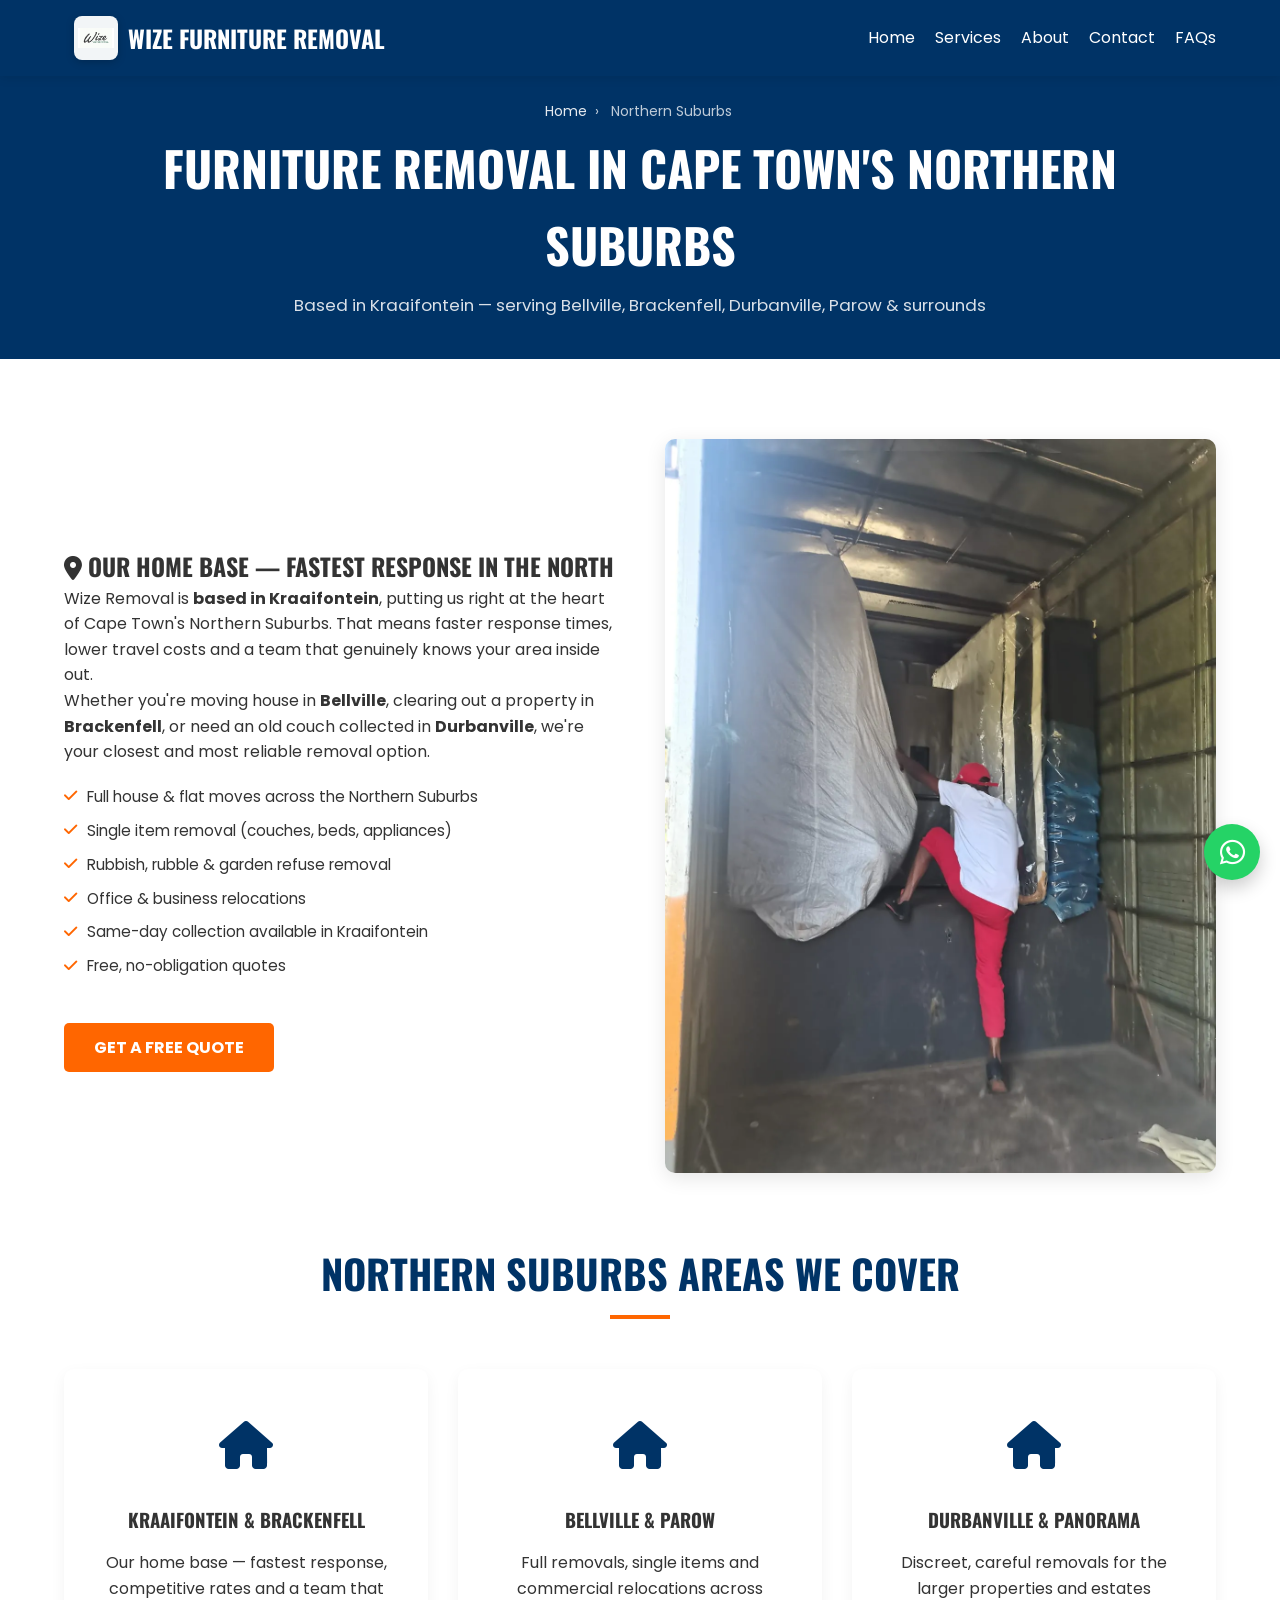
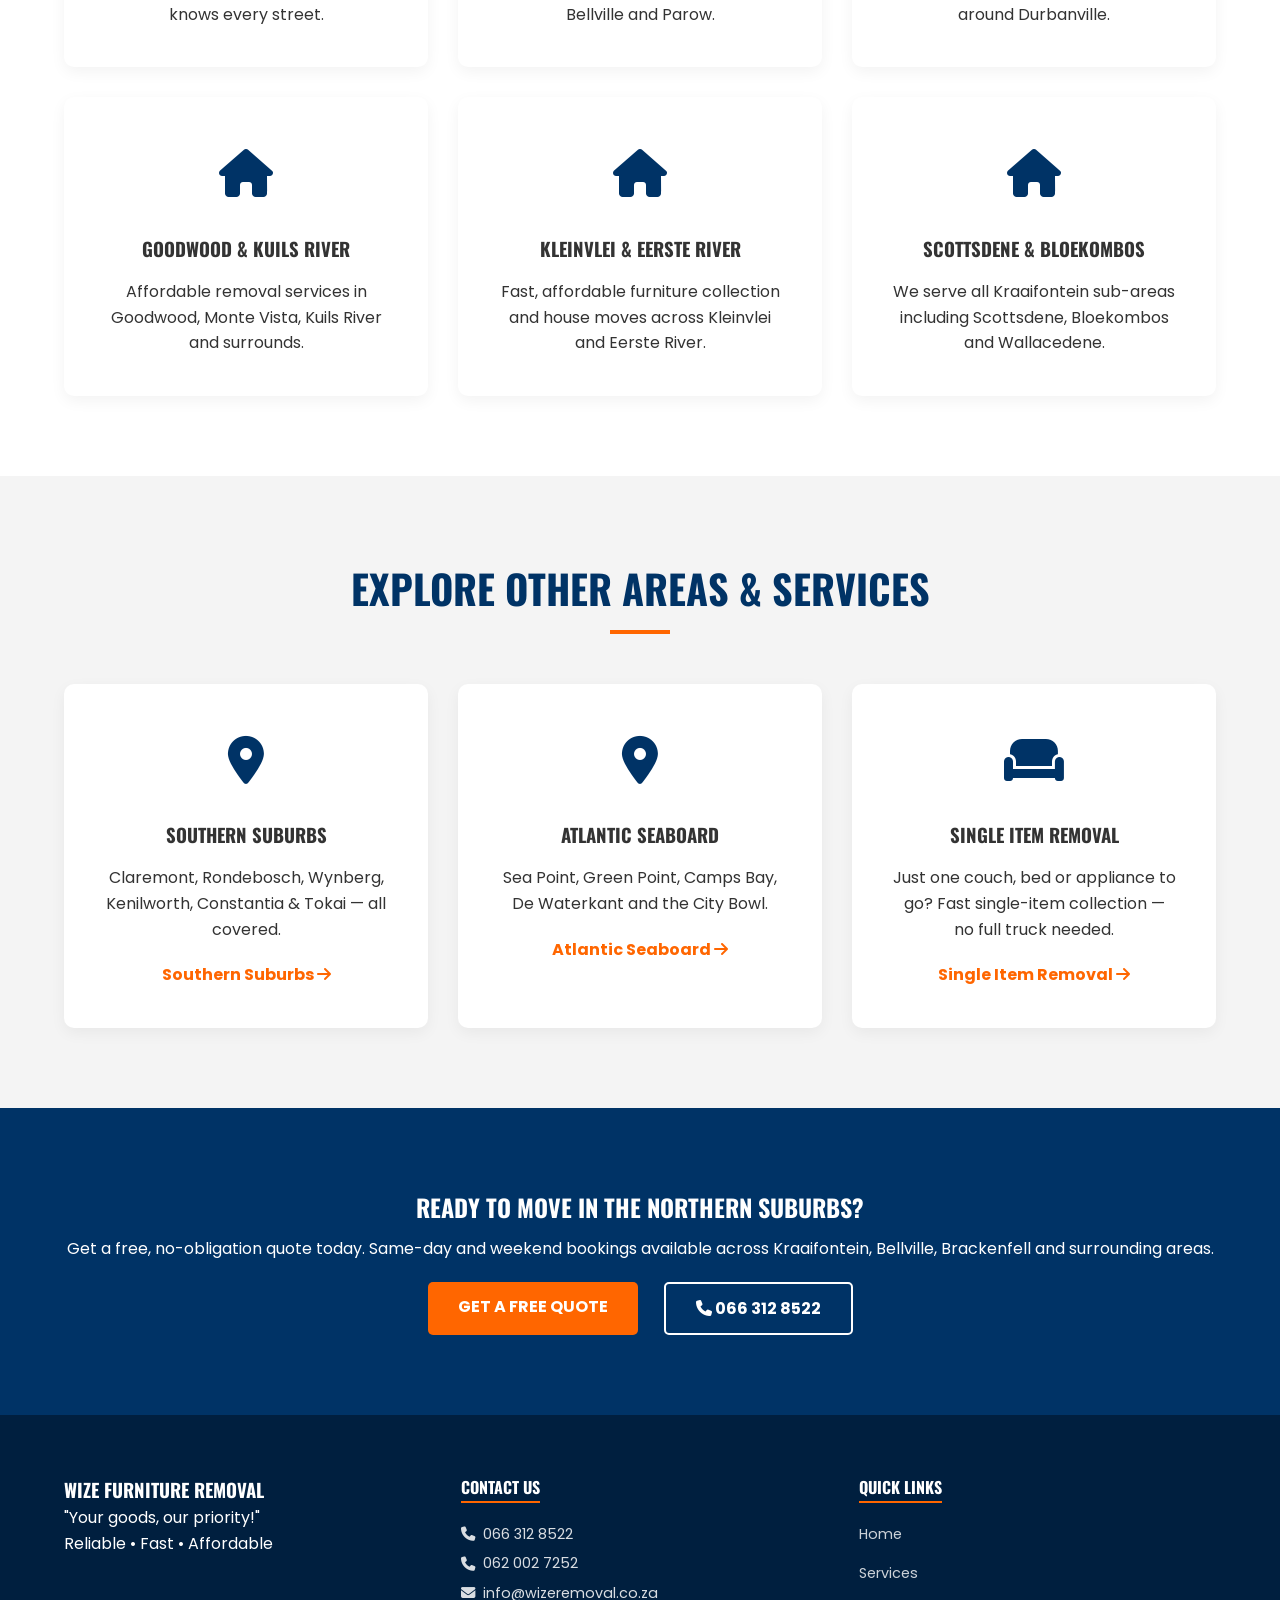
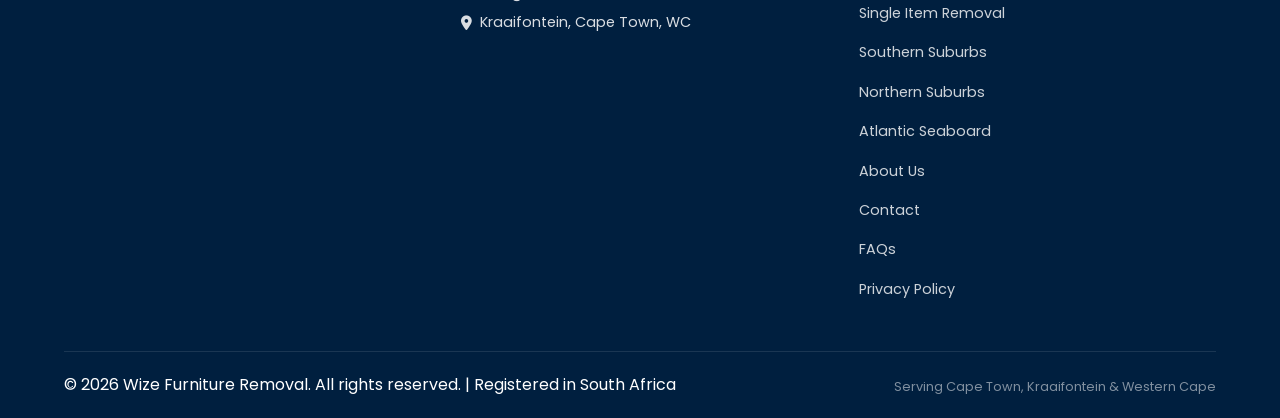
<file: northern-suburbs.html>
<!DOCTYPE html>
<html lang="en-ZA">
<head>
  <meta charset="UTF-8">
  <meta name="viewport" content="width=device-width, initial-scale=1.0">
  <title>Furniture Removal Northern Suburbs Cape Town | Kraaifontein, Bellville & Brackenfell | Wize Removal</title>
  <meta name="description" content="Fast furniture & rubbish removal in Cape Town's Northern Suburbs — Kraaifontein, Bellville, Brackenfell & Durbanville. Our home base. Free quote: 066 312 8522.">
  <meta name="keywords" content="furniture removal northern suburbs, furniture removal Kraaifontein, furniture removal Bellville, furniture removal Brackenfell, furniture removal Durbanville, furniture removal Parow, removal northern suburbs Cape Town">
  <meta name="robots" content="index,follow,max-image-preview:large,max-snippet:-1,max-video-preview:-1">
  <meta name="author" content="Wize Furniture Removal">
  <meta name="geo.region" content="ZA-WC">
  <meta name="geo.placename" content="Kraaifontein, Cape Town">
  <meta name="geo.position" content="-33.844392;18.700144">
  <meta name="ICBM" content="-33.844392,18.700144">
  <meta name="theme-color" content="#003366">
  <link rel="canonical" href="https://wizeremoval.co.za/northern-suburbs.html">

  <meta property="og:type" content="website">
  <meta property="og:locale" content="en_ZA">
  <meta property="og:url" content="https://wizeremoval.co.za/northern-suburbs.html">
  <meta property="og:site_name" content="Wize Furniture Removal">
  <meta property="og:title" content="Furniture Removal Northern Suburbs Cape Town | Wize Removal">
  <meta property="og:description" content="Wize Removal is based in Kraaifontein — fastest response times across all Northern Suburbs. Bellville, Brackenfell, Durbanville, Parow &amp; more. Call 066 312 8522.">
  <meta property="og:image" content="https://wizeremoval.co.za/images/truck6.jpg">
  <meta property="og:image:width" content="1200">
  <meta property="og:image:height" content="630">
  <meta property="og:image:alt" content="Furniture removal truck in Cape Town Northern Suburbs">

  <meta name="twitter:card" content="summary_large_image">
  <meta name="twitter:title" content="Furniture Removal Northern Suburbs | Wize Removal">
  <meta name="twitter:description" content="Based in Kraaifontein — fast, affordable furniture removal across all Northern Suburbs. Call 066 312 8522.">
  <meta name="twitter:image" content="https://wizeremoval.co.za/images/truck6.jpg">

  <meta name="google-site-verification" content="wEAX7gDLoWBbUNdfz9xDv3rqmya9p2ujogTUGRFgFiE" />

  <script async src="https://www.googletagmanager.com/gtag/js?id=G-5G2N9NBVSQ"></script>
  <script>
    window.dataLayer = window.dataLayer || [];
    function gtag(){dataLayer.push(arguments);}
    gtag('js', new Date());
    gtag('config', 'G-5G2N9NBVSQ');
  </script>

  <script type="application/ld+json">
  {
    "@context": "https://schema.org",
    "@type": "Service",
    "name": "Furniture Removal Northern Suburbs Cape Town",
    "description": "Professional furniture removal, house moves, single item collection and rubbish removal across Cape Town's Northern Suburbs including Kraaifontein, Bellville, Brackenfell, Durbanville and Parow.",
    "provider": {
      "@type": "MovingCompany",
      "@id": "https://wizeremoval.co.za/#business",
      "name": "Wize Furniture Removal",
      "url": "https://wizeremoval.co.za/",
      "telephone": "+27-66-312-8522",
      "address": {
        "@type": "PostalAddress",
        "addressLocality": "Kraaifontein",
        "addressRegion": "Western Cape",
        "addressCountry": "ZA"
      }
    },
    "areaServed": [
      {"@type": "City", "name": "Kraaifontein"},
      {"@type": "City", "name": "Bellville"},
      {"@type": "City", "name": "Brackenfell"},
      {"@type": "City", "name": "Durbanville"},
      {"@type": "City", "name": "Parow"},
      {"@type": "City", "name": "Goodwood"},
      {"@type": "City", "name": "Kuils River"},
      {"@type": "City", "name": "Panorama"}
    ],
    "serviceType": "Furniture Removal",
    "url": "https://wizeremoval.co.za/northern-suburbs.html"
  }
  </script>

  <script type="application/ld+json">
  {
    "@context": "https://schema.org",
    "@type": "BreadcrumbList",
    "itemListElement": [
      {"@type": "ListItem", "position": 1, "name": "Home", "item": "https://wizeremoval.co.za/"},
      {"@type": "ListItem", "position": 2, "name": "Areas Served", "item": "https://wizeremoval.co.za/"},
      {"@type": "ListItem", "position": 3, "name": "Northern Suburbs", "item": "https://wizeremoval.co.za/northern-suburbs.html"}
    ]
  }
  </script>

  <link rel="preconnect" href="https://fonts.googleapis.com">
  <link rel="preconnect" href="https://fonts.gstatic.com" crossorigin>
  <link href="https://fonts.googleapis.com/css2?family=Oswald:wght@400;700&family=Poppins:wght@300;400;600&display=swap" rel="stylesheet">
  <link rel="stylesheet" href="https://cdnjs.cloudflare.com/ajax/libs/font-awesome/6.4.0/css/all.min.css">
  <link rel="stylesheet" href="style.css">
</head>
<body>

  <header class="navbar">
    <div class="container">
      <a href="index.html" class="logo">
        <picture>
          <source srcset="images/logo.webp" type="image/webp" />
          <img src="images/logo.png" alt="Wize Furniture Removal logo" class="logo-image" width="50" height="50" loading="eager" decoding="async" fetchpriority="high">
        </picture>
        <span>Wize Furniture Removal</span>
      </a>
      <nav class="nav-links" aria-label="Main navigation">
        <a href="index.html">Home</a>
        <a href="services.html">Services</a>
        <a href="about.html">About</a>
        <a href="contact.html">Contact</a>
        <a href="faqs.html">FAQs</a>
      </nav>
      <button class="mobile-menu-btn" type="button" aria-label="Toggle navigation menu" aria-expanded="false">
        <i class="fas fa-bars" aria-hidden="true"></i>
      </button>
    </div>
  </header>

  <main id="main-content">

    <div class="page-header">
      <div class="container">
        <nav aria-label="Breadcrumb" class="breadcrumb">
          <a href="index.html">Home</a> <span aria-hidden="true">&rsaquo;</span> <span>Northern Suburbs</span>
        </nav>
        <h1>Furniture Removal in Cape Town's Northern Suburbs</h1>
        <p>Based in Kraaifontein — serving Bellville, Brackenfell, Durbanville, Parow &amp; surrounds</p>
      </div>
    </div>

    <section class="services-detail section-padding" aria-labelledby="ns-heading">
      <div class="container">
        <div class="service-detail-section" data-animate="fade-up">
          <div class="service-text">
            <h2 id="ns-heading"><i class="fas fa-map-marker-alt" aria-hidden="true"></i> Our Home Base — Fastest Response in the North</h2>
            <p>Wize Removal is <strong>based in Kraaifontein</strong>, putting us right at the heart of Cape Town's Northern Suburbs. That means faster response times, lower travel costs and a team that genuinely knows your area inside out.</p>
            <p>Whether you're moving house in <strong>Bellville</strong>, clearing out a property in <strong>Brackenfell</strong>, or need an old couch collected in <strong>Durbanville</strong>, we're your closest and most reliable removal option.</p>
            <ul class="service-list">
              <li><i class="fas fa-check" aria-hidden="true"></i> Full house &amp; flat moves across the Northern Suburbs</li>
              <li><i class="fas fa-check" aria-hidden="true"></i> Single item removal (couches, beds, appliances)</li>
              <li><i class="fas fa-check" aria-hidden="true"></i> Rubbish, rubble &amp; garden refuse removal</li>
              <li><i class="fas fa-check" aria-hidden="true"></i> Office &amp; business relocations</li>
              <li><i class="fas fa-check" aria-hidden="true"></i> Same-day collection available in Kraaifontein</li>
              <li><i class="fas fa-check" aria-hidden="true"></i> Free, no-obligation quotes</li>
            </ul>
            <a href="contact.html" class="btn btn-primary" style="margin-top:1.5rem;display:inline-block;">Get a Free Quote</a>
          </div>
          <div class="service-image">
            <picture>
              <source srcset="images/truck5.webp" type="image/webp" />
              <img src="images/truck5.jpg" alt="Wize Removal truck in Cape Town Northern Suburbs" loading="lazy" decoding="async">
            </picture>
          </div>
        </div>

        <h2 class="section-title text-center" style="margin-top:3rem;">Northern Suburbs Areas We Cover</h2>
        <div class="services-grid">
          <article class="service-card" data-animate="fade-up">
            <div class="card-icon"><i class="fas fa-home" aria-hidden="true"></i></div>
            <h3>Kraaifontein &amp; Brackenfell</h3>
            <p>Our home base — fastest response, competitive rates and a team that knows every street.</p>
          </article>
          <article class="service-card" data-animate="fade-up" data-delay="100">
            <div class="card-icon"><i class="fas fa-home" aria-hidden="true"></i></div>
            <h3>Bellville &amp; Parow</h3>
            <p>Full removals, single items and commercial relocations across Bellville and Parow.</p>
          </article>
          <article class="service-card" data-animate="fade-up" data-delay="200">
            <div class="card-icon"><i class="fas fa-home" aria-hidden="true"></i></div>
            <h3>Durbanville &amp; Panorama</h3>
            <p>Discreet, careful removals for the larger properties and estates around Durbanville.</p>
          </article>
          <article class="service-card" data-animate="fade-up">
            <div class="card-icon"><i class="fas fa-home" aria-hidden="true"></i></div>
            <h3>Goodwood &amp; Kuils River</h3>
            <p>Affordable removal services in Goodwood, Monte Vista, Kuils River and surrounds.</p>
          </article>
          <article class="service-card" data-animate="fade-up" data-delay="100">
            <div class="card-icon"><i class="fas fa-home" aria-hidden="true"></i></div>
            <h3>Kleinvlei &amp; Eerste River</h3>
            <p>Fast, affordable furniture collection and house moves across Kleinvlei and Eerste River.</p>
          </article>
          <article class="service-card" data-animate="fade-up" data-delay="200">
            <div class="card-icon"><i class="fas fa-home" aria-hidden="true"></i></div>
            <h3>Scottsdene &amp; Bloekombos</h3>
            <p>We serve all Kraaifontein sub-areas including Scottsdene, Bloekombos and Wallacedene.</p>
          </article>
        </div>
      </div>
    </section>

    <section class="section-padding bg-grey" aria-labelledby="related-ns-heading">
      <div class="container">
        <h2 class="section-title text-center" id="related-ns-heading">Explore Other Areas &amp; Services</h2>
        <div class="services-grid">
          <article class="service-card" data-animate="fade-up">
            <div class="card-icon"><i class="fas fa-map-marker-alt" aria-hidden="true"></i></div>
            <h3>Southern Suburbs</h3>
            <p>Claremont, Rondebosch, Wynberg, Kenilworth, Constantia &amp; Tokai — all covered.</p>
            <a href="southern-suburbs.html" class="learn-more">Southern Suburbs <i class="fas fa-arrow-right" aria-hidden="true"></i></a>
          </article>
          <article class="service-card" data-animate="fade-up" data-delay="100">
            <div class="card-icon"><i class="fas fa-map-marker-alt" aria-hidden="true"></i></div>
            <h3>Atlantic Seaboard</h3>
            <p>Sea Point, Green Point, Camps Bay, De Waterkant and the City Bowl.</p>
            <a href="atlantic-seaboard.html" class="learn-more">Atlantic Seaboard <i class="fas fa-arrow-right" aria-hidden="true"></i></a>
          </article>
          <article class="service-card" data-animate="fade-up" data-delay="200">
            <div class="card-icon"><i class="fas fa-couch" aria-hidden="true"></i></div>
            <h3>Single Item Removal</h3>
            <p>Just one couch, bed or appliance to go? Fast single-item collection — no full truck needed.</p>
            <a href="single-item-removal.html" class="learn-more">Single Item Removal <i class="fas fa-arrow-right" aria-hidden="true"></i></a>
          </article>
        </div>
      </div>
    </section>

    <section class="cta-bar section-padding" aria-labelledby="ns-cta-heading">
      <div class="container text-center">
        <h2 id="ns-cta-heading">Ready to Move in the Northern Suburbs?</h2>
        <p>Get a free, no-obligation quote today. Same-day and weekend bookings available across Kraaifontein, Bellville, Brackenfell and surrounding areas.</p>
        <div class="cta-group">
          <a href="contact.html" class="btn btn-primary">Get a Free Quote</a>
          <a href="tel:0663128522" class="btn btn-secondary"><i class="fas fa-phone" aria-hidden="true"></i> 066 312 8522</a>
        </div>
      </div>
    </section>

  </main>

  <footer class="footer">
    <div class="container">
      <div class="footer-grid">
        <div class="footer-info">
          <h3 class="logo-text">Wize Furniture Removal</h3>
          <p class="footer-tagline">"Your goods, our priority!"</p>
          <p class="footer-slogan">Reliable &bull; Fast &bull; Affordable</p>
        </div>
        <div class="footer-contact">
          <h4>Contact Us</h4>
          <a href="tel:0663128522"><i class="fas fa-phone" aria-hidden="true"></i> 066 312 8522</a>
          <a href="tel:0620027252"><i class="fas fa-phone" aria-hidden="true"></i> 062 002 7252</a>
          <a href="mailto:info@wizeremoval.co.za"><i class="fas fa-envelope" aria-hidden="true"></i> info@wizeremoval.co.za</a>
          <p><i class="fas fa-map-marker-alt" aria-hidden="true"></i> Kraaifontein, Cape Town, WC</p>
        </div>
        <div class="footer-links">
          <h4>Quick Links</h4>
          <nav aria-label="Footer navigation">
            <a href="index.html">Home</a>
            <a href="services.html">Services</a>
            <a href="single-item-removal.html">Single Item Removal</a>
            <a href="southern-suburbs.html">Southern Suburbs</a>
            <a href="northern-suburbs.html">Northern Suburbs</a>
            <a href="atlantic-seaboard.html">Atlantic Seaboard</a>
            <a href="about.html">About Us</a>
            <a href="contact.html">Contact</a>
            <a href="faqs.html">FAQs</a>
            <a href="privacy-policy.html">Privacy Policy</a>
          </nav>
        </div>
      </div>
      <div class="footer-bottom">
        <p>&copy; 2026 Wize Furniture Removal. All rights reserved. | Registered in South Africa</p>
        <p class="footer-credit">Serving Cape Town, Kraaifontein &amp; Western Cape</p>
      </div>
    </div>
  </footer>

  <script src="script.js"></script>
</body>
</html>
</file>
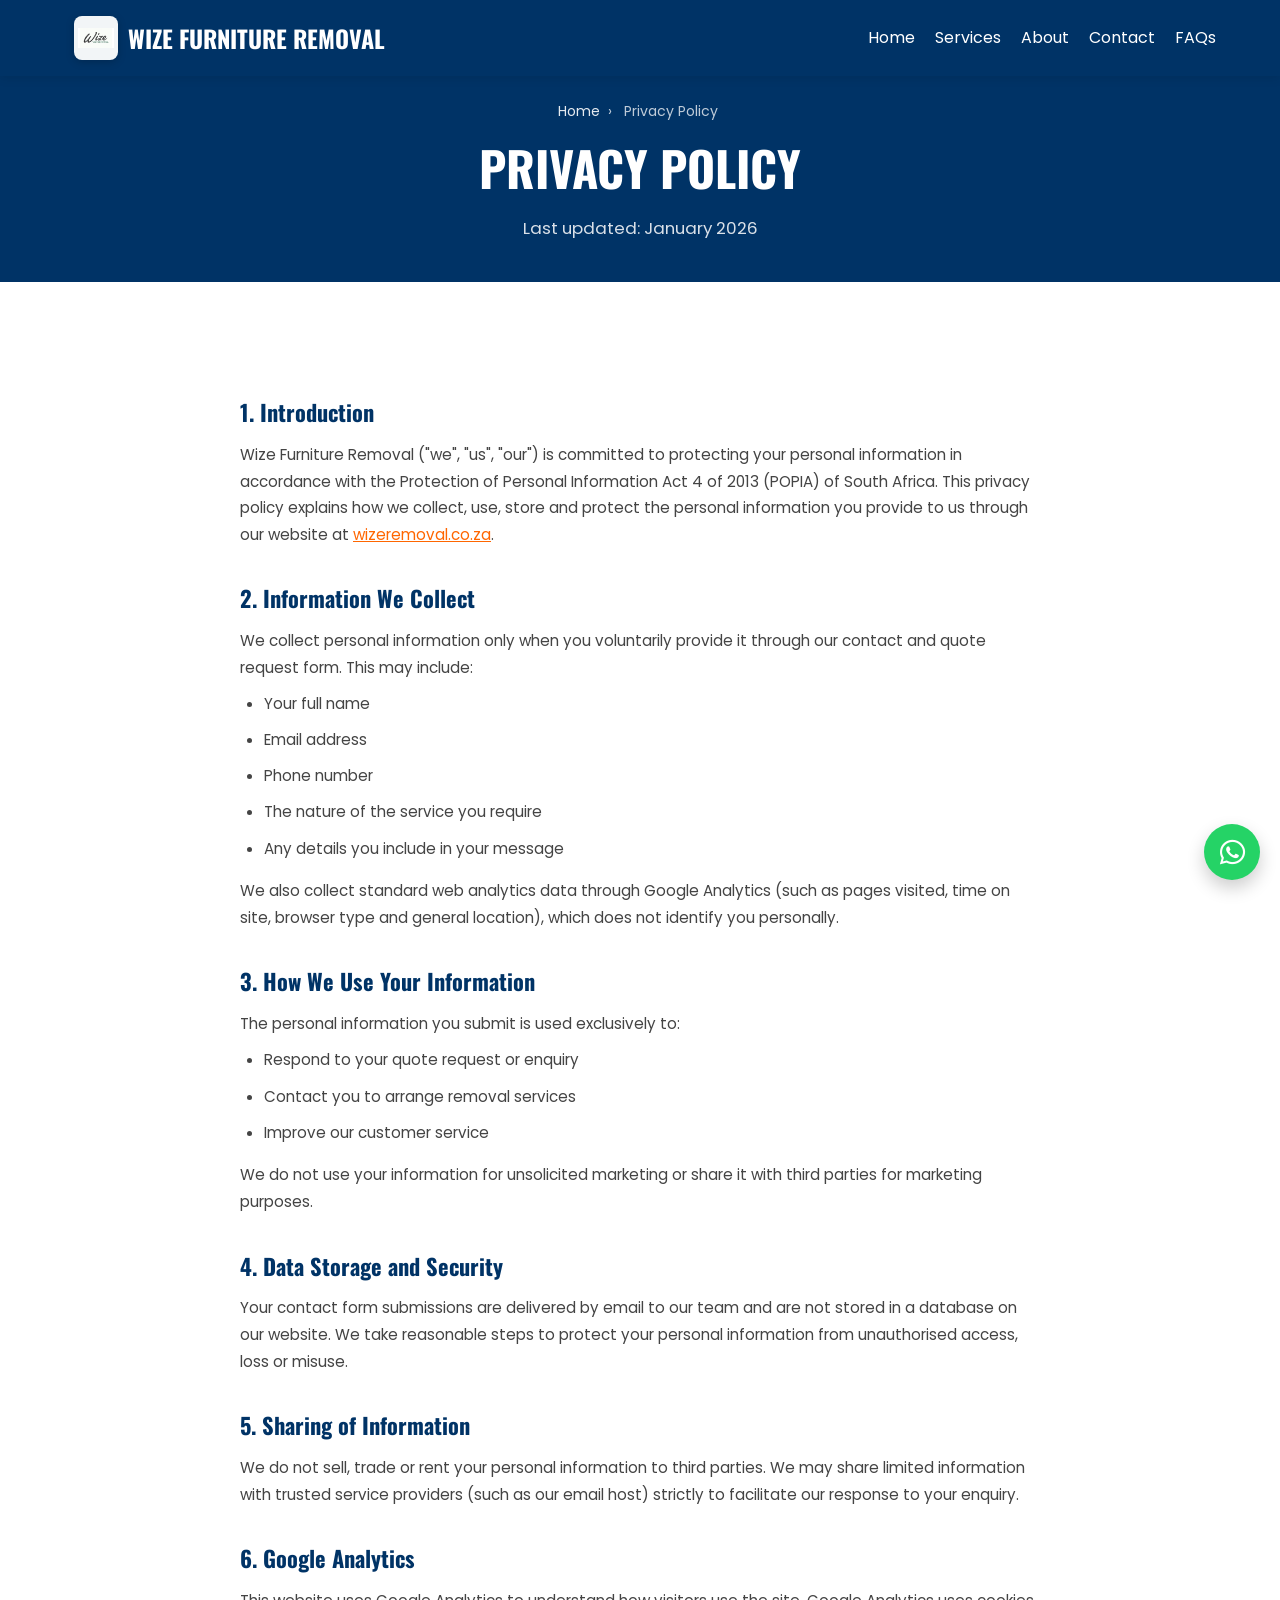
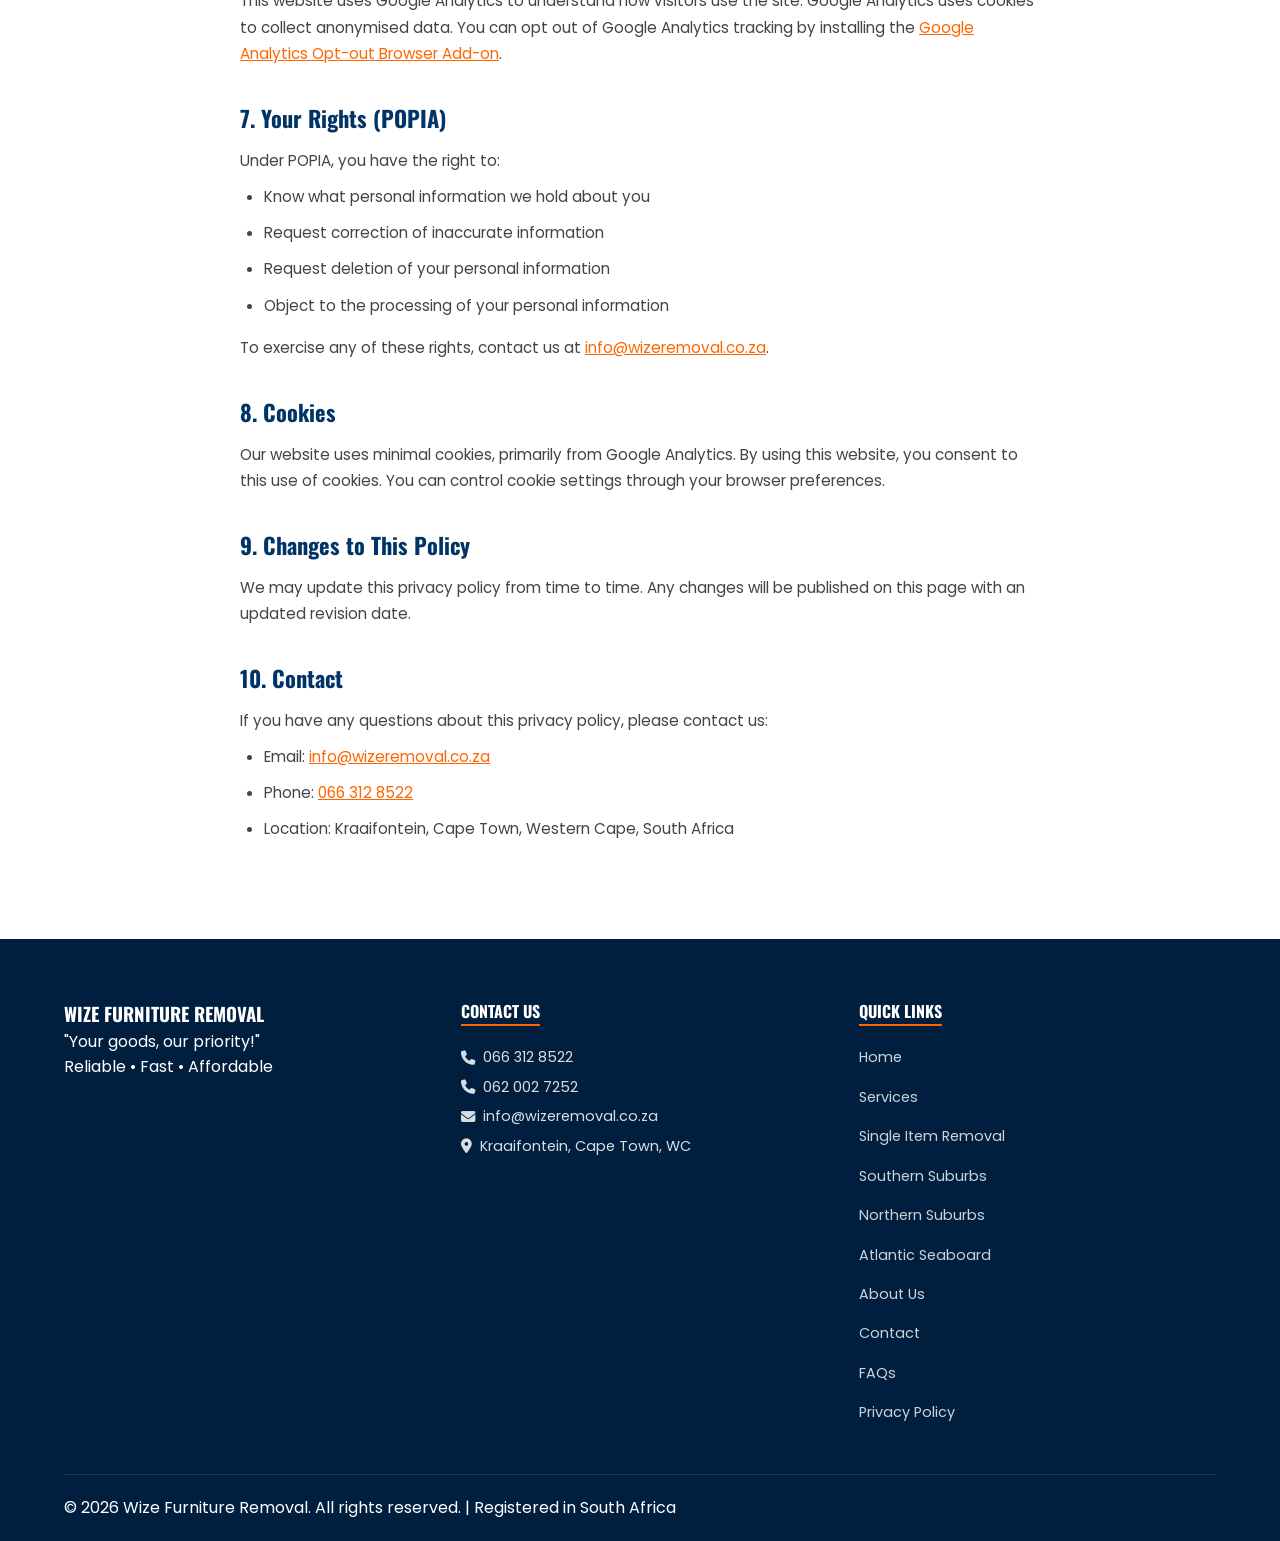
<file: privacy-policy.html>
<!DOCTYPE html>
<html lang="en-ZA">
<head>
  <meta charset="UTF-8">
  <meta name="viewport" content="width=device-width, initial-scale=1.0">
  <title>Privacy Policy | Wize Furniture Removal</title>
  <meta name="description" content="Privacy policy for Wize Furniture Removal. Learn how we collect, use and protect your personal information in accordance with POPIA.">
  <meta name="robots" content="index,follow">
  <link rel="canonical" href="https://wizeremoval.co.za/privacy-policy.html">
  <meta name="theme-color" content="#003366">

  <!-- Google Analytics GA4 -->
  <script async src="https://www.googletagmanager.com/gtag/js?id=G-XXXXXXXXXX"></script>
  <script>
    window.dataLayer = window.dataLayer || [];
    function gtag(){dataLayer.push(arguments);}
    gtag('js', new Date());
    gtag('config', 'G-TX15N6QD6J');
  </script>

  <!-- Breadcrumb Schema -->
  <script type="application/ld+json">
  {
    "@context": "https://schema.org",
    "@type": "BreadcrumbList",
    "itemListElement": [
      {"@type": "ListItem", "position": 1, "name": "Home", "item": "https://wizeremoval.co.za/"},
      {"@type": "ListItem", "position": 2, "name": "Privacy Policy", "item": "https://wizeremoval.co.za/privacy-policy.html"}
    ]
  }
  </script>

  <link rel="preconnect" href="https://fonts.googleapis.com">
  <link rel="preconnect" href="https://fonts.gstatic.com" crossorigin>
  <link href="https://fonts.googleapis.com/css2?family=Oswald:wght@400;700&family=Poppins:wght@300;400;600&display=swap" rel="stylesheet">
  <link rel="stylesheet" href="https://cdnjs.cloudflare.com/ajax/libs/font-awesome/6.4.0/css/all.min.css">
  <link rel="stylesheet" href="style.css">
</head>
<body>

  <header class="navbar">
    <div class="container">
      <a href="index.html" class="logo">
        <picture>
          <source srcset="images/logo.webp" type="image/webp" />
          <img src="images/logo.png" alt="Wize Furniture Removal logo" class="logo-image" width="50" height="50" loading="eager" decoding="async">
        </picture>
        <span>Wize Furniture Removal</span>
      </a>
      <nav class="nav-links" aria-label="Main navigation">
        <a href="index.html">Home</a>
        <a href="services.html">Services</a>
        <a href="about.html">About</a>
        <a href="contact.html">Contact</a>
        <a href="faqs.html">FAQs</a>
      </nav>
      <button class="mobile-menu-btn" type="button" aria-label="Toggle navigation menu" aria-expanded="false">
        <i class="fas fa-bars" aria-hidden="true"></i>
      </button>
    </div>
  </header>

  <main id="main-content">

    <div class="page-header">
      <div class="container">
        <nav aria-label="Breadcrumb" class="breadcrumb">
          <a href="index.html">Home</a> <span aria-hidden="true">&rsaquo;</span> <span>Privacy Policy</span>
        </nav>
        <h1>Privacy Policy</h1>
        <p>Last updated: January 2026</p>
      </div>
    </div>

    <section class="privacy-section section-padding">
      <div class="container">
        <div style="max-width:800px;margin:0 auto;" class="prose-content">

          <h2>1. Introduction</h2>
          <p>Wize Furniture Removal ("we", "us", "our") is committed to protecting your personal information in accordance with the Protection of Personal Information Act 4 of 2013 (POPIA) of South Africa. This privacy policy explains how we collect, use, store and protect the personal information you provide to us through our website at <a href="https://wizeremoval.co.za/">wizeremoval.co.za</a>.</p>

          <h2>2. Information We Collect</h2>
          <p>We collect personal information only when you voluntarily provide it through our contact and quote request form. This may include:</p>
          <ul>
            <li>Your full name</li>
            <li>Email address</li>
            <li>Phone number</li>
            <li>The nature of the service you require</li>
            <li>Any details you include in your message</li>
          </ul>
          <p>We also collect standard web analytics data through Google Analytics (such as pages visited, time on site, browser type and general location), which does not identify you personally.</p>

          <h2>3. How We Use Your Information</h2>
          <p>The personal information you submit is used exclusively to:</p>
          <ul>
            <li>Respond to your quote request or enquiry</li>
            <li>Contact you to arrange removal services</li>
            <li>Improve our customer service</li>
          </ul>
          <p>We do not use your information for unsolicited marketing or share it with third parties for marketing purposes.</p>

          <h2>4. Data Storage and Security</h2>
          <p>Your contact form submissions are delivered by email to our team and are not stored in a database on our website. We take reasonable steps to protect your personal information from unauthorised access, loss or misuse.</p>

          <h2>5. Sharing of Information</h2>
          <p>We do not sell, trade or rent your personal information to third parties. We may share limited information with trusted service providers (such as our email host) strictly to facilitate our response to your enquiry.</p>

          <h2>6. Google Analytics</h2>
          <p>This website uses Google Analytics to understand how visitors use the site. Google Analytics uses cookies to collect anonymised data. You can opt out of Google Analytics tracking by installing the <a href="https://tools.google.com/dlpage/gaoptout" target="_blank" rel="noopener noreferrer">Google Analytics Opt-out Browser Add-on</a>.</p>

          <h2>7. Your Rights (POPIA)</h2>
          <p>Under POPIA, you have the right to:</p>
          <ul>
            <li>Know what personal information we hold about you</li>
            <li>Request correction of inaccurate information</li>
            <li>Request deletion of your personal information</li>
            <li>Object to the processing of your personal information</li>
          </ul>
          <p>To exercise any of these rights, contact us at <a href="mailto:info@wizeremoval.co.za">info@wizeremoval.co.za</a>.</p>

          <h2>8. Cookies</h2>
          <p>Our website uses minimal cookies, primarily from Google Analytics. By using this website, you consent to this use of cookies. You can control cookie settings through your browser preferences.</p>

          <h2>9. Changes to This Policy</h2>
          <p>We may update this privacy policy from time to time. Any changes will be published on this page with an updated revision date.</p>

          <h2>10. Contact</h2>
          <p>If you have any questions about this privacy policy, please contact us:</p>
          <ul>
            <li>Email: <a href="mailto:info@wizeremoval.co.za">info@wizeremoval.co.za</a></li>
            <li>Phone: <a href="tel:0663128522">066 312 8522</a></li>
            <li>Location: Kraaifontein, Cape Town, Western Cape, South Africa</li>
          </ul>

        </div>
      </div>
    </section>

  </main>

  <footer class="footer">
    <div class="container">
      <div class="footer-grid">
        <div class="footer-info">
          <h3 class="logo-text">Wize Furniture Removal</h3>
          <p class="footer-tagline">"Your goods, our priority!"</p>
          <p class="footer-slogan">Reliable &bull; Fast &bull; Affordable</p>
        </div>
        <div class="footer-contact">
          <h4>Contact Us</h4>
          <a href="tel:0663128522"><i class="fas fa-phone" aria-hidden="true"></i> 066 312 8522</a>
          <a href="tel:0620027252"><i class="fas fa-phone" aria-hidden="true"></i> 062 002 7252</a>
          <a href="mailto:info@wizeremoval.co.za"><i class="fas fa-envelope" aria-hidden="true"></i> info@wizeremoval.co.za</a>
          <p><i class="fas fa-map-marker-alt" aria-hidden="true"></i> Kraaifontein, Cape Town, WC</p>
        </div>
        <div class="footer-links">
          <h4>Quick Links</h4>
          <nav aria-label="Footer navigation">
            <a href="index.html">Home</a>
            <a href="services.html">Services</a>
            <a href="single-item-removal.html">Single Item Removal</a>
            <a href="southern-suburbs.html">Southern Suburbs</a>
            <a href="northern-suburbs.html">Northern Suburbs</a>
            <a href="atlantic-seaboard.html">Atlantic Seaboard</a>
            <a href="about.html">About Us</a>
            <a href="contact.html">Contact</a>
            <a href="faqs.html">FAQs</a>
            <a href="privacy-policy.html">Privacy Policy</a>
          </nav>
        </div>
      </div>
      <div class="footer-bottom">
        <p>&copy; 2026 Wize Furniture Removal. All rights reserved. | Registered in South Africa</p>
      </div>
    </div>
  </footer>

  <script src="script.js"></script>
</body>
</html>
</file>
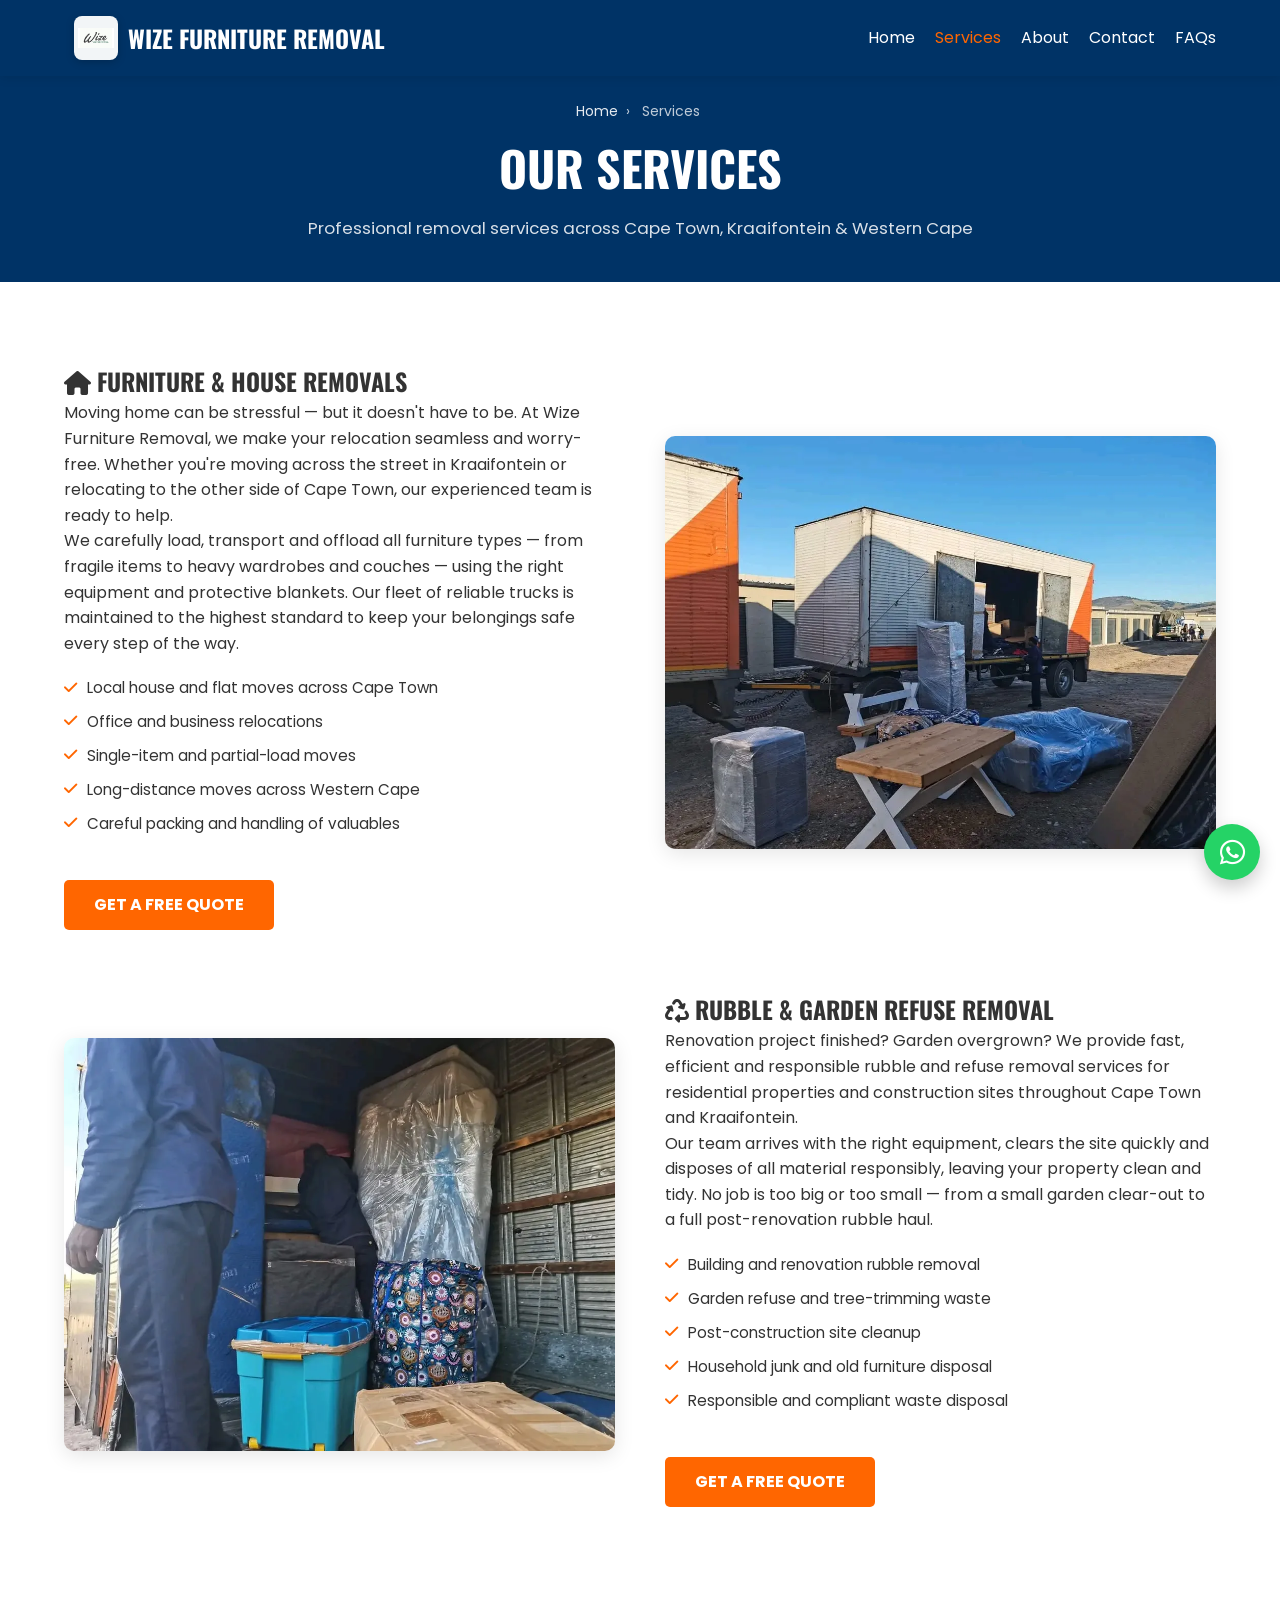
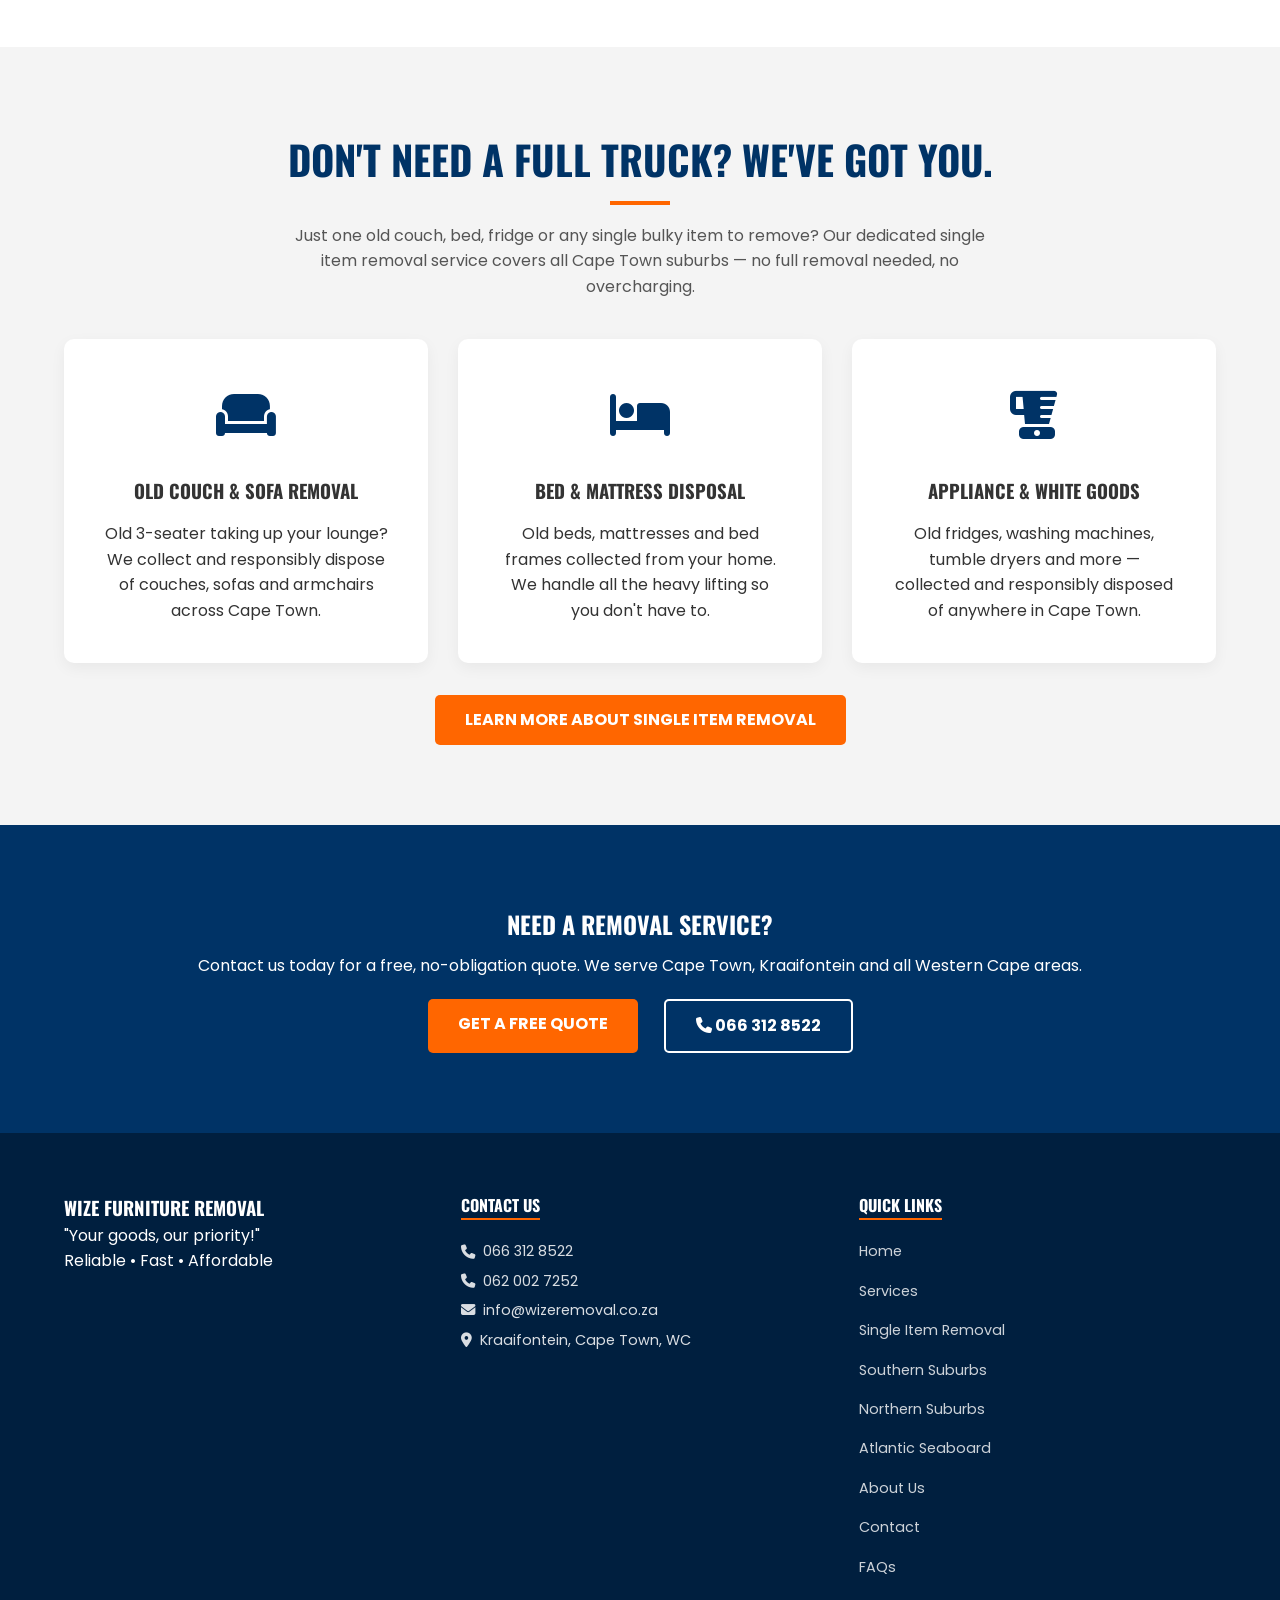
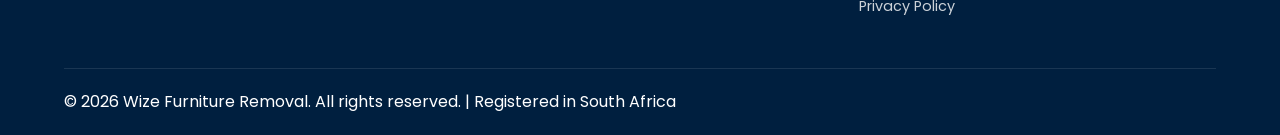
<file: services.html>
<!DOCTYPE html>
<html lang="en-ZA">
<head>
  <meta charset="UTF-8">
  <meta name="viewport" content="width=device-width, initial-scale=1.0">
  <title>Furniture, Rubbish & Single Item Removal Services Cape Town | Wize Removal</title>
  <meta name="description" content="Full house moves, rubbish removal &amp; single item collection across Cape Town. Trusted, affordable &amp; available same-day. Free quotes — call 066 312 8522.">
  <meta name="keywords" content="furniture removal services Cape Town, house removals Cape Town, rubble removal Cape Town, garden refuse removal, moving company Cape Town, Kraaifontein movers">
  <meta name="robots" content="index,follow,max-image-preview:large,max-snippet:-1">
  <meta name="author" content="Wize Furniture Removal">
  <meta name="theme-color" content="#003366">
  <link rel="canonical" href="https://wizeremoval.co.za/services.html">

  <!-- Open Graph -->
  <meta property="og:type" content="website">
  <meta property="og:locale" content="en_ZA">
  <meta property="og:url" content="https://wizeremoval.co.za/services.html">
  <meta property="og:site_name" content="Wize Furniture Removal">
  <meta property="og:title" content="Our Removal Services | Wize Furniture Removal Cape Town">
  <meta property="og:description" content="Professional furniture removals, house moves, rubble and garden refuse removal across Cape Town and Kraaifontein. Get a free quote today.">
  <meta property="og:image" content="https://wizeremoval.co.za/images/furniture1.jpg">
  <meta property="og:image:width" content="1200">
  <meta property="og:image:height" content="630">
  <meta property="og:image:alt" content="Furniture removal service Cape Town">

  <!-- Twitter Card -->
  <meta name="twitter:card" content="summary_large_image">
  <meta name="twitter:title" content="Our Services | Wize Furniture Removal Cape Town">
  <meta name="twitter:description" content="Furniture removals, house moves and rubble removal in Cape Town. Reliable and affordable.">
  <meta name="twitter:image" content="https://wizeremoval.co.za/images/furniture1.jpg">

  <!-- Google Search Console -->
  <meta name="google-site-verification" content="wEAX7gDLoWBbUNdfz9xDv3rqmya9p2ujogTUGRFgFiE" />

  <!-- Google Analytics GA4 -->
  <script async src="https://www.googletagmanager.com/gtag/js?id=G-5G2N9NBVSQ"></script>
  <script>
    window.dataLayer = window.dataLayer || [];
    function gtag(){dataLayer.push(arguments);}
    gtag('js', new Date());
    gtag('config', 'G-5G2N9NBVSQ');
  </script>

  <!-- Structured Data: Service Page -->
  <script type="application/ld+json">
  {
    "@context": "https://schema.org",
    "@type": "ItemList",
    "name": "Wize Furniture Removal Services",
    "url": "https://wizeremoval.co.za/services.html",
    "itemListElement": [
      {
        "@type": "ListItem",
        "position": 1,
        "item": {
          "@type": "Service",
          "name": "Furniture & House Removals",
          "description": "Professional, stress-free local and long-distance furniture and house moves in Cape Town and Western Cape. Our trained team handles all furniture types with care.",
          "provider": {
            "@type": "MovingCompany",
            "name": "Wize Furniture Removal",
            "url": "https://wizeremoval.co.za/"
          },
          "areaServed": {"@type": "City", "name": "Cape Town"},
          "serviceType": "Furniture Removal",
          "url": "https://wizeremoval.co.za/services.html"
        }
      },
      {
        "@type": "ListItem",
        "position": 2,
        "item": {
          "@type": "Service",
          "name": "Rubble & Garden Refuse Removal",
          "description": "Efficient and responsible removal of building rubble and garden refuse for residential properties and construction sites across Cape Town.",
          "provider": {
            "@type": "MovingCompany",
            "name": "Wize Furniture Removal",
            "url": "https://wizeremoval.co.za/"
          },
          "areaServed": {"@type": "City", "name": "Cape Town"},
          "serviceType": "Rubble Removal",
          "url": "https://wizeremoval.co.za/services.html"
        }
      }
    ]
  }
  </script>

  <!-- Breadcrumb Schema -->
  <script type="application/ld+json">
  {
    "@context": "https://schema.org",
    "@type": "BreadcrumbList",
    "itemListElement": [
      {"@type": "ListItem", "position": 1, "name": "Home", "item": "https://wizeremoval.co.za/"},
      {"@type": "ListItem", "position": 2, "name": "Services", "item": "https://wizeremoval.co.za/services.html"}
    ]
  }
  </script>

  <link rel="preconnect" href="https://fonts.googleapis.com">
  <link rel="preconnect" href="https://fonts.gstatic.com" crossorigin>
  <link href="https://fonts.googleapis.com/css2?family=Oswald:wght@400;700&family=Poppins:wght@300;400;600&display=swap" rel="stylesheet">
  <link rel="stylesheet" href="https://cdnjs.cloudflare.com/ajax/libs/font-awesome/6.4.0/css/all.min.css">
  <link rel="stylesheet" href="style.css">
</head>
<body>

  <header class="navbar">
    <div class="container">
      <a href="index.html" class="logo">
        <picture>
          <source srcset="images/logo.webp" type="image/webp" />
          <img src="images/logo.png" alt="Wize Furniture Removal logo" class="logo-image" width="50" height="50" loading="eager" decoding="async" fetchpriority="high">
        </picture>
        <span>Wize Furniture Removal</span>
      </a>
      <nav class="nav-links" aria-label="Main navigation">
        <a href="index.html">Home</a>
        <a href="services.html" class="active" aria-current="page">Services</a>
        <a href="about.html">About</a>
        <a href="contact.html">Contact</a>
        <a href="faqs.html">FAQs</a>
      </nav>
      <button class="mobile-menu-btn" type="button" aria-label="Toggle navigation menu" aria-expanded="false">
        <i class="fas fa-bars" aria-hidden="true"></i>
      </button>
    </div>
  </header>

  <main id="main-content">

    <div class="page-header">
      <div class="container">
        <nav aria-label="Breadcrumb" class="breadcrumb">
          <a href="index.html">Home</a> <span aria-hidden="true">&rsaquo;</span> <span>Services</span>
        </nav>
        <h1>Our Services</h1>
        <p>Professional removal services across Cape Town, Kraaifontein &amp; Western Cape</p>
      </div>
    </div>

    <section class="services-detail section-padding" aria-labelledby="furniture-removals">
      <div class="container">

        <div class="service-detail-section" data-animate="fade-up">
          <div class="service-text">
            <h2 id="furniture-removals"><i class="fas fa-home" aria-hidden="true"></i> Furniture &amp; House Removals</h2>
            <p>Moving home can be stressful — but it doesn't have to be. At Wize Furniture Removal, we make your relocation seamless and worry-free. Whether you're moving across the street in Kraaifontein or relocating to the other side of Cape Town, our experienced team is ready to help.</p>
            <p>We carefully load, transport and offload all furniture types — from fragile items to heavy wardrobes and couches — using the right equipment and protective blankets. Our fleet of reliable trucks is maintained to the highest standard to keep your belongings safe every step of the way.</p>
            <ul class="service-list">
              <li><i class="fas fa-check" aria-hidden="true"></i> Local house and flat moves across Cape Town</li>
              <li><i class="fas fa-check" aria-hidden="true"></i> Office and business relocations</li>
              <li><i class="fas fa-check" aria-hidden="true"></i> Single-item and partial-load moves</li>
              <li><i class="fas fa-check" aria-hidden="true"></i> Long-distance moves across Western Cape</li>
              <li><i class="fas fa-check" aria-hidden="true"></i> Careful packing and handling of valuables</li>
            </ul>
            <a href="contact.html" class="btn btn-primary" style="margin-top:1.5rem;display:inline-block;">Get a Free Quote</a>
          </div>
          <div class="service-image">
            <picture>
              <source srcset="images/furniture1.webp" type="image/webp" />
              <img src="images/furniture1.jpg" alt="Professional furniture moving team loading truck in Cape Town" loading="lazy" decoding="async">
            </picture>
          </div>
        </div>

        <div class="service-detail-section" data-animate="fade-up">
          <div class="service-text">
            <h2 id="rubble-removal"><i class="fas fa-recycle" aria-hidden="true"></i> Rubble &amp; Garden Refuse Removal</h2>
            <p>Renovation project finished? Garden overgrown? We provide fast, efficient and responsible rubble and refuse removal services for residential properties and construction sites throughout Cape Town and Kraaifontein.</p>
            <p>Our team arrives with the right equipment, clears the site quickly and disposes of all material responsibly, leaving your property clean and tidy. No job is too big or too small — from a small garden clear-out to a full post-renovation rubble haul.</p>
            <ul class="service-list">
              <li><i class="fas fa-check" aria-hidden="true"></i> Building and renovation rubble removal</li>
              <li><i class="fas fa-check" aria-hidden="true"></i> Garden refuse and tree-trimming waste</li>
              <li><i class="fas fa-check" aria-hidden="true"></i> Post-construction site cleanup</li>
              <li><i class="fas fa-check" aria-hidden="true"></i> Household junk and old furniture disposal</li>
              <li><i class="fas fa-check" aria-hidden="true"></i> Responsible and compliant waste disposal</li>
            </ul>
            <a href="contact.html" class="btn btn-primary" style="margin-top:1.5rem;display:inline-block;">Get a Free Quote</a>
          </div>
          <div class="service-image">
            <picture>
              <source srcset="images/removal.webp" type="image/webp" />
              <img src="images/removal.jpg" alt="Rubble removal truck clearing construction site in Cape Town" loading="lazy" decoding="async">
            </picture>
          </div>
        </div>

      </div>
    </section>

    <section class="section-padding bg-grey" aria-labelledby="single-item-callout">
      <div class="container">
        <h2 class="section-title text-center" id="single-item-callout">Don't Need a Full Truck? We've Got You.</h2>
        <p class="section-intro text-center">Just one old couch, bed, fridge or any single bulky item to remove? Our dedicated single item removal service covers all Cape Town suburbs — no full removal needed, no overcharging.</p>
        <div class="services-grid" style="margin-top:2rem;">
          <article class="service-card" data-animate="fade-up">
            <div class="card-icon"><i class="fas fa-couch" aria-hidden="true"></i></div>
            <h3>Old Couch &amp; Sofa Removal</h3>
            <p>Old 3-seater taking up your lounge? We collect and responsibly dispose of couches, sofas and armchairs across Cape Town.</p>
          </article>
          <article class="service-card" data-animate="fade-up" data-delay="100">
            <div class="card-icon"><i class="fas fa-bed" aria-hidden="true"></i></div>
            <h3>Bed &amp; Mattress Disposal</h3>
            <p>Old beds, mattresses and bed frames collected from your home. We handle all the heavy lifting so you don't have to.</p>
          </article>
          <article class="service-card" data-animate="fade-up" data-delay="200">
            <div class="card-icon"><i class="fas fa-blender" aria-hidden="true"></i></div>
            <h3>Appliance &amp; White Goods</h3>
            <p>Old fridges, washing machines, tumble dryers and more — collected and responsibly disposed of anywhere in Cape Town.</p>
          </article>
        </div>
        <div class="text-center" style="margin-top:2rem;">
          <a href="single-item-removal.html" class="btn btn-primary">Learn More About Single Item Removal</a>
        </div>
      </div>
    </section>

    <section class="cta-bar section-padding" aria-labelledby="services-cta">
      <div class="container text-center">
        <h2 id="services-cta">Need a Removal Service?</h2>
        <p>Contact us today for a free, no-obligation quote. We serve Cape Town, Kraaifontein and all Western Cape areas.</p>
        <div class="cta-group">
          <a href="contact.html" class="btn btn-primary">Get a Free Quote</a>
          <a href="tel:0663128522" class="btn btn-secondary"><i class="fas fa-phone" aria-hidden="true"></i> 066 312 8522</a>
        </div>
      </div>
    </section>

  </main>

  <footer class="footer">
    <div class="container">
      <div class="footer-grid">
        <div class="footer-info">
          <h3 class="logo-text">Wize Furniture Removal</h3>
          <p class="footer-tagline">"Your goods, our priority!"</p>
          <p class="footer-slogan">Reliable &bull; Fast &bull; Affordable</p>
        </div>
        <div class="footer-contact">
          <h4>Contact Us</h4>
          <a href="tel:0663128522"><i class="fas fa-phone" aria-hidden="true"></i> 066 312 8522</a>
          <a href="tel:0620027252"><i class="fas fa-phone" aria-hidden="true"></i> 062 002 7252</a>
          <a href="mailto:info@wizeremoval.co.za"><i class="fas fa-envelope" aria-hidden="true"></i> info@wizeremoval.co.za</a>
          <p><i class="fas fa-map-marker-alt" aria-hidden="true"></i> Kraaifontein, Cape Town, WC</p>
        </div>
        <div class="footer-links">
          <h4>Quick Links</h4>
          <nav aria-label="Footer navigation">
            <a href="index.html">Home</a>
            <a href="services.html">Services</a>
            <a href="single-item-removal.html">Single Item Removal</a>
            <a href="southern-suburbs.html">Southern Suburbs</a>
            <a href="northern-suburbs.html">Northern Suburbs</a>
            <a href="atlantic-seaboard.html">Atlantic Seaboard</a>
            <a href="about.html">About Us</a>
            <a href="contact.html">Contact</a>
            <a href="faqs.html">FAQs</a>
            <a href="privacy-policy.html">Privacy Policy</a>
          </nav>
        </div>
      </div>
      <div class="footer-bottom">
        <p>&copy; 2026 Wize Furniture Removal. All rights reserved. | Registered in South Africa</p>
      </div>
    </div>
  </footer>

  <script src="script.js"></script>
</body>
</html>
</file>
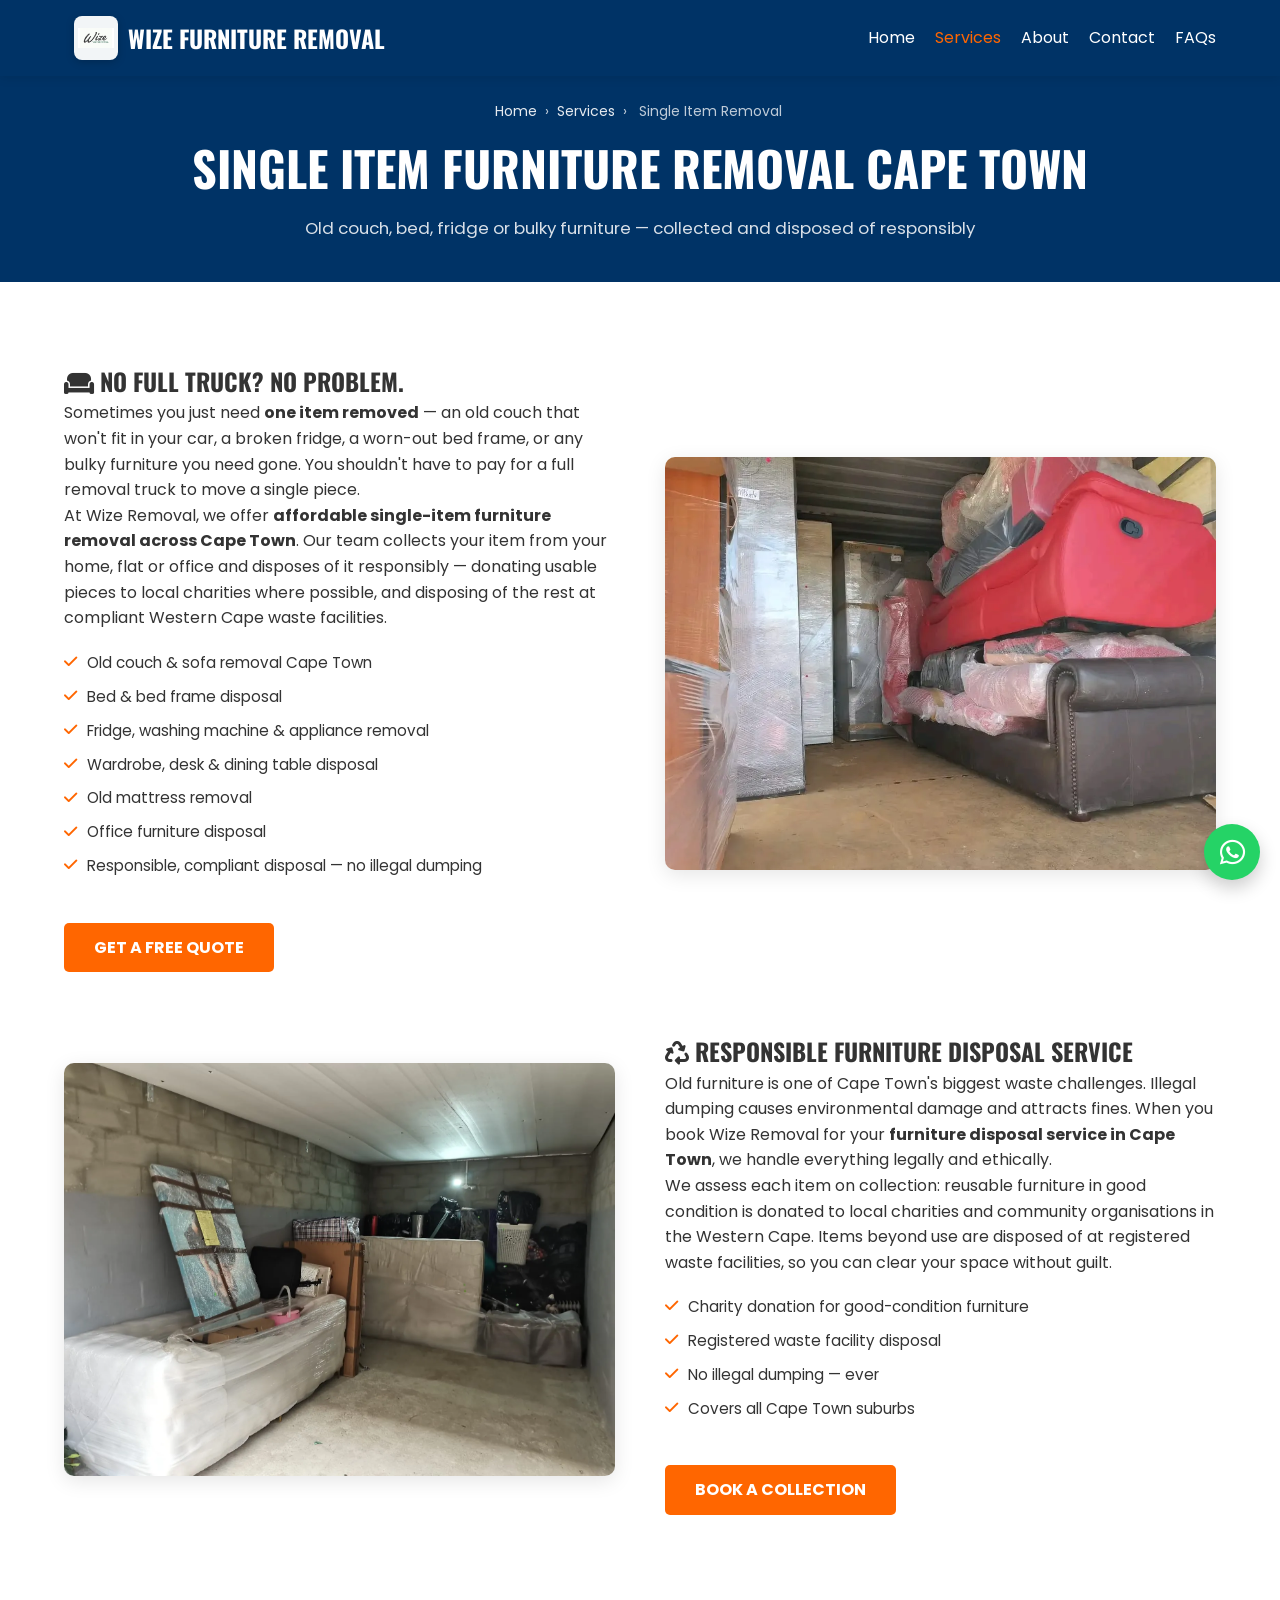
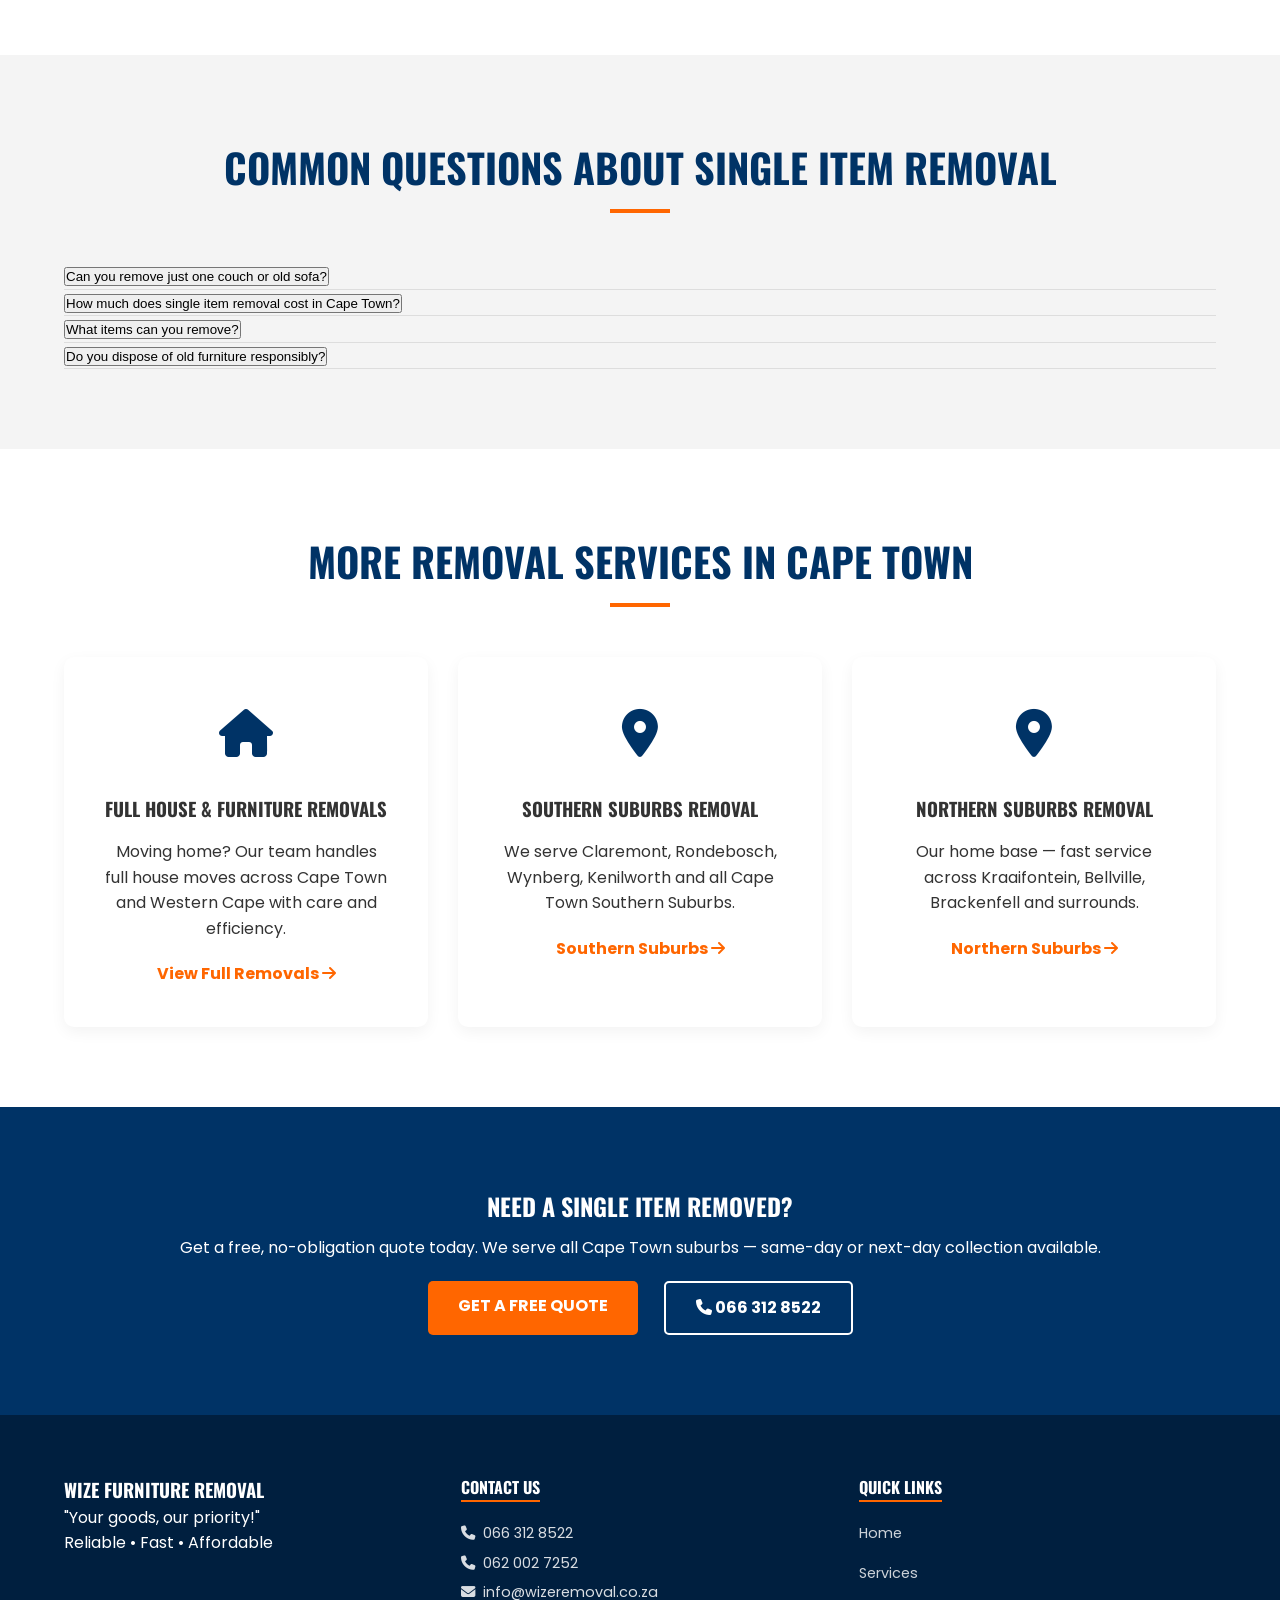
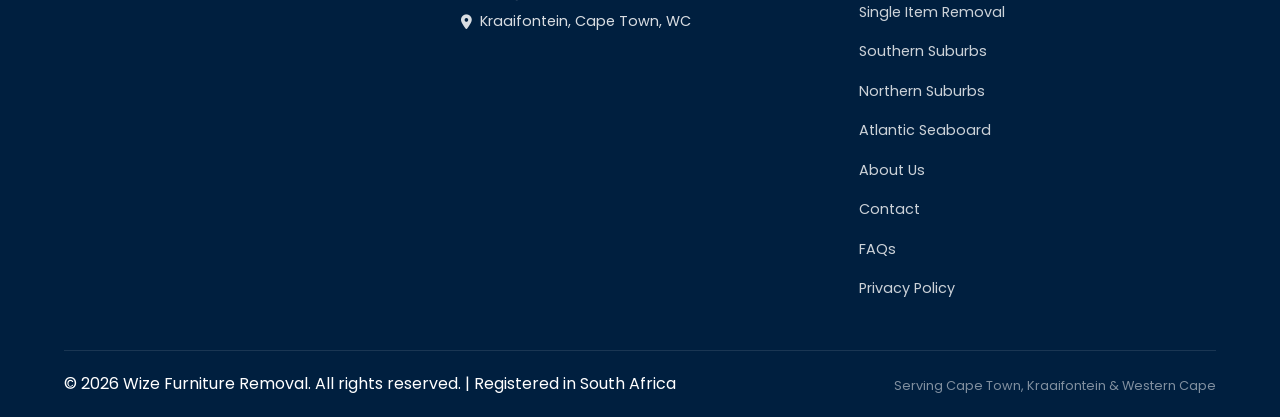
<file: single-item-removal.html>
<!DOCTYPE html>
<html lang="en-ZA">
<head>
  <meta charset="UTF-8">
  <meta name="viewport" content="width=device-width, initial-scale=1.0">
  <title>Single Item Furniture Removal Cape Town | Couch & Old Furniture Disposal | Wize Removal</title>
  <meta name="description" content="Remove a single couch, bed, fridge or any old furniture in Cape Town — no full truck needed. Fast pickup & responsible disposal. Free quote: 066 312 8522.">
  <meta name="keywords" content="single item furniture removal Cape Town, old couch removal Cape Town, furniture disposal service Cape Town, couch removal Cape Town, single item removal, old furniture disposal, sofa removal Cape Town">
  <meta name="robots" content="index,follow,max-image-preview:large,max-snippet:-1,max-video-preview:-1">
  <meta name="author" content="Wize Furniture Removal">
  <meta name="geo.region" content="ZA-WC">
  <meta name="geo.placename" content="Cape Town, Western Cape">
  <meta name="geo.position" content="-33.844392;18.700144">
  <meta name="ICBM" content="-33.844392,18.700144">
  <meta name="theme-color" content="#003366">
  <link rel="canonical" href="https://wizeremoval.co.za/single-item-removal.html">

  <!-- Open Graph -->
  <meta property="og:type" content="website">
  <meta property="og:locale" content="en_ZA">
  <meta property="og:url" content="https://wizeremoval.co.za/single-item-removal.html">
  <meta property="og:site_name" content="Wize Furniture Removal">
  <meta property="og:title" content="Single Item Removal Cape Town | Old Couch & Furniture Disposal | Wize Removal">
  <meta property="og:description" content="Need one item removed? Old couch, bed, fridge or junk furniture collected and responsibly disposed of anywhere in Cape Town. Free quote — 066 312 8522.">
  <meta property="og:image" content="https://wizeremoval.co.za/images/furniture1.jpg">
  <meta property="og:image:width" content="1200">
  <meta property="og:image:height" content="630">
  <meta property="og:image:alt" content="Single item furniture removal Cape Town">

  <!-- Twitter Card -->
  <meta name="twitter:card" content="summary_large_image">
  <meta name="twitter:title" content="Single Item Removal Cape Town | Wize Removal">
  <meta name="twitter:description" content="Old couch, bed or fridge to remove? Fast, affordable single-item collection across Cape Town. Call 066 312 8522.">
  <meta name="twitter:image" content="https://wizeremoval.co.za/images/furniture1.jpg">

  <!-- Google Search Console -->
  <meta name="google-site-verification" content="wEAX7gDLoWBbUNdfz9xDv3rqmya9p2ujogTUGRFgFiE" />

  <!-- Google Analytics GA4 -->
  <script async src="https://www.googletagmanager.com/gtag/js?id=G-5G2N9NBVSQ"></script>
  <script>
    window.dataLayer = window.dataLayer || [];
    function gtag(){dataLayer.push(arguments);}
    gtag('js', new Date());
    gtag('config', 'G-5G2N9NBVSQ');
  </script>

  <!-- Structured Data: Service -->
  <script type="application/ld+json">
  {
    "@context": "https://schema.org",
    "@type": "Service",
    "name": "Single Item Furniture Removal Cape Town",
    "description": "Affordable single-item furniture removal in Cape Town — old couches, beds, fridges, washing machines and any bulky items collected and responsibly disposed of.",
    "provider": {
      "@type": "MovingCompany",
      "@id": "https://wizeremoval.co.za/#business",
      "name": "Wize Furniture Removal",
      "url": "https://wizeremoval.co.za/",
      "telephone": "+27-66-312-8522"
    },
    "areaServed": {"@type": "City", "name": "Cape Town"},
    "serviceType": "Single Item Furniture Removal",
    "url": "https://wizeremoval.co.za/single-item-removal.html",
    "offers": {
      "@type": "Offer",
      "description": "Single item removal from R350. Price depends on item size and location.",
      "priceCurrency": "ZAR",
      "availability": "https://schema.org/InStock"
    }
  }
  </script>

  <!-- FAQ Schema -->
  <script type="application/ld+json">
  {
    "@context": "https://schema.org",
    "@type": "FAQPage",
    "mainEntity": [
      {
        "@type": "Question",
        "name": "Can you remove just one couch or old sofa?",
        "acceptedAnswer": {
          "@type": "Answer",
          "text": "Yes — we specialise in single-item removal. Whether it's an old couch, sofa, armchair or any bulky furniture, we collect from anywhere in Cape Town without needing to fill a full truck."
        }
      },
      {
        "@type": "Question",
        "name": "How much does single item furniture removal cost in Cape Town?",
        "acceptedAnswer": {
          "@type": "Answer",
          "text": "Single item removal in Cape Town typically starts from R350 depending on the item and location. Contact us for a free, no-obligation quote on 066 312 8522."
        }
      },
      {
        "@type": "Question",
        "name": "What single items can you remove?",
        "acceptedAnswer": {
          "@type": "Answer",
          "text": "We remove couches, sofas, beds and bed frames, wardrobes, fridges, washing machines, tumble dryers, dining tables, desks and any other bulky household or office furniture items."
        }
      },
      {
        "@type": "Question",
        "name": "Do you dispose of old furniture responsibly?",
        "acceptedAnswer": {
          "@type": "Answer",
          "text": "Yes. Where possible, we donate usable furniture to local charities in Cape Town. Non-reusable items are disposed of at registered facilities in compliance with Western Cape waste regulations."
        }
      }
    ]
  }
  </script>

  <!-- Breadcrumb Schema -->
  <script type="application/ld+json">
  {
    "@context": "https://schema.org",
    "@type": "BreadcrumbList",
    "itemListElement": [
      {"@type": "ListItem", "position": 1, "name": "Home", "item": "https://wizeremoval.co.za/"},
      {"@type": "ListItem", "position": 2, "name": "Services", "item": "https://wizeremoval.co.za/services.html"},
      {"@type": "ListItem", "position": 3, "name": "Single Item Removal", "item": "https://wizeremoval.co.za/single-item-removal.html"}
    ]
  }
  </script>

  <link rel="preconnect" href="https://fonts.googleapis.com">
  <link rel="preconnect" href="https://fonts.gstatic.com" crossorigin>
  <link href="https://fonts.googleapis.com/css2?family=Oswald:wght@400;700&family=Poppins:wght@300;400;600&display=swap" rel="stylesheet">
  <link rel="stylesheet" href="https://cdnjs.cloudflare.com/ajax/libs/font-awesome/6.4.0/css/all.min.css">
  <link rel="stylesheet" href="style.css">
</head>
<body>

  <header class="navbar">
    <div class="container">
      <a href="index.html" class="logo">
        <picture>
          <source srcset="images/logo.webp" type="image/webp" />
          <img src="images/logo.png" alt="Wize Furniture Removal logo" class="logo-image" width="50" height="50" loading="eager" decoding="async" fetchpriority="high">
        </picture>
        <span>Wize Furniture Removal</span>
      </a>
      <nav class="nav-links" aria-label="Main navigation">
        <a href="index.html">Home</a>
        <a href="services.html" class="active" aria-current="page">Services</a>
        <a href="about.html">About</a>
        <a href="contact.html">Contact</a>
        <a href="faqs.html">FAQs</a>
      </nav>
      <button class="mobile-menu-btn" type="button" aria-label="Toggle navigation menu" aria-expanded="false">
        <i class="fas fa-bars" aria-hidden="true"></i>
      </button>
    </div>
  </header>

  <main id="main-content">

    <div class="page-header">
      <div class="container">
        <nav aria-label="Breadcrumb" class="breadcrumb">
          <a href="index.html">Home</a> <span aria-hidden="true">&rsaquo;</span>
          <a href="services.html">Services</a> <span aria-hidden="true">&rsaquo;</span>
          <span>Single Item Removal</span>
        </nav>
        <h1>Single Item Furniture Removal Cape Town</h1>
        <p>Old couch, bed, fridge or bulky furniture — collected and disposed of responsibly</p>
      </div>
    </div>

    <section class="services-detail section-padding" aria-labelledby="single-item-heading">
      <div class="container">

        <div class="service-detail-section" data-animate="fade-up">
          <div class="service-text">
            <h2 id="single-item-heading"><i class="fas fa-couch" aria-hidden="true"></i> No Full Truck? No Problem.</h2>
            <p>Sometimes you just need <strong>one item removed</strong> — an old couch that won't fit in your car, a broken fridge, a worn-out bed frame, or any bulky furniture you need gone. You shouldn't have to pay for a full removal truck to move a single piece.</p>
            <p>At Wize Removal, we offer <strong>affordable single-item furniture removal across Cape Town</strong>. Our team collects your item from your home, flat or office and disposes of it responsibly — donating usable pieces to local charities where possible, and disposing of the rest at compliant Western Cape waste facilities.</p>
            <ul class="service-list">
              <li><i class="fas fa-check" aria-hidden="true"></i> Old couch &amp; sofa removal Cape Town</li>
              <li><i class="fas fa-check" aria-hidden="true"></i> Bed &amp; bed frame disposal</li>
              <li><i class="fas fa-check" aria-hidden="true"></i> Fridge, washing machine &amp; appliance removal</li>
              <li><i class="fas fa-check" aria-hidden="true"></i> Wardrobe, desk &amp; dining table disposal</li>
              <li><i class="fas fa-check" aria-hidden="true"></i> Old mattress removal</li>
              <li><i class="fas fa-check" aria-hidden="true"></i> Office furniture disposal</li>
              <li><i class="fas fa-check" aria-hidden="true"></i> Responsible, compliant disposal — no illegal dumping</li>
            </ul>
            <a href="contact.html" class="btn btn-primary" style="margin-top:1.5rem;display:inline-block;">Get a Free Quote</a>
          </div>
          <div class="service-image">
            <picture>
              <source srcset="images/furniture2.webp" type="image/webp" />
              <img src="images/furniture2.jpg" alt="Single item furniture removal — old couch collected in Cape Town" loading="lazy" decoding="async">
            </picture>
          </div>
        </div>

        <div class="service-detail-section" data-animate="fade-up">
          <div class="service-text">
            <h2><i class="fas fa-recycle" aria-hidden="true"></i> Responsible Furniture Disposal Service</h2>
            <p>Old furniture is one of Cape Town's biggest waste challenges. Illegal dumping causes environmental damage and attracts fines. When you book Wize Removal for your <strong>furniture disposal service in Cape Town</strong>, we handle everything legally and ethically.</p>
            <p>We assess each item on collection: reusable furniture in good condition is donated to local charities and community organisations in the Western Cape. Items beyond use are disposed of at registered waste facilities, so you can clear your space without guilt.</p>
            <ul class="service-list">
              <li><i class="fas fa-check" aria-hidden="true"></i> Charity donation for good-condition furniture</li>
              <li><i class="fas fa-check" aria-hidden="true"></i> Registered waste facility disposal</li>
              <li><i class="fas fa-check" aria-hidden="true"></i> No illegal dumping — ever</li>
              <li><i class="fas fa-check" aria-hidden="true"></i> Covers all Cape Town suburbs</li>
            </ul>
            <a href="contact.html" class="btn btn-primary" style="margin-top:1.5rem;display:inline-block;">Book a Collection</a>
          </div>
          <div class="service-image">
            <picture>
              <source srcset="images/removal1.webp" type="image/webp" />
              <img src="images/removal1.jpg" alt="Responsible furniture disposal service Cape Town" loading="lazy" decoding="async">
            </picture>
          </div>
        </div>

      </div>
    </section>

    <!-- FAQ Section -->
    <section class="section-padding bg-grey" aria-labelledby="faq-heading">
      <div class="container">
        <h2 class="section-title text-center" id="faq-heading">Common Questions About Single Item Removal</h2>
        <div class="accordion" role="list">
          <div class="accordion-item" role="listitem">
            <button class="accordion-btn" aria-expanded="false">Can you remove just one couch or old sofa?</button>
            <div class="accordion-content">
              <p>Yes — we specialise in single-item removal. Whether it's an old couch, sofa, armchair or any bulky furniture, we collect from anywhere in Cape Town without needing to fill a full truck.</p>
            </div>
          </div>
          <div class="accordion-item" role="listitem">
            <button class="accordion-btn" aria-expanded="false">How much does single item removal cost in Cape Town?</button>
            <div class="accordion-content">
              <p>Single item removal in Cape Town typically starts from R350 depending on the item and your location. Contact us on 066 312 8522 for a free, no-obligation quote.</p>
            </div>
          </div>
          <div class="accordion-item" role="listitem">
            <button class="accordion-btn" aria-expanded="false">What items can you remove?</button>
            <div class="accordion-content">
              <p>We remove couches, sofas, beds and bed frames, wardrobes, fridges, washing machines, tumble dryers, dining tables, desks and any other bulky household or office items.</p>
            </div>
          </div>
          <div class="accordion-item" role="listitem">
            <button class="accordion-btn" aria-expanded="false">Do you dispose of old furniture responsibly?</button>
            <div class="accordion-content">
              <p>Yes. Where possible, we donate usable furniture to local charities in Cape Town. Non-reusable items are disposed of at registered facilities in compliance with Western Cape waste regulations.</p>
            </div>
          </div>
        </div>
      </div>
    </section>

    <!-- Internal Link Hub -->
    <section class="section-padding" aria-labelledby="related-services-heading">
      <div class="container">
        <h2 class="section-title text-center" id="related-services-heading">More Removal Services in Cape Town</h2>
        <div class="services-grid">
          <article class="service-card" data-animate="fade-up">
            <div class="card-icon"><i class="fas fa-home" aria-hidden="true"></i></div>
            <h3>Full House &amp; Furniture Removals</h3>
            <p>Moving home? Our team handles full house moves across Cape Town and Western Cape with care and efficiency.</p>
            <a href="services.html" class="learn-more">View Full Removals <i class="fas fa-arrow-right" aria-hidden="true"></i></a>
          </article>
          <article class="service-card" data-animate="fade-up" data-delay="100">
            <div class="card-icon"><i class="fas fa-map-marker-alt" aria-hidden="true"></i></div>
            <h3>Southern Suburbs Removal</h3>
            <p>We serve Claremont, Rondebosch, Wynberg, Kenilworth and all Cape Town Southern Suburbs.</p>
            <a href="southern-suburbs.html" class="learn-more">Southern Suburbs <i class="fas fa-arrow-right" aria-hidden="true"></i></a>
          </article>
          <article class="service-card" data-animate="fade-up" data-delay="200">
            <div class="card-icon"><i class="fas fa-map-marker-alt" aria-hidden="true"></i></div>
            <h3>Northern Suburbs Removal</h3>
            <p>Our home base — fast service across Kraaifontein, Bellville, Brackenfell and surrounds.</p>
            <a href="northern-suburbs.html" class="learn-more">Northern Suburbs <i class="fas fa-arrow-right" aria-hidden="true"></i></a>
          </article>
        </div>
      </div>
    </section>

    <section class="cta-bar section-padding" aria-labelledby="single-cta-heading">
      <div class="container text-center">
        <h2 id="single-cta-heading">Need a Single Item Removed?</h2>
        <p>Get a free, no-obligation quote today. We serve all Cape Town suburbs — same-day or next-day collection available.</p>
        <div class="cta-group">
          <a href="contact.html" class="btn btn-primary">Get a Free Quote</a>
          <a href="tel:0663128522" class="btn btn-secondary"><i class="fas fa-phone" aria-hidden="true"></i> 066 312 8522</a>
        </div>
      </div>
    </section>

  </main>

  <footer class="footer">
    <div class="container">
      <div class="footer-grid">
        <div class="footer-info">
          <h3 class="logo-text">Wize Furniture Removal</h3>
          <p class="footer-tagline">"Your goods, our priority!"</p>
          <p class="footer-slogan">Reliable &bull; Fast &bull; Affordable</p>
        </div>
        <div class="footer-contact">
          <h4>Contact Us</h4>
          <a href="tel:0663128522"><i class="fas fa-phone" aria-hidden="true"></i> 066 312 8522</a>
          <a href="tel:0620027252"><i class="fas fa-phone" aria-hidden="true"></i> 062 002 7252</a>
          <a href="mailto:info@wizeremoval.co.za"><i class="fas fa-envelope" aria-hidden="true"></i> info@wizeremoval.co.za</a>
          <p><i class="fas fa-map-marker-alt" aria-hidden="true"></i> Kraaifontein, Cape Town, WC</p>
        </div>
        <div class="footer-links">
          <h4>Quick Links</h4>
          <nav aria-label="Footer navigation">
            <a href="index.html">Home</a>
            <a href="services.html">Services</a>
            <a href="single-item-removal.html">Single Item Removal</a>
            <a href="southern-suburbs.html">Southern Suburbs</a>
            <a href="northern-suburbs.html">Northern Suburbs</a>
            <a href="atlantic-seaboard.html">Atlantic Seaboard</a>
            <a href="about.html">About Us</a>
            <a href="contact.html">Contact</a>
            <a href="faqs.html">FAQs</a>
            <a href="privacy-policy.html">Privacy Policy</a>
          </nav>
        </div>
      </div>
      <div class="footer-bottom">
        <p>&copy; 2026 Wize Furniture Removal. All rights reserved. | Registered in South Africa</p>
        <p class="footer-credit">Serving Cape Town, Kraaifontein &amp; Western Cape</p>
      </div>
    </div>
  </footer>

  <script src="script.js"></script>
</body>
</html>
</file>
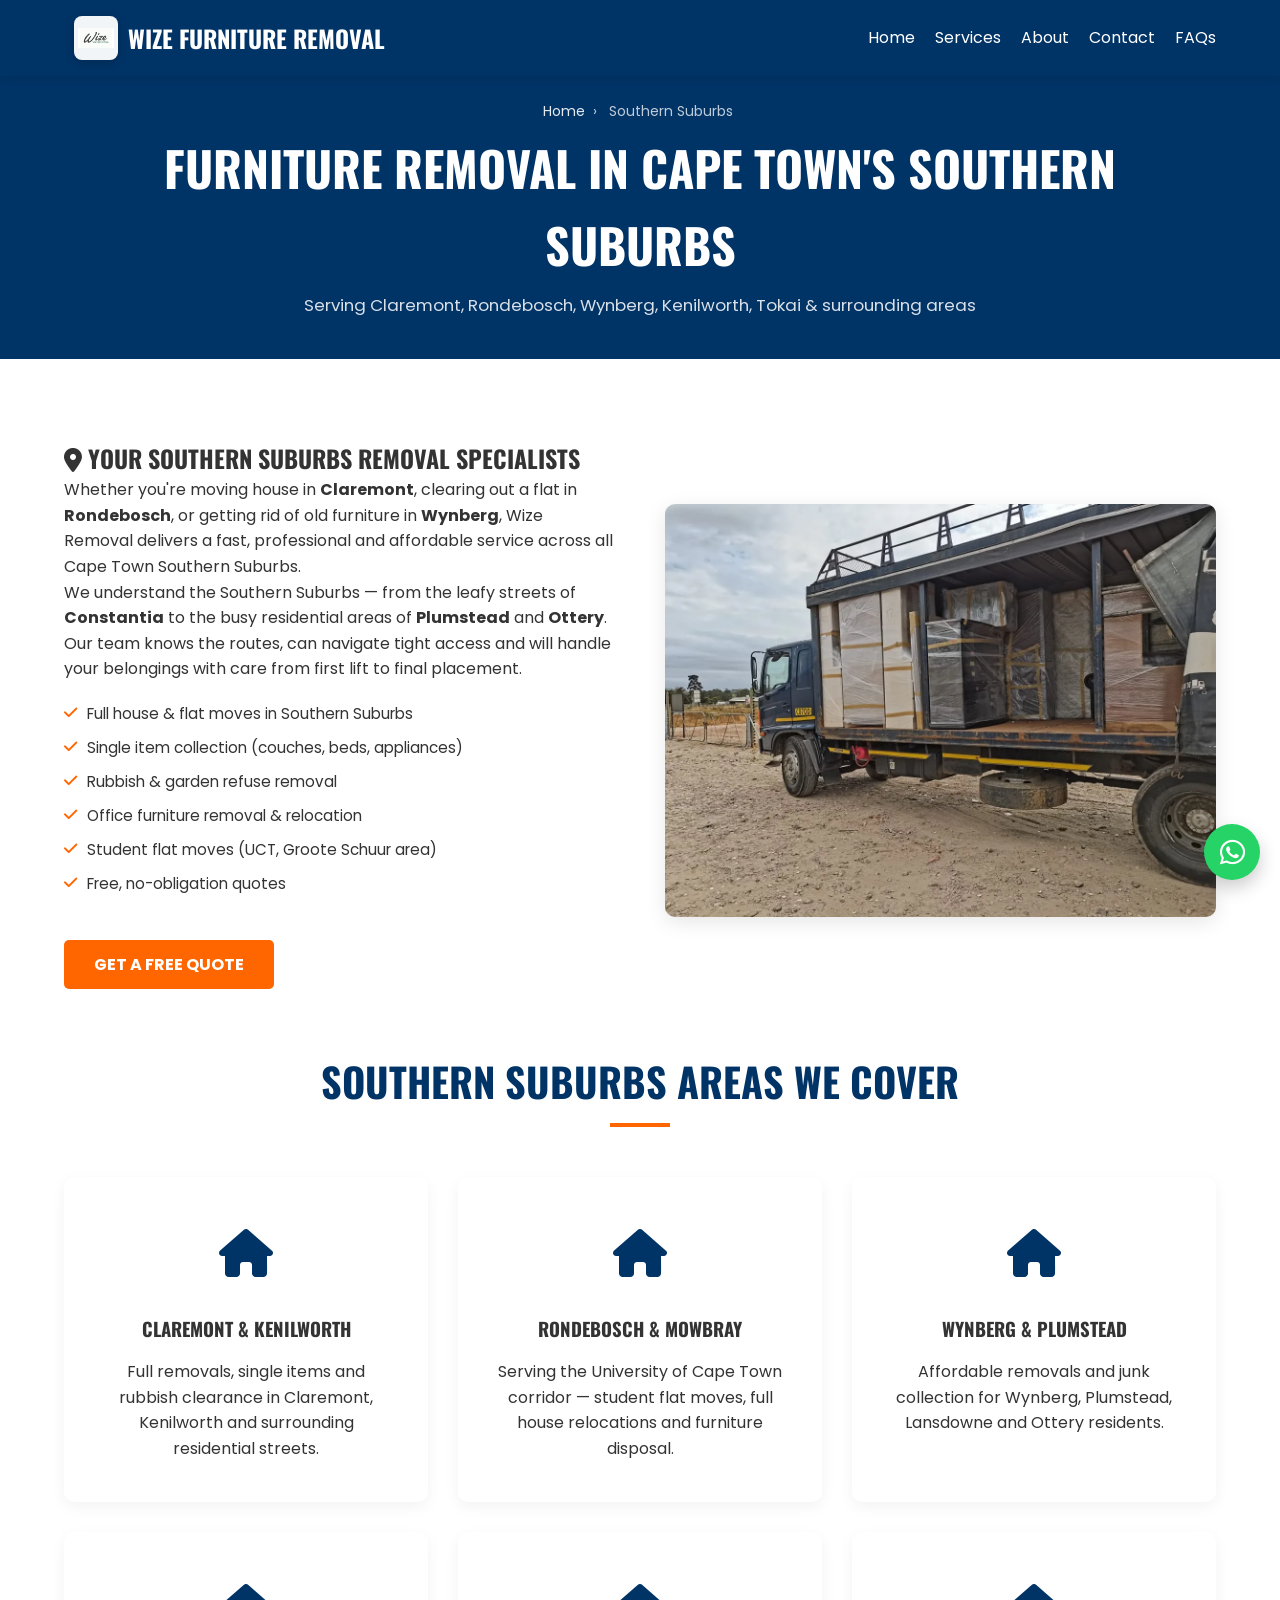
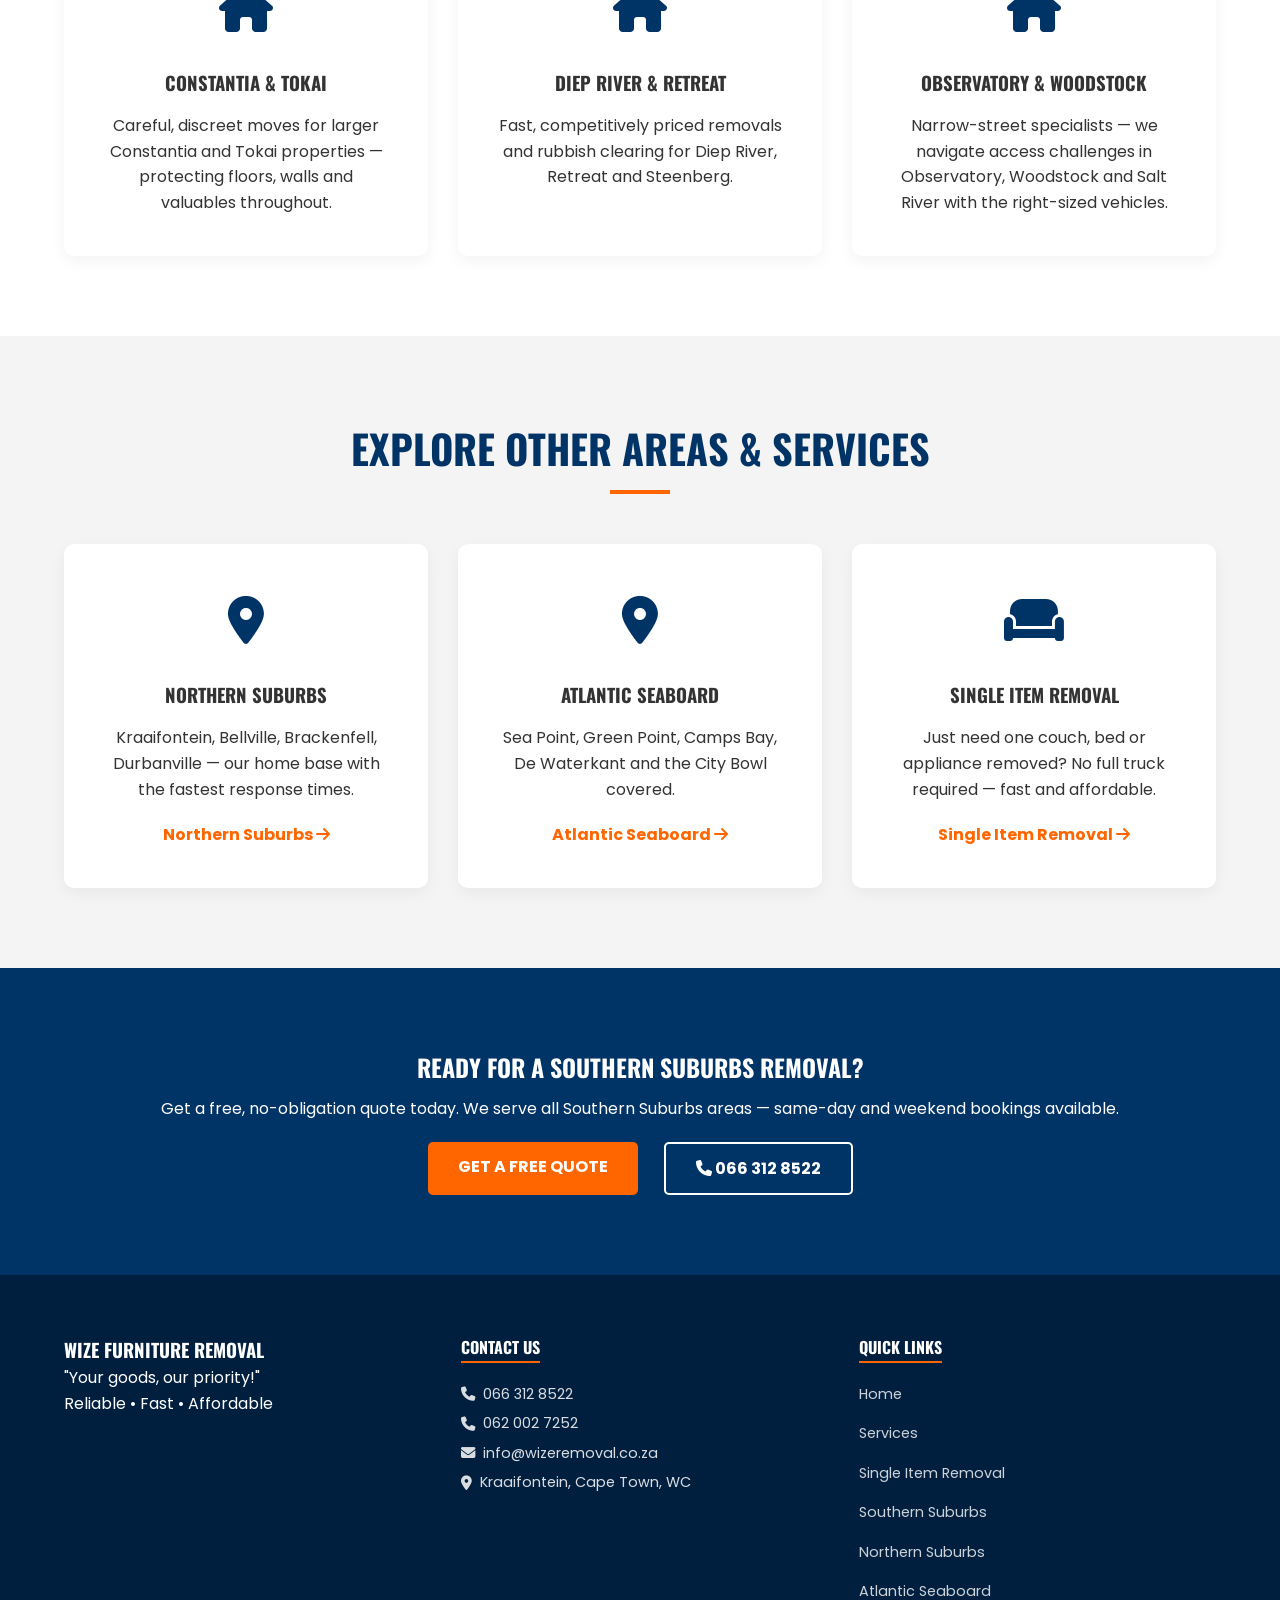
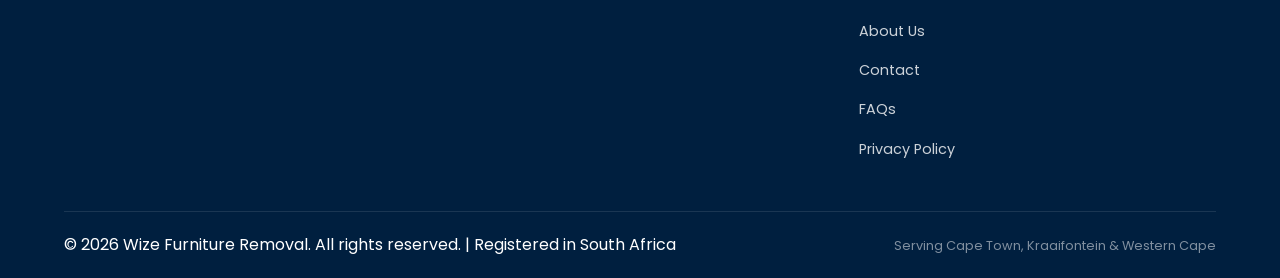
<file: southern-suburbs.html>
<!DOCTYPE html>
<html lang="en-ZA">
<head>
  <meta charset="UTF-8">
  <meta name="viewport" content="width=device-width, initial-scale=1.0">
  <title>Furniture Removal Southern Suburbs Cape Town | Wize Removal</title>
  <meta name="description" content="Affordable furniture & rubbish removal in Cape Town's Southern Suburbs — Claremont, Rondebosch, Wynberg, Kenilworth & Tokai. Free quotes: 066 312 8522.">
  <meta name="keywords" content="furniture removal southern suburbs, furniture removal Claremont, furniture removal Rondebosch, furniture removal Wynberg, furniture removal Kenilworth, furniture removal Tokai, removal Cape Town southern suburbs">
  <meta name="robots" content="index,follow,max-image-preview:large,max-snippet:-1,max-video-preview:-1">
  <meta name="author" content="Wize Furniture Removal">
  <meta name="geo.region" content="ZA-WC">
  <meta name="geo.placename" content="Southern Suburbs, Cape Town">
  <meta name="theme-color" content="#003366">
  <link rel="canonical" href="https://wizeremoval.co.za/southern-suburbs.html">

  <meta property="og:type" content="website">
  <meta property="og:locale" content="en_ZA">
  <meta property="og:url" content="https://wizeremoval.co.za/southern-suburbs.html">
  <meta property="og:site_name" content="Wize Furniture Removal">
  <meta property="og:title" content="Furniture Removal Southern Suburbs Cape Town | Wize Removal">
  <meta property="og:description" content="Reliable furniture & rubbish removal across Cape Town's Southern Suburbs. Serving Claremont, Rondebosch, Wynberg, Kenilworth & Tokai. Call 066 312 8522.">
  <meta property="og:image" content="https://wizeremoval.co.za/images/truck1.jpg">
  <meta property="og:image:width" content="1200">
  <meta property="og:image:height" content="630">
  <meta property="og:image:alt" content="Furniture removal truck in Cape Town Southern Suburbs">

  <meta name="twitter:card" content="summary_large_image">
  <meta name="twitter:title" content="Furniture Removal Southern Suburbs | Wize Removal Cape Town">
  <meta name="twitter:description" content="Fast, affordable furniture removal across Cape Town Southern Suburbs. Call 066 312 8522.">
  <meta name="twitter:image" content="https://wizeremoval.co.za/images/truck1.jpg">

  <meta name="google-site-verification" content="wEAX7gDLoWBbUNdfz9xDv3rqmya9p2ujogTUGRFgFiE" />

  <script async src="https://www.googletagmanager.com/gtag/js?id=G-5G2N9NBVSQ"></script>
  <script>
    window.dataLayer = window.dataLayer || [];
    function gtag(){dataLayer.push(arguments);}
    gtag('js', new Date());
    gtag('config', 'G-5G2N9NBVSQ');
  </script>

  <script type="application/ld+json">
  {
    "@context": "https://schema.org",
    "@type": "Service",
    "name": "Furniture Removal Southern Suburbs Cape Town",
    "description": "Professional furniture removal, house moves, single item collection and rubbish removal across Cape Town's Southern Suburbs including Claremont, Rondebosch, Wynberg, Kenilworth and Tokai.",
    "provider": {
      "@type": "MovingCompany",
      "@id": "https://wizeremoval.co.za/#business",
      "name": "Wize Furniture Removal",
      "url": "https://wizeremoval.co.za/",
      "telephone": "+27-66-312-8522"
    },
    "areaServed": [
      {"@type": "Neighborhood", "name": "Claremont, Cape Town"},
      {"@type": "Neighborhood", "name": "Rondebosch, Cape Town"},
      {"@type": "Neighborhood", "name": "Wynberg, Cape Town"},
      {"@type": "Neighborhood", "name": "Kenilworth, Cape Town"},
      {"@type": "Neighborhood", "name": "Tokai, Cape Town"},
      {"@type": "Neighborhood", "name": "Constantia, Cape Town"},
      {"@type": "Neighborhood", "name": "Plumstead, Cape Town"},
      {"@type": "Neighborhood", "name": "Ottery, Cape Town"}
    ],
    "serviceType": "Furniture Removal",
    "url": "https://wizeremoval.co.za/southern-suburbs.html"
  }
  </script>

  <script type="application/ld+json">
  {
    "@context": "https://schema.org",
    "@type": "BreadcrumbList",
    "itemListElement": [
      {"@type": "ListItem", "position": 1, "name": "Home", "item": "https://wizeremoval.co.za/"},
      {"@type": "ListItem", "position": 2, "name": "Areas Served", "item": "https://wizeremoval.co.za/"},
      {"@type": "ListItem", "position": 3, "name": "Southern Suburbs", "item": "https://wizeremoval.co.za/southern-suburbs.html"}
    ]
  }
  </script>

  <link rel="preconnect" href="https://fonts.googleapis.com">
  <link rel="preconnect" href="https://fonts.gstatic.com" crossorigin>
  <link href="https://fonts.googleapis.com/css2?family=Oswald:wght@400;700&family=Poppins:wght@300;400;600&display=swap" rel="stylesheet">
  <link rel="stylesheet" href="https://cdnjs.cloudflare.com/ajax/libs/font-awesome/6.4.0/css/all.min.css">
  <link rel="stylesheet" href="style.css">
</head>
<body>

  <header class="navbar">
    <div class="container">
      <a href="index.html" class="logo">
        <picture>
          <source srcset="images/logo.webp" type="image/webp" />
          <img src="images/logo.png" alt="Wize Furniture Removal logo" class="logo-image" width="50" height="50" loading="eager" decoding="async" fetchpriority="high">
        </picture>
        <span>Wize Furniture Removal</span>
      </a>
      <nav class="nav-links" aria-label="Main navigation">
        <a href="index.html">Home</a>
        <a href="services.html">Services</a>
        <a href="about.html">About</a>
        <a href="contact.html">Contact</a>
        <a href="faqs.html">FAQs</a>
      </nav>
      <button class="mobile-menu-btn" type="button" aria-label="Toggle navigation menu" aria-expanded="false">
        <i class="fas fa-bars" aria-hidden="true"></i>
      </button>
    </div>
  </header>

  <main id="main-content">

    <div class="page-header">
      <div class="container">
        <nav aria-label="Breadcrumb" class="breadcrumb">
          <a href="index.html">Home</a> <span aria-hidden="true">&rsaquo;</span> <span>Southern Suburbs</span>
        </nav>
        <h1>Furniture Removal in Cape Town's Southern Suburbs</h1>
        <p>Serving Claremont, Rondebosch, Wynberg, Kenilworth, Tokai &amp; surrounding areas</p>
      </div>
    </div>

    <section class="services-detail section-padding" aria-labelledby="ss-heading">
      <div class="container">
        <div class="service-detail-section" data-animate="fade-up">
          <div class="service-text">
            <h2 id="ss-heading"><i class="fas fa-map-marker-alt" aria-hidden="true"></i> Your Southern Suburbs Removal Specialists</h2>
            <p>Whether you're moving house in <strong>Claremont</strong>, clearing out a flat in <strong>Rondebosch</strong>, or getting rid of old furniture in <strong>Wynberg</strong>, Wize Removal delivers a fast, professional and affordable service across all Cape Town Southern Suburbs.</p>
            <p>We understand the Southern Suburbs — from the leafy streets of <strong>Constantia</strong> to the busy residential areas of <strong>Plumstead</strong> and <strong>Ottery</strong>. Our team knows the routes, can navigate tight access and will handle your belongings with care from first lift to final placement.</p>
            <ul class="service-list">
              <li><i class="fas fa-check" aria-hidden="true"></i> Full house &amp; flat moves in Southern Suburbs</li>
              <li><i class="fas fa-check" aria-hidden="true"></i> Single item collection (couches, beds, appliances)</li>
              <li><i class="fas fa-check" aria-hidden="true"></i> Rubbish &amp; garden refuse removal</li>
              <li><i class="fas fa-check" aria-hidden="true"></i> Office furniture removal &amp; relocation</li>
              <li><i class="fas fa-check" aria-hidden="true"></i> Student flat moves (UCT, Groote Schuur area)</li>
              <li><i class="fas fa-check" aria-hidden="true"></i> Free, no-obligation quotes</li>
            </ul>
            <a href="contact.html" class="btn btn-primary" style="margin-top:1.5rem;display:inline-block;">Get a Free Quote</a>
          </div>
          <div class="service-image">
            <picture>
              <source srcset="images/truck3.webp" type="image/webp" />
              <img src="images/truck3.jpg" alt="Wize Removal truck serving Cape Town Southern Suburbs" loading="lazy" decoding="async">
            </picture>
          </div>
        </div>

        <!-- Areas grid -->
        <h2 class="section-title text-center" style="margin-top:3rem;">Southern Suburbs Areas We Cover</h2>
        <div class="services-grid">
          <article class="service-card" data-animate="fade-up">
            <div class="card-icon"><i class="fas fa-home" aria-hidden="true"></i></div>
            <h3>Claremont &amp; Kenilworth</h3>
            <p>Full removals, single items and rubbish clearance in Claremont, Kenilworth and surrounding residential streets.</p>
          </article>
          <article class="service-card" data-animate="fade-up" data-delay="100">
            <div class="card-icon"><i class="fas fa-home" aria-hidden="true"></i></div>
            <h3>Rondebosch &amp; Mowbray</h3>
            <p>Serving the University of Cape Town corridor — student flat moves, full house relocations and furniture disposal.</p>
          </article>
          <article class="service-card" data-animate="fade-up" data-delay="200">
            <div class="card-icon"><i class="fas fa-home" aria-hidden="true"></i></div>
            <h3>Wynberg &amp; Plumstead</h3>
            <p>Affordable removals and junk collection for Wynberg, Plumstead, Lansdowne and Ottery residents.</p>
          </article>
          <article class="service-card" data-animate="fade-up">
            <div class="card-icon"><i class="fas fa-home" aria-hidden="true"></i></div>
            <h3>Constantia &amp; Tokai</h3>
            <p>Careful, discreet moves for larger Constantia and Tokai properties — protecting floors, walls and valuables throughout.</p>
          </article>
          <article class="service-card" data-animate="fade-up" data-delay="100">
            <div class="card-icon"><i class="fas fa-home" aria-hidden="true"></i></div>
            <h3>Diep River &amp; Retreat</h3>
            <p>Fast, competitively priced removals and rubbish clearing for Diep River, Retreat and Steenberg.</p>
          </article>
          <article class="service-card" data-animate="fade-up" data-delay="200">
            <div class="card-icon"><i class="fas fa-home" aria-hidden="true"></i></div>
            <h3>Observatory &amp; Woodstock</h3>
            <p>Narrow-street specialists — we navigate access challenges in Observatory, Woodstock and Salt River with the right-sized vehicles.</p>
          </article>
        </div>
      </div>
    </section>

    <section class="section-padding bg-grey" aria-labelledby="related-ss-heading">
      <div class="container">
        <h2 class="section-title text-center" id="related-ss-heading">Explore Other Areas &amp; Services</h2>
        <div class="services-grid">
          <article class="service-card" data-animate="fade-up">
            <div class="card-icon"><i class="fas fa-map-marker-alt" aria-hidden="true"></i></div>
            <h3>Northern Suburbs</h3>
            <p>Kraaifontein, Bellville, Brackenfell, Durbanville — our home base with the fastest response times.</p>
            <a href="northern-suburbs.html" class="learn-more">Northern Suburbs <i class="fas fa-arrow-right" aria-hidden="true"></i></a>
          </article>
          <article class="service-card" data-animate="fade-up" data-delay="100">
            <div class="card-icon"><i class="fas fa-map-marker-alt" aria-hidden="true"></i></div>
            <h3>Atlantic Seaboard</h3>
            <p>Sea Point, Green Point, Camps Bay, De Waterkant and the City Bowl covered.</p>
            <a href="atlantic-seaboard.html" class="learn-more">Atlantic Seaboard <i class="fas fa-arrow-right" aria-hidden="true"></i></a>
          </article>
          <article class="service-card" data-animate="fade-up" data-delay="200">
            <div class="card-icon"><i class="fas fa-couch" aria-hidden="true"></i></div>
            <h3>Single Item Removal</h3>
            <p>Just need one couch, bed or appliance removed? No full truck required — fast and affordable.</p>
            <a href="single-item-removal.html" class="learn-more">Single Item Removal <i class="fas fa-arrow-right" aria-hidden="true"></i></a>
          </article>
        </div>
      </div>
    </section>

    <section class="cta-bar section-padding" aria-labelledby="ss-cta-heading">
      <div class="container text-center">
        <h2 id="ss-cta-heading">Ready for a Southern Suburbs Removal?</h2>
        <p>Get a free, no-obligation quote today. We serve all Southern Suburbs areas — same-day and weekend bookings available.</p>
        <div class="cta-group">
          <a href="contact.html" class="btn btn-primary">Get a Free Quote</a>
          <a href="tel:0663128522" class="btn btn-secondary"><i class="fas fa-phone" aria-hidden="true"></i> 066 312 8522</a>
        </div>
      </div>
    </section>

  </main>

  <footer class="footer">
    <div class="container">
      <div class="footer-grid">
        <div class="footer-info">
          <h3 class="logo-text">Wize Furniture Removal</h3>
          <p class="footer-tagline">"Your goods, our priority!"</p>
          <p class="footer-slogan">Reliable &bull; Fast &bull; Affordable</p>
        </div>
        <div class="footer-contact">
          <h4>Contact Us</h4>
          <a href="tel:0663128522"><i class="fas fa-phone" aria-hidden="true"></i> 066 312 8522</a>
          <a href="tel:0620027252"><i class="fas fa-phone" aria-hidden="true"></i> 062 002 7252</a>
          <a href="mailto:info@wizeremoval.co.za"><i class="fas fa-envelope" aria-hidden="true"></i> info@wizeremoval.co.za</a>
          <p><i class="fas fa-map-marker-alt" aria-hidden="true"></i> Kraaifontein, Cape Town, WC</p>
        </div>
        <div class="footer-links">
          <h4>Quick Links</h4>
          <nav aria-label="Footer navigation">
            <a href="index.html">Home</a>
            <a href="services.html">Services</a>
            <a href="single-item-removal.html">Single Item Removal</a>
            <a href="southern-suburbs.html">Southern Suburbs</a>
            <a href="northern-suburbs.html">Northern Suburbs</a>
            <a href="atlantic-seaboard.html">Atlantic Seaboard</a>
            <a href="about.html">About Us</a>
            <a href="contact.html">Contact</a>
            <a href="faqs.html">FAQs</a>
            <a href="privacy-policy.html">Privacy Policy</a>
          </nav>
        </div>
      </div>
      <div class="footer-bottom">
        <p>&copy; 2026 Wize Furniture Removal. All rights reserved. | Registered in South Africa</p>
        <p class="footer-credit">Serving Cape Town, Kraaifontein &amp; Western Cape</p>
      </div>
    </div>
  </footer>

  <script src="script.js"></script>
</body>
</html>
</file>
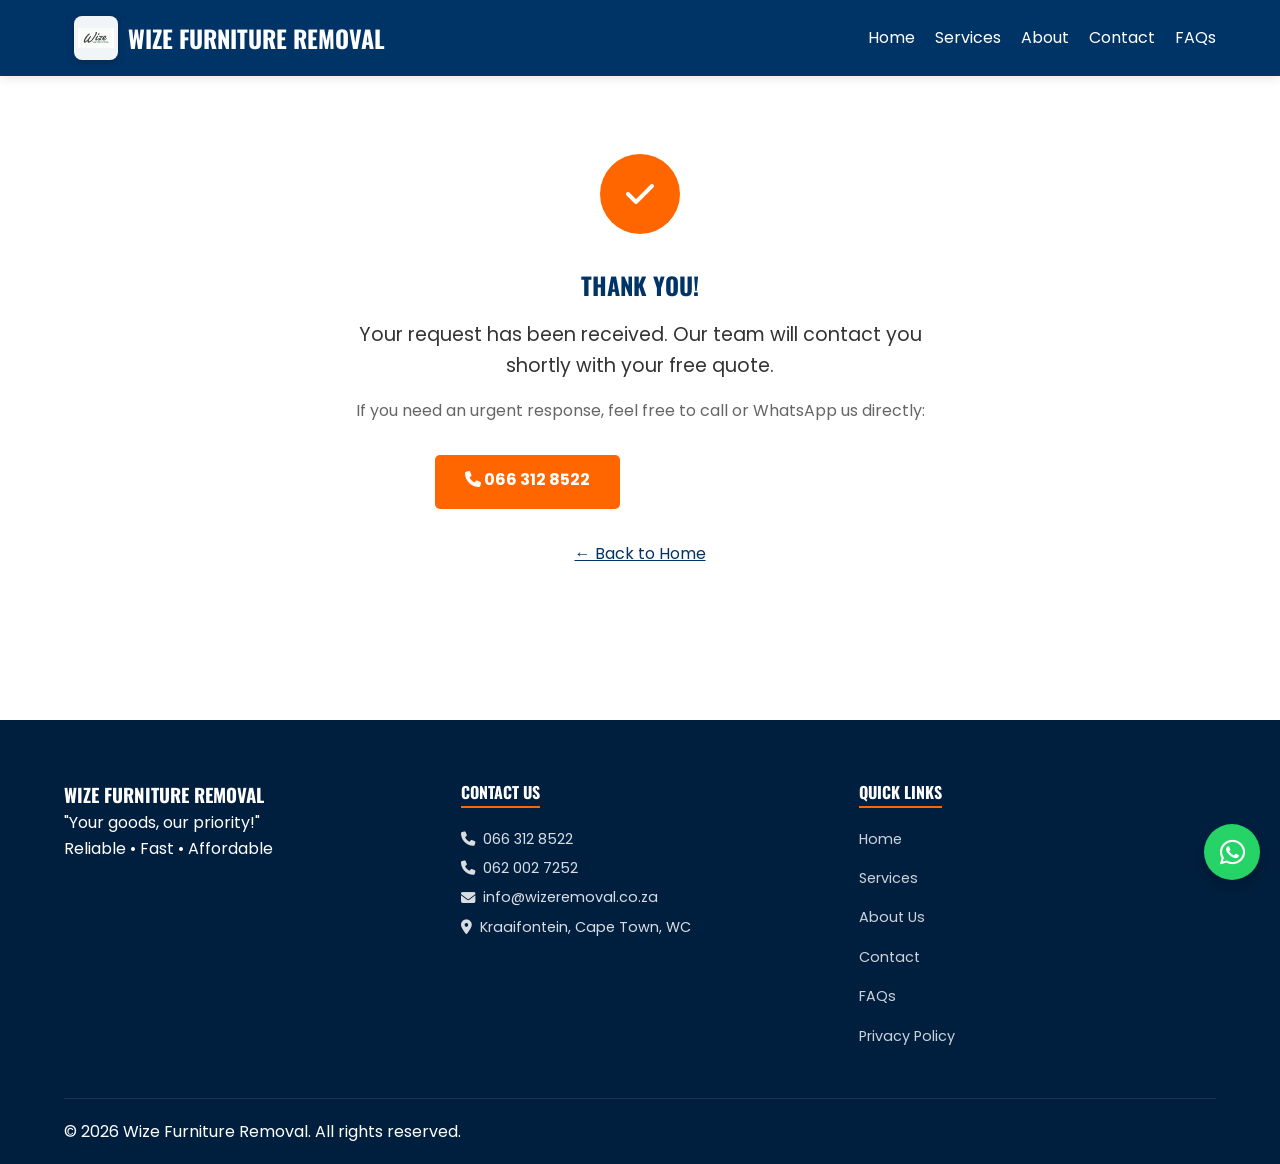
<file: thank-you.html>
<!DOCTYPE html>
<html lang="en-ZA">
<head>
  <meta charset="UTF-8">
  <meta name="viewport" content="width=device-width, initial-scale=1.0">
  <title>Thank You | Wize Furniture Removal</title>
  <meta name="description" content="Thank you for contacting Wize Furniture Removal. We have received your request and will be in touch shortly.">
  <meta name="robots" content="noindex,follow">
  <link rel="canonical" href="https://wizeremoval.co.za/thank-you.html">
  <meta name="theme-color" content="#003366">

  <!-- Google Analytics GA4 — conversion event -->
  <script async src="https://www.googletagmanager.com/gtag/js?id=G-XXXXXXXXXX"></script>
  <script>
    window.dataLayer = window.dataLayer || [];
    function gtag(){dataLayer.push(arguments);}
    gtag('js', new Date());
    gtag('config', 'G-TX15N6QD6J');
    // Track as a conversion / lead event
    gtag('event', 'generate_lead', {
      'event_category': 'Contact Form',
      'event_label': 'Quote Request Submitted'
    });
  </script>

  <link rel="preconnect" href="https://fonts.googleapis.com">
  <link rel="preconnect" href="https://fonts.gstatic.com" crossorigin>
  <link href="https://fonts.googleapis.com/css2?family=Oswald:wght@400;700&family=Poppins:wght@300;400;600&display=swap" rel="stylesheet">
  <link rel="stylesheet" href="https://cdnjs.cloudflare.com/ajax/libs/font-awesome/6.4.0/css/all.min.css">
  <link rel="stylesheet" href="style.css">
</head>
<body>

  <header class="navbar">
    <div class="container">
      <a href="index.html" class="logo">
        <picture>
          <source srcset="images/logo.webp" type="image/webp" />
          <img src="images/logo.png" alt="Wize Furniture Removal logo" class="logo-image" width="50" height="50" loading="eager" decoding="async">
        </picture>
        <span>Wize Furniture Removal</span>
      </a>
      <nav class="nav-links" aria-label="Main navigation">
        <a href="index.html">Home</a>
        <a href="services.html">Services</a>
        <a href="about.html">About</a>
        <a href="contact.html">Contact</a>
        <a href="faqs.html">FAQs</a>
      </nav>
      <button class="mobile-menu-btn" type="button" aria-label="Toggle navigation menu" aria-expanded="false">
        <i class="fas fa-bars" aria-hidden="true"></i>
      </button>
    </div>
  </header>

  <main id="main-content">
    <section class="section-padding" style="min-height:80vh;display:flex;align-items:center;">
      <div class="container text-center">
        <div style="max-width:600px;margin:0 auto;">
          <div style="width:80px;height:80px;background:var(--accent-orange);border-radius:50%;display:flex;align-items:center;justify-content:center;margin:0 auto 2rem;">
            <i class="fas fa-check" style="font-size:2rem;color:#fff;" aria-hidden="true"></i>
          </div>
          <h1 style="color:var(--primary-blue);margin-bottom:1rem;">Thank You!</h1>
          <p style="font-size:1.2rem;margin-bottom:1rem;">Your request has been received. Our team will contact you shortly with your free quote.</p>
          <p style="color:#666;margin-bottom:2rem;">If you need an urgent response, feel free to call or WhatsApp us directly:</p>
          <div class="cta-group">
            <a href="tel:0663128522" class="btn btn-primary"><i class="fas fa-phone" aria-hidden="true"></i> 066 312 8522</a>
            <a href="https://wa.me/27663128522" class="btn btn-secondary" target="_blank" rel="noopener noreferrer"><i class="fab fa-whatsapp" aria-hidden="true"></i> WhatsApp Us</a>
          </div>
          <p style="margin-top:2rem;"><a href="index.html" style="color:var(--primary-blue);text-decoration:underline;">← Back to Home</a></p>
        </div>
      </div>
    </section>
  </main>

  <footer class="footer">
    <div class="container">
      <div class="footer-grid">
        <div class="footer-info">
          <h3 class="logo-text">Wize Furniture Removal</h3>
          <p class="footer-tagline">"Your goods, our priority!"</p>
          <p class="footer-slogan">Reliable &bull; Fast &bull; Affordable</p>
        </div>
        <div class="footer-contact">
          <h4>Contact Us</h4>
          <a href="tel:0663128522"><i class="fas fa-phone" aria-hidden="true"></i> 066 312 8522</a>
          <a href="tel:0620027252"><i class="fas fa-phone" aria-hidden="true"></i> 062 002 7252</a>
          <a href="mailto:info@wizeremoval.co.za"><i class="fas fa-envelope" aria-hidden="true"></i> info@wizeremoval.co.za</a>
          <p><i class="fas fa-map-marker-alt" aria-hidden="true"></i> Kraaifontein, Cape Town, WC</p>
        </div>
        <div class="footer-links">
          <h4>Quick Links</h4>
          <nav aria-label="Footer navigation">
            <a href="index.html">Home</a>
            <a href="services.html">Services</a>
            <a href="about.html">About Us</a>
            <a href="contact.html">Contact</a>
            <a href="faqs.html">FAQs</a>
            <a href="privacy-policy.html">Privacy Policy</a>
          </nav>
        </div>
      </div>
      <div class="footer-bottom">
        <p>&copy; 2026 Wize Furniture Removal. All rights reserved.</p>
      </div>
    </div>
  </footer>

  <script src="script.js"></script>
</body>
</html>
</file>
<file: style.css>
:root {
    --primary-blue: #003366;
    --accent-orange: #FF6600;
    --highlight-yellow: #FFC107;
    --text-dark: #333;
    --text-light: #fff;
    --bg-grey: #f4f4f4;
    --white: #ffffff;
    --transition: all 0.3s ease;
}

* {
    margin: 0;
    padding: 0;
    box-sizing: border-box;
}

body {
    font-family: 'Poppins', sans-serif;
    color: var(--text-dark);
    line-height: 1.6;
    overflow-x: hidden;
}

h1, h2, h3, h4, .logo {
    font-family: 'Oswald', sans-serif;
    text-transform: uppercase;
}

.container {
    width: 90%;
    max-width: 1200px;
    margin: 0 auto;
}

section {
    padding: 80px 0;
}

.section-padding {
    padding: 80px 0;
}

.bg-grey {
    background-color: var(--bg-grey);
}

.text-center {
    text-align: center;
}

.section-title {
    font-size: 2.5rem;
    color: var(--primary-blue);
    margin-bottom: 50px;
    position: relative;
}

.section-title::after {
    content: '';
    display: block;
    width: 60px;
    height: 4px;
    background: var(--accent-orange);
    margin: 10px auto;
}

/* Navbar */
.navbar {
    background: var(--primary-blue);
    color: white;
    padding: 1rem 0;
    position: fixed;
    width: 100%;
    top: 0;
    z-index: 1000;
    box-shadow: 0 2px 10px rgba(0,0,0,0.1);
}

.navbar .container {
    display: flex;
    justify-content: space-between;
    align-items: center;
}

.logo {
    display: flex;
    align-items: center;
    gap: 10px;
    text-decoration: none;
    color: white;
    font-size: 1.5rem;
    font-weight: bold;
}

.logo i {
    color: var(--highlight-yellow);
}

.logo-image {
    width: 44px;
    height: 44px;
    object-fit: contain;
    border-radius: 8px;
    background: rgba(255, 255, 255, 0.95);
    padding: 4px;
    box-shadow: 0 2px 8px rgba(0, 0, 0, 0.2);
}

.nav-links {
    display: flex;
    gap: 20px;
}

img {
    max-width: 100%;
    height: auto;
}

/* Let <picture> wrappers be transparent so wrapped <img> keeps its layout */
picture {
    display: contents;
}

.nav-links a {
    text-decoration: none;
    color: white;
    font-weight: 400;
    transition: var(--transition);
}

.nav-links a:hover, .nav-links a.active {
    color: var(--accent-orange);
}

.mobile-menu-btn {
    display: none;
    font-size: 1.5rem;
    cursor: pointer;
}

/* Buttons */
.btn {
    display: inline-block;
    padding: 12px 30px;
    border-radius: 5px;
    text-decoration: none;
    font-weight: bold;
    text-transform: uppercase;
    transition: var(--transition);
    cursor: pointer;
    border: none;
}

.btn-primary {
    background: var(--accent-orange);
    color: white;
}

.btn-primary:hover {
    background: #e65c00;
    transform: translateY(-2px);
}

.btn-secondary {
    background: transparent;
    color: white;
    border: 2px solid white;
    margin-left: 10px;
}

.btn-secondary:hover {
    background: white;
    color: var(--primary-blue);
}

/* Hero */
.hero {
    height: 100vh;
    display: flex;
    align-items: center;
    background-size: cover;
    background-position: center;
    color: white;
    text-align: center;
    padding-top: 80px;
}

.hero h1 {
    font-size: 4rem;
    margin-bottom: 10px;
}

.hero .slogan {
    font-size: 1.5rem;
    color: var(--highlight-yellow);
    margin-bottom: 5px;
}

.hero .tagline {
    font-size: 1.2rem;
    margin-bottom: 30px;
}

/* Service Cards */
.services-grid {
    display: grid;
    grid-template-columns: repeat(auto-fit, minmax(300px, 1fr));
    gap: 30px;
}

.service-card {
    background: white;
    padding: 40px;
    border-radius: 10px;
    box-shadow: 0 5px 15px rgba(0,0,0,0.05);
    text-align: center;
    transition: var(--transition);
}

.service-card:hover {
    transform: translateY(-10px);
    box-shadow: 0 10px 25px rgba(0,0,0,0.1);
}

.card-icon {
    font-size: 3rem;
    color: var(--primary-blue);
    margin-bottom: 20px;
}

.service-card h3 {
    margin-bottom: 15px;
}

.learn-more {
    display: inline-block;
    margin-top: 20px;
    color: var(--accent-orange);
    text-decoration: none;
    font-weight: bold;
}

/* Features */
.features-grid {
    display: grid;
    grid-template-columns: repeat(auto-fit, minmax(200px, 1fr));
    gap: 30px;
    text-align: center;
}

.feature-item i {
    font-size: 2.5rem;
    color: var(--accent-orange);
    margin-bottom: 20px;
}

/* Gallery */
.gallery-grid {
    display: grid;
    grid-template-columns: repeat(auto-fit, minmax(250px, 1fr));
    gap: 15px;
}

.gallery-img {
    width: 100%;
    height: 250px;
    object-fit: cover;
    border-radius: 5px;
    transition: var(--transition);
    cursor: pointer;
}

.gallery-img:hover {
    opacity: 0.8;
}

/* CTA Bar */
.cta-bar {
    background: var(--primary-blue);
    color: white;
}

.cta-bar h2 {
    margin-bottom: 10px;
}

.cta-bar p {
    margin-bottom: 20px;
}

/* Footer */
.footer {
    background: #001f3f;
    color: white;
    padding: 60px 0 20px;
}

.footer-grid {
    display: grid;
    grid-template-columns: repeat(auto-fit, minmax(250px, 1fr));
    gap: 40px;
    margin-bottom: 40px;
}

.footer h4 {
    margin-bottom: 20px;
    border-bottom: 2px solid var(--accent-orange);
    display: inline-block;
}

.footer-contact a {
    display: block;
    color: white;
    text-decoration: none;
    margin-bottom: 10px;
}

.footer-links nav a {
    display: block;
    color: white;
    text-decoration: none;
    margin-bottom: 10px;
}

.footer-bottom {
    padding-top: 20px;
    border-top: 1px solid rgba(255,255,255,0.1);
    display: flex;
    justify-content: space-between;
    align-items: center;
    flex-wrap: wrap;
    gap: 10px;
}

.social-links {
    display: flex;
    gap: 15px;
}

.social-links a {
    color: white;
    font-size: 1.2rem;
}

/* Animations */
[data-animate] {
    opacity: 1;
    transition: 1s ease;
}

.js-enabled [data-animate] {
    opacity: 0;
}

[data-animate="fade-up"] {
    transform: translateY(30px);
}

.animate-in {
    opacity: 1 !important;
    transform: none !important;
}

/* Mobile */
@media (max-width: 768px) {
    .logo-image {
        width: 38px;
        height: 38px;
    }

    .logo {
        font-size: 1.2rem;
    }

    .nav-links {
        display: none;
        position: absolute;
        top: 100%;
        left: 0;
        width: 100%;
        flex-direction: column;
        background: #003366;
        padding: 20px;
        z-index: 1000;
    }

    .nav-links.open {
        display: flex;
    }
    
    .mobile-menu-btn {
        display: block;
    }
    
    .hero h1 {
        font-size: 2.5rem;
    }
    
    .section-title {
        font-size: 2rem;
    }
}

/* Page Specific Styles */
.page-header {
    background: var(--primary-blue);
    color: white;
    padding: 100px 0 40px;
    text-align: center;
}

.page-header h1 {
    font-size: 3rem;
}

.service-detail-section {
    display: flex;
    align-items: center;
    gap: 50px;
    margin-bottom: 60px;
}

.service-detail-section:nth-child(even) {
    flex-direction: row-reverse;
}

.service-text {
    flex: 1;
}

.service-image {
    flex: 1;
}

.service-image img {
    width: 100%;
    border-radius: 10px;
    box-shadow: 0 5px 20px rgba(0,0,0,0.1);
}

@media (max-width: 992px) {
    .service-detail-section, .service-detail-section:nth-child(even) {
        flex-direction: column;
    }
}

/* Form */
.contact-container {
    display: grid;
    grid-template-columns: 1fr 1fr;
    gap: 50px;
}

.contact-form .form-group {
    margin-bottom: 20px;
}

.contact-form input, .contact-form select, .contact-form textarea {
    width: 100%;
    padding: 12px;
    border: 1px solid #ddd;
    border-radius: 5px;
}

.contact-info-boxes {
    display: grid;
    grid-template-columns: 1fr 1fr;
    gap: 20px;
    margin-bottom: 30px;
}

.info-box {
    background: white;
    padding: 20px;
    border-radius: 5px;
    text-align: center;
    box-shadow: 0 3px 10px rgba(0,0,0,0.05);
}

.info-box i {
    font-size: 2rem;
    color: var(--accent-orange);
    margin-bottom: 10px;
}

.map-container {
    height: 400px;
    margin-top: 30px;
}

@media (max-width: 768px) {
    .contact-container {
        grid-template-columns: 1fr;
        gap: 30px;
    }

    .contact-info-boxes {
        grid-template-columns: 1fr;
    }

    .map-container {
        height: 320px;
    }
}


.contact-form-container {
    background: #fff;
    padding: 30px;
    border-radius: 10px;
    box-shadow: 0 6px 20px rgba(0, 0, 0, 0.08);
}

.form-helper {
    margin-bottom: 20px;
    color: #555;
}

.hidden-field {
    position: absolute;
    left: -9999px;
    opacity: 0;
    pointer-events: none;
}

.contact-form button {
    width: 100%;
}

/* FAQ Accordion */
.accordion-item {
    border-bottom: 1px solid #ddd;
}

.accordion-header {
    padding: 20px;
    background: #fff;
    cursor: pointer;
    display: flex;
    justify-content: space-between;
    align-items: center;
    font-weight: 600;
}

.accordion-content {
    max-height: 0;
    overflow: hidden;
    transition: max-height 0.3s ease;
    background: #fdfdfd;
}

.accordion-content p {
    padding: 20px;
}

.accordion-item.active .accordion-content {
    max-height: 500px;
}

.accordion-item.active .accordion-header i {
    transform: rotate(180deg);
}

.whatsapp-float {
    position: fixed;
    right: 20px;
    bottom: 20px;
    width: 56px;
    height: 56px;
    border-radius: 50%;
    background: #25D366;
    color: #fff;
    display: flex;
    align-items: center;
    justify-content: center;
    font-size: 1.8rem;
    box-shadow: 0 8px 18px rgba(0, 0, 0, 0.2);
    z-index: 1200;
    text-decoration: none;
}

.whatsapp-float:hover {
    transform: translateY(-2px);
}

@media (max-width: 480px) {
    .btn {
        width: 100%;
        text-align: center;
    }

    .cta-group {
        display: grid;
        gap: 12px;
    }

    .btn-secondary {
        margin-left: 0;
    }
}

/* ============================================================
   SEO / Production additions
   ============================================================ */

/* Breadcrumb */
.breadcrumb {
  font-size: 0.875rem;
  color: rgba(255,255,255,0.75);
  margin-bottom: 0.5rem;
}
.breadcrumb a {
  color: rgba(255,255,255,0.9);
  text-decoration: none;
}
.breadcrumb a:hover {
  text-decoration: underline;
}
.breadcrumb span {
  margin: 0 0.25rem;
}

/* Page header subtitle */
.page-header p {
  color: rgba(255,255,255,0.85);
  font-size: 1.05rem;
  margin-top: 0.5rem;
}

/* Section intro */
.section-intro {
  max-width: 700px;
  margin: -2rem auto 2.5rem;
  color: #555;
  font-size: 1rem;
}

/* Service checklist */
.service-list {
  list-style: none;
  padding: 0;
  margin: 1.25rem 0;
}
.service-list li {
  display: flex;
  align-items: flex-start;
  gap: 0.6rem;
  margin-bottom: 0.6rem;
  font-size: 0.95rem;
}
.service-list li .fa-check {
  color: var(--accent-orange);
  margin-top: 0.2rem;
  flex-shrink: 0;
}

/* CTA group: support two buttons */
.cta-group {
  display: flex;
  gap: 1rem;
  flex-wrap: wrap;
  justify-content: center;
}
.hero-content .cta-group {
  margin-top: 1.5rem;
}

/* Contact info boxes — 2x2 grid */
.contact-info-boxes {
  display: grid;
  grid-template-columns: 1fr 1fr;
  gap: 1rem;
  margin: 1.5rem 0;
}
@media (max-width: 480px) {
  .contact-info-boxes {
    grid-template-columns: 1fr;
  }
}
.info-box i {
  font-size: 1.4rem;
}

/* Footer email link */
.footer-contact a,
.footer-contact p {
  display: flex;
  align-items: center;
  gap: 0.5rem;
  margin-bottom: 0.4rem;
  color: rgba(255,255,255,0.85);
  text-decoration: none;
  font-size: 0.9rem;
}
.footer-contact a:hover {
  color: var(--highlight-yellow);
}

/* Footer credit line */
.footer-credit {
  font-size: 0.8rem;
  color: rgba(255,255,255,0.5);
  margin-top: 0.25rem;
}

/* Privacy / prose content */
.prose-content h2 {
  font-size: 1.4rem;
  color: var(--primary-blue);
  margin: 2rem 0 0.75rem;
  text-transform: none;
}
.prose-content p,
.prose-content li {
  font-size: 0.95rem;
  line-height: 1.75;
  color: #444;
  margin-bottom: 0.6rem;
}
.prose-content ul {
  padding-left: 1.5rem;
  margin-bottom: 1rem;
}
.prose-content a {
  color: var(--accent-orange);
}

/* Footer nav links vertical */
.footer-links nav {
  display: flex;
  flex-direction: column;
  gap: 0.4rem;
}
.footer-links nav a {
  color: rgba(255,255,255,0.8);
  text-decoration: none;
  font-size: 0.9rem;
}
.footer-links nav a:hover {
  color: var(--highlight-yellow);
}

/* Hidden honeypot field */
.hidden-field {
  display: none !important;
}
</file>
